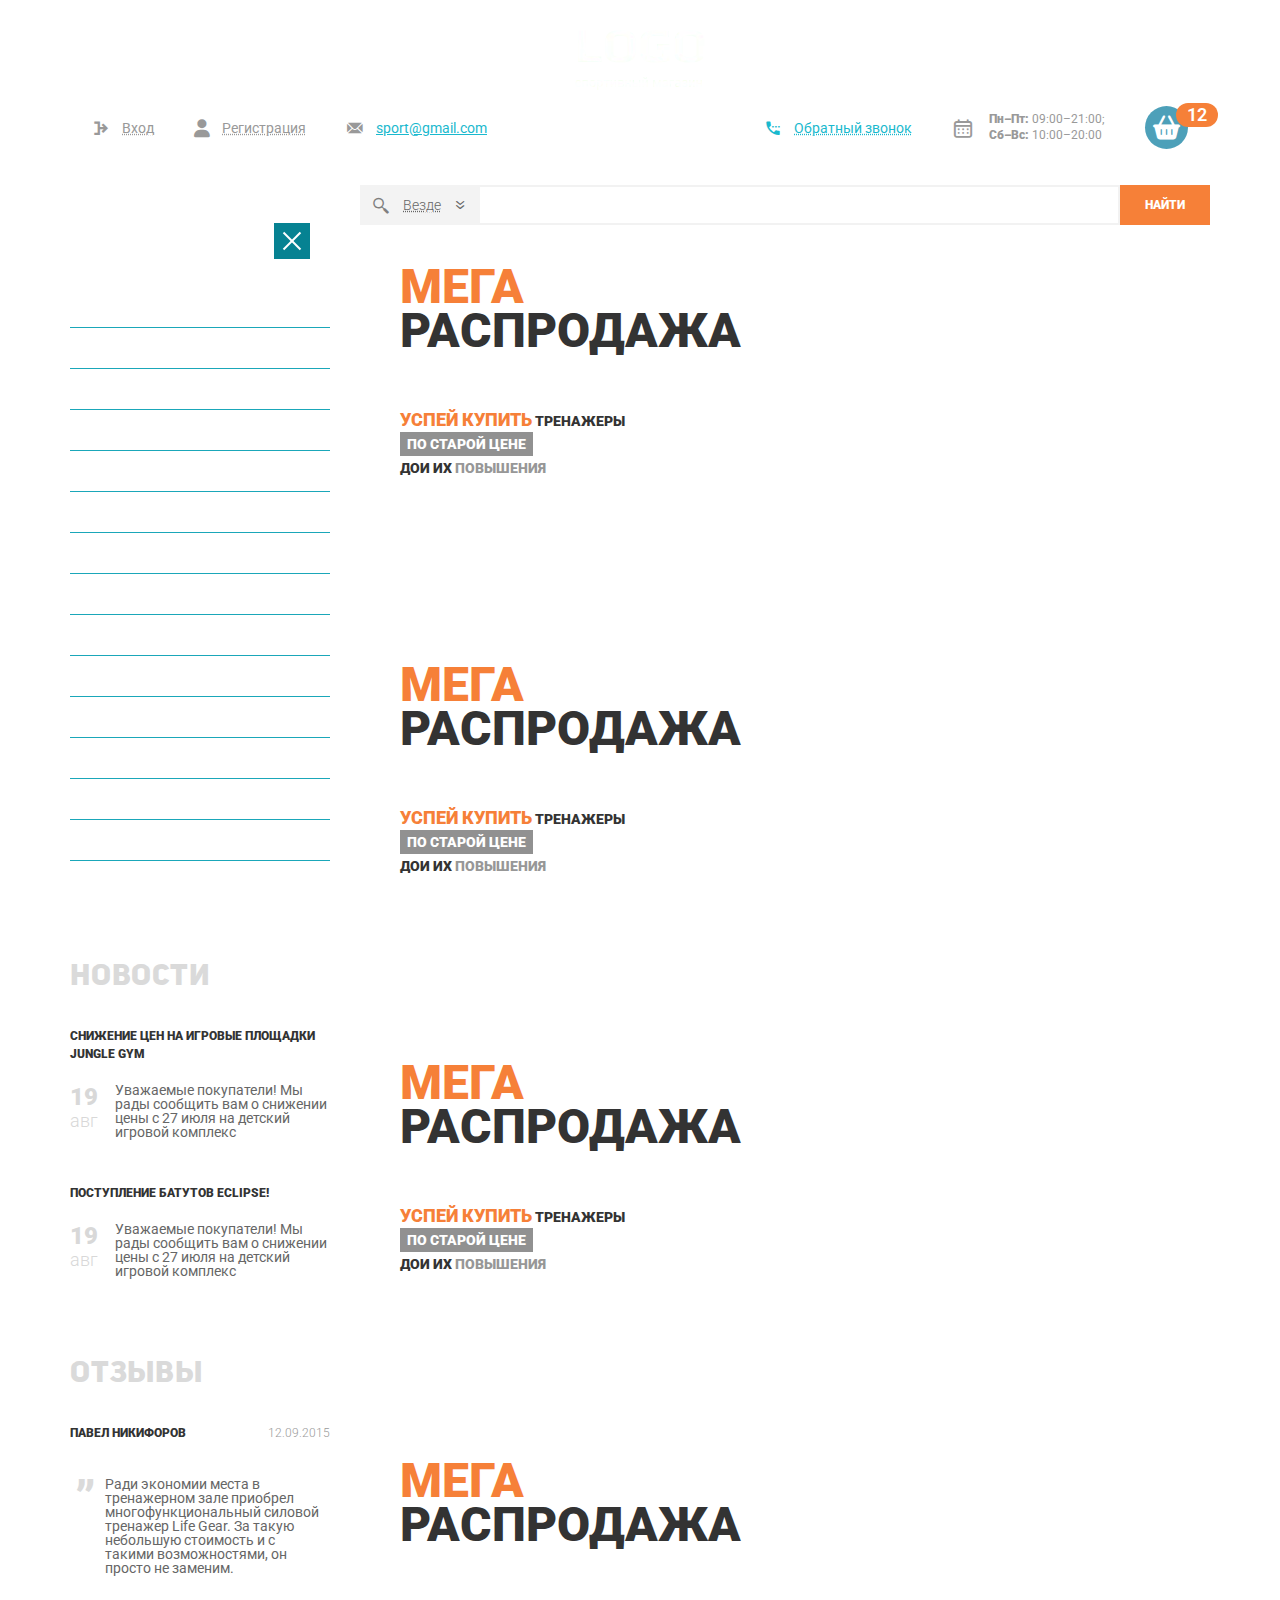
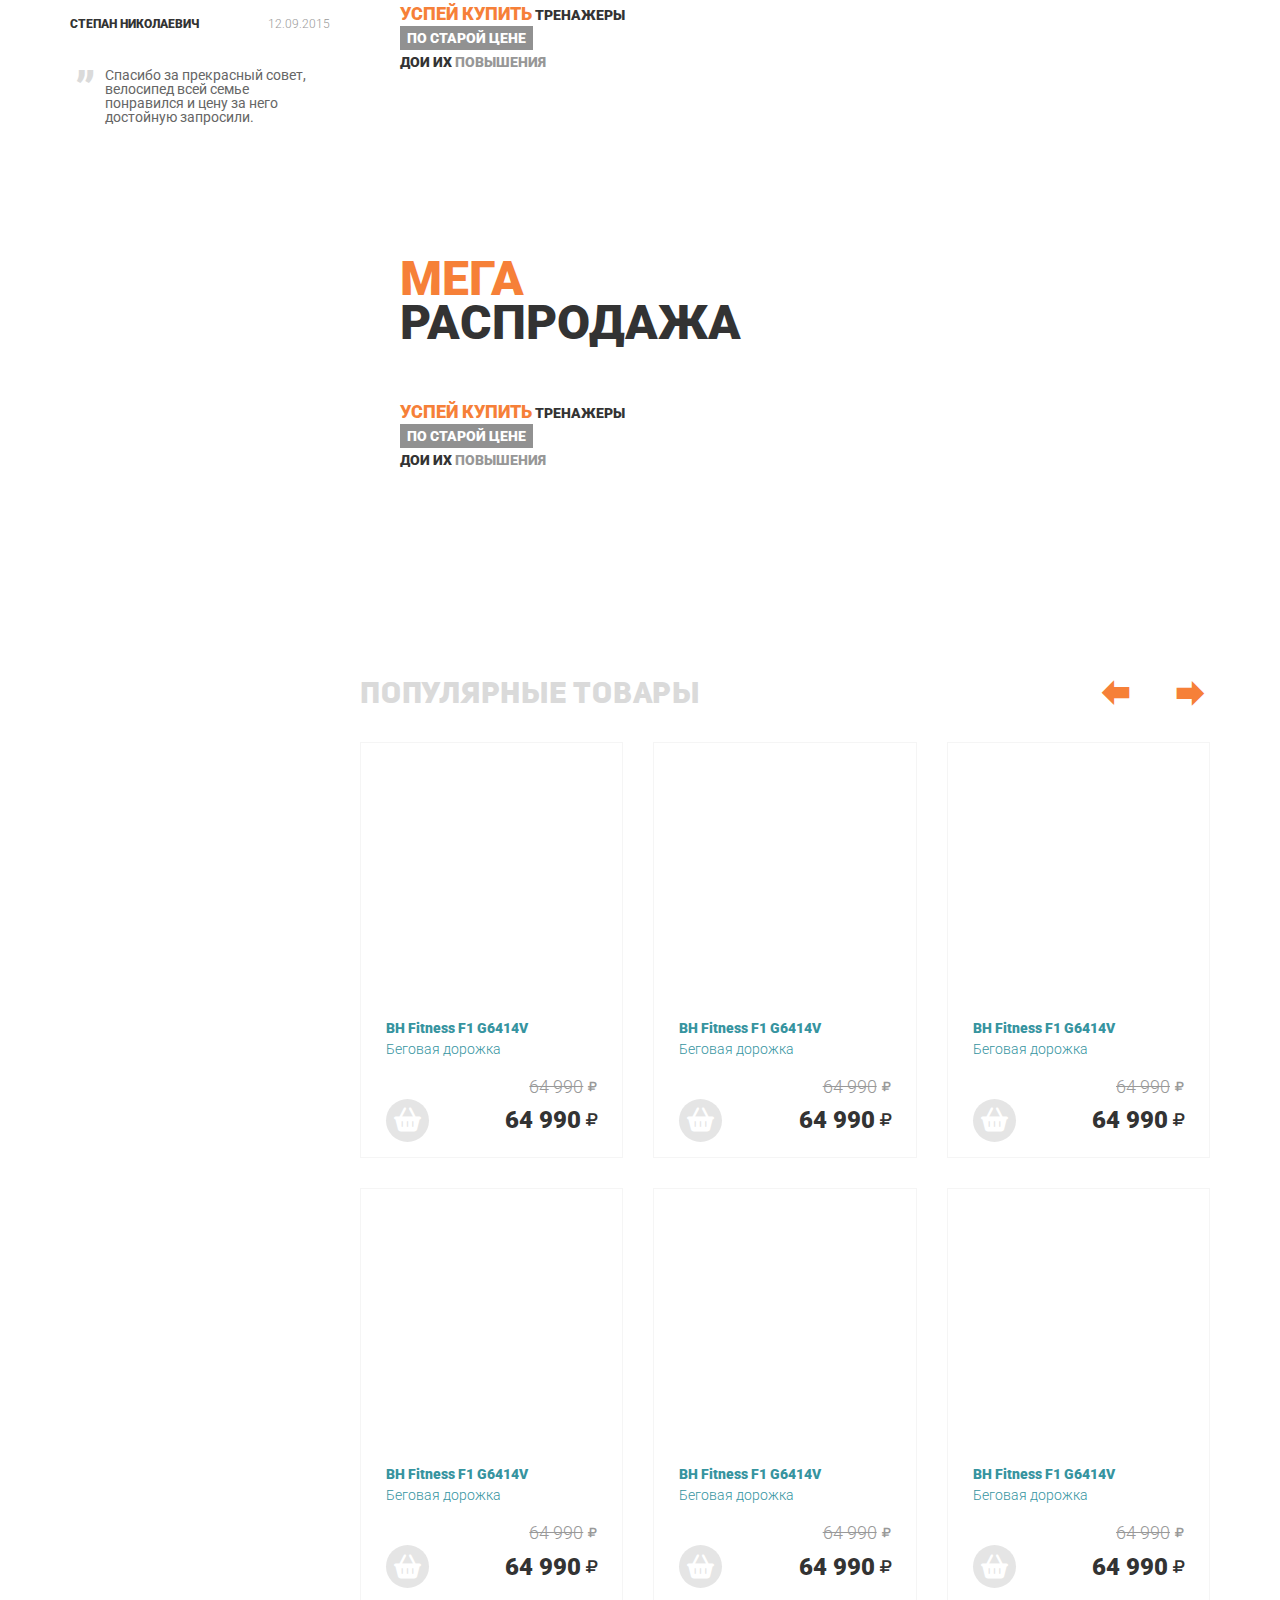
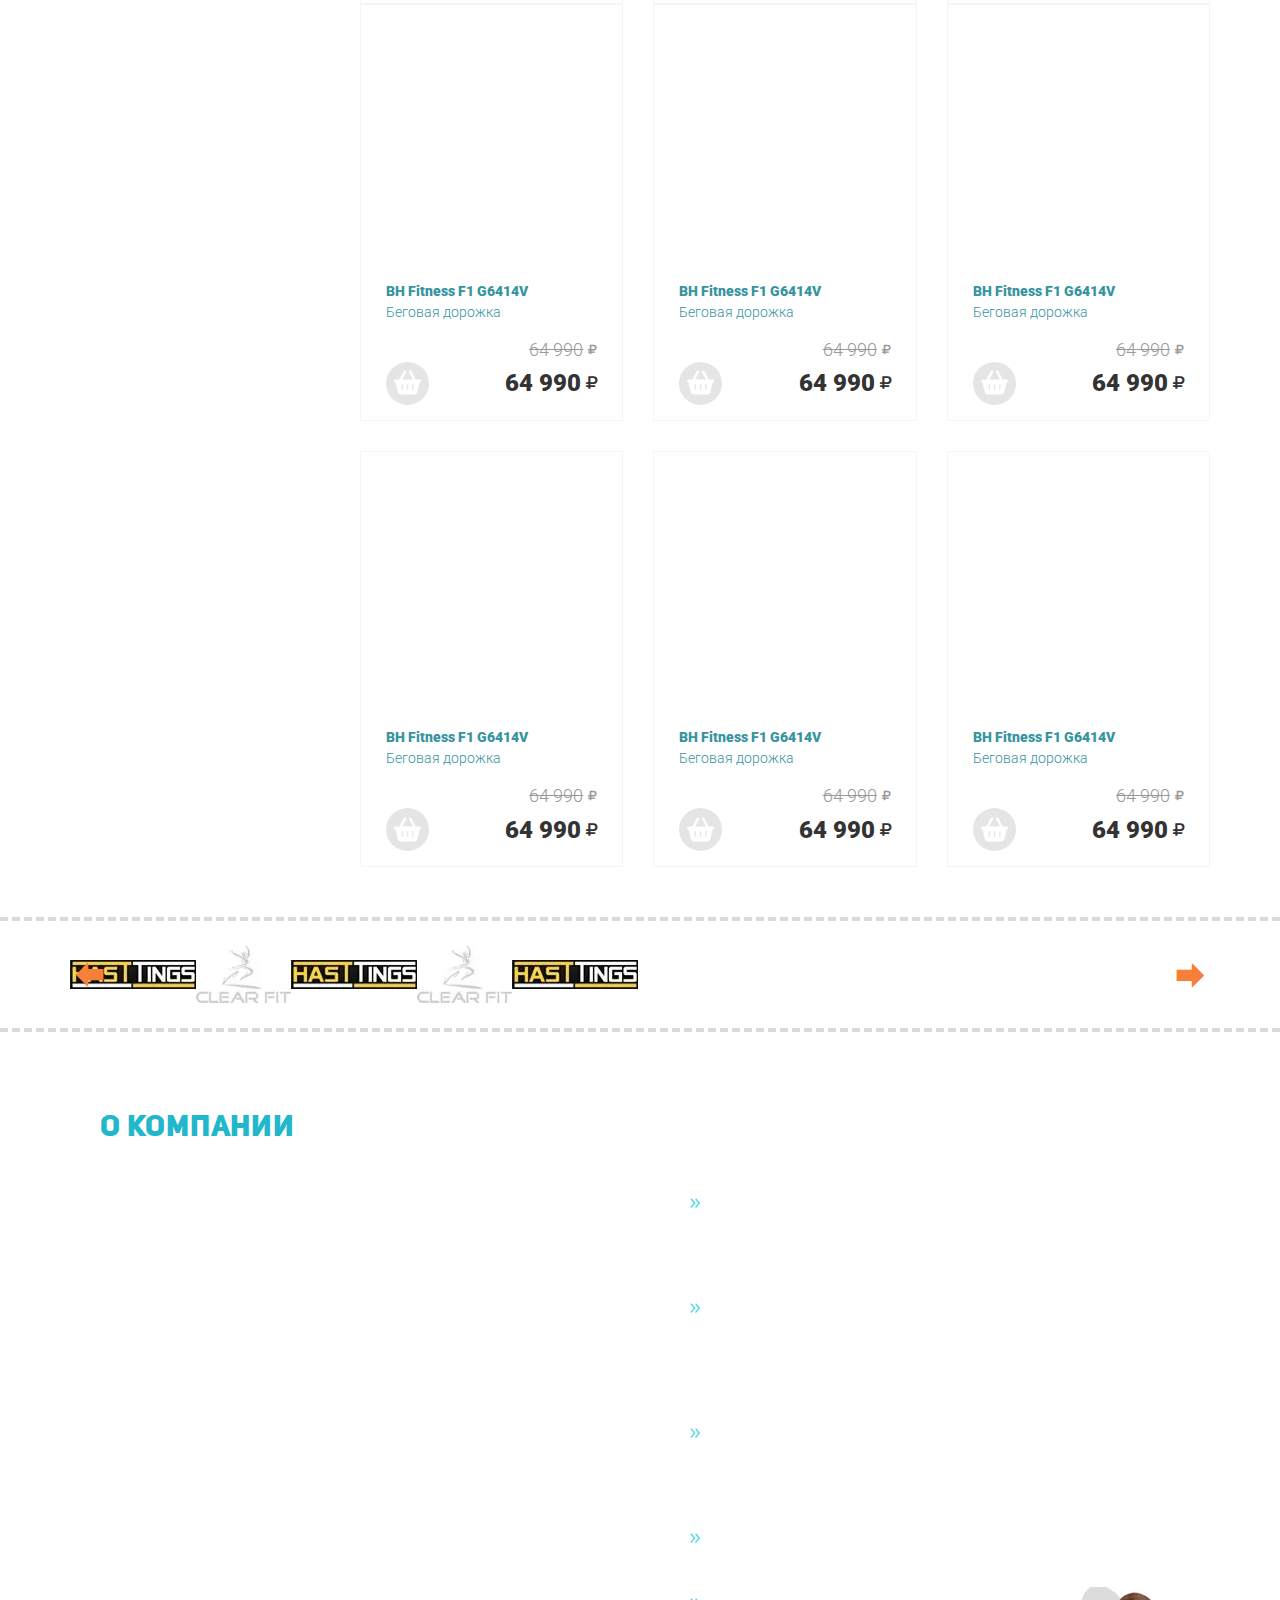
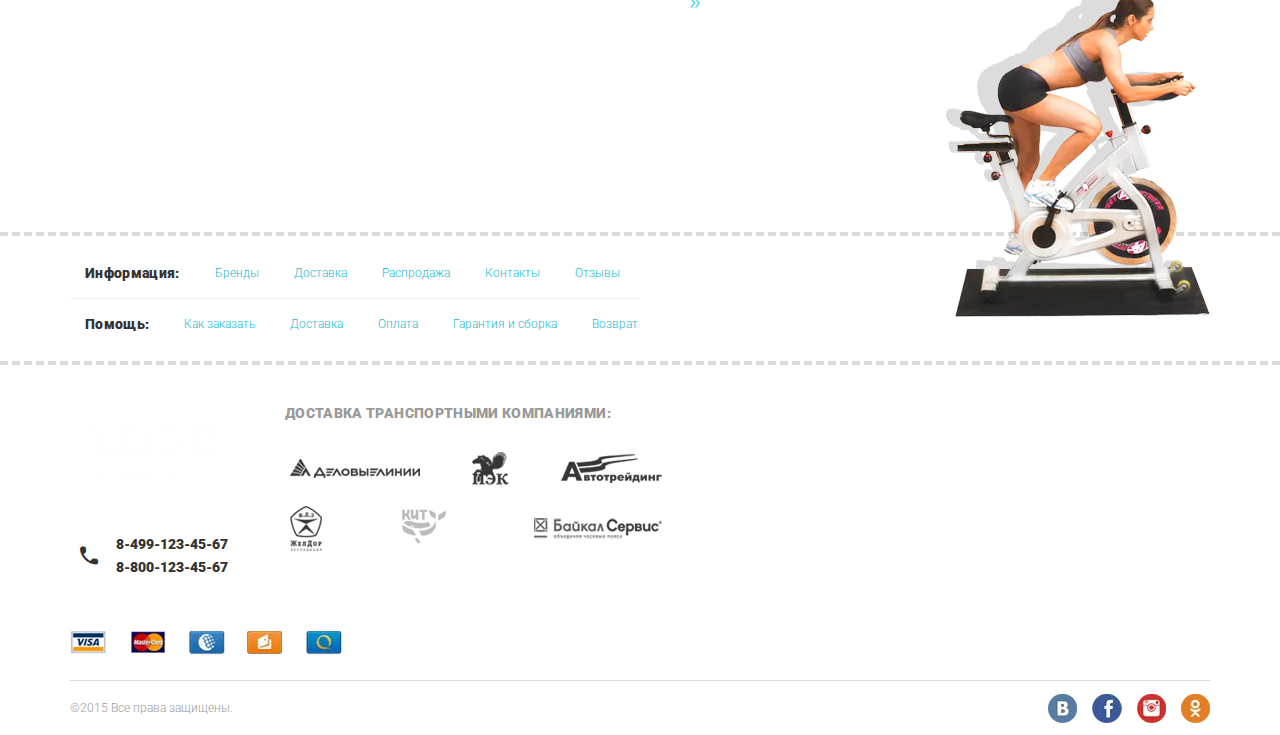
<file: index.html>
<!DOCTYPE html>
<html lang="en">
<head>
	<meta charset="utf-8">
	<meta name="viewport" content="width=device-width, initial-scale=1.0, maximum-scale=1.0, user-scalable=0">
	<title>Главная</title>
	<script type="text/javascript" src="https://vk.com/js/api/openapi.js?169&_v=20220530161539"></script>
	<link rel="stylesheet" type="text/css" href="css/style.min.css">
</head>

<body>
	<div class="wrapper">
		<header class="header">
	<div class="header__container">
		<div class="header__top top-header">
			<div class="top-header__row">
				<div class="top-header__column top-header__column_menu">
					<div class="top-header__menu menu">

						<nav class="menu__nav nav-menu">
							<ul class="nav-menu__list">
								<li class="nav-menu__item">
									<a href="" class="nav-menu__link">Бренды</a>
								</li>
								<li class="nav-menu__item">
									<a href="" class="nav-menu__link">Распродажа</a>
								</li>
								<li class="nav-menu__item">
									<a href="" class="nav-menu__link">Доставка и Сборка</a>
								</li>
								<li class="nav-menu__item">
									<a href="" class="nav-menu__link">Гарантия</a>
								</li>
								<li class="nav-menu__item">
									<a href="" class="nav-menu__link">Оплата</a>
								</li>
								<li class="nav-menu__item">
									<a href="" class="nav-menu__link">Контакты</a>
								</li>
							</ul>
						</nav>
					</div>
				</div>
				<div class="top-header__column top-header__column_logo">
					<a href="" class="top-header__logo">
						<picture><source srcset="img/logo.webp" type="image/webp"><img src="img/logo.png" alt="Логотип"></picture>
					</a>
				</div>
				<div class="top-header__column top-header__column_actions">
					<div class="top-header__actions actions-top-header">
						<div class="actions-top-header__item">
							<a href="tel:84991234567" class="actions-top-header__icon _icon-phone"></a>
							<div class="actions-top-header__block">
								<div class="actions-top-header__label">Москва</div>
								<a href="tel:84991234567" class="actions-top-header__phone">8-499-123-45-67</a>
							</div>
						</div>
						<div class="actions-top-header__item">
							<div class="actions-top-header__block">
								<div class="actions-top-header__label">Бесплатно для России</div>
								<a href="tel:84991234567" class="actions-top-header__phone">8-499-123-45-67</a>
							</div>
						</div>
					</div>
					<!-- Бургер можно переместить в любое место -->
					<button type="button" class="menu__burger burger-menu">
						<span></span>
					</button>
				</div>
			</div>
		</div>
		<div class="header__bottom bottom-header">
			<div class="bottom-header__row">
				<div data-da=".nav-menu, 575.98, first" class="bottom-header__column">
					<div class="bottom-header__item bottom-header__item_first">
						<a href="" class="bottom-header__link _icon-join"><span>Вход</span></a>
						<a href="" class="bottom-header__link _icon-user"><span>Регистрация</span></a>
						<a href="mailto:sport@gmail.com"
							class="bottom-header__link bottom-header__link_mail _icon-mail"><span>sport@gmail.com</span></a>
					</div>
				</div>
				<div class="bottom-header__column bottom-header__column_second">
					<div class="bottom-header__item">
						<a data-da=".bottom-header__item_first,575.98" href=""
							class="bottom-header__link bottom-header__link_callback _icon-callback"><span>Обратный
								звонок</span></a>
						<div data-da=".top-header__column_menu, 991.98" class="bottom-header__calend _icon-calendar">
							<div class="bottom-header__block">
								<div class="bottom-header__data"><span>Пн–Пт:</span> 09:00–21:00;</div>
								<div class="bottom-header__data"><span>Сб–Вс:</span> 10:00–20:00</div>
							</div>
						</div>
						<a data-da=".top-header__column_actions, 991.98, 1" href="#"
							class="bottom-header__cart _icon-basket"><span>12</span></a>
					</div>
				</div>
			</div>
		</div>
	</div>
</header>
		<main class="page">
			<section class="main">
				<div class="main__container">
					<aside data-da=".content-main, 991.98, 1" class="main__side side">
						<div class="side__catalog catalog-side">
	<div class="catalog-side__header">
		<div class="catalog-side__title">Каталог товаров</div>
		<button type="button" class="catalog-side__burger">
			<span></span>
		</button>
	</div>
	<div class="catalog-side__body">
		<ul data-one-spoller data-spollers="991.98, max" class="catalog-side__list">
			<li class="catalog-side__li catalog-side__li_parent">
				<a data-spoller href="" class="catalog-side__link catalog-side__link_parent _icon-arrows-right">Беговые
					дорожки </a>
				<div class="catalog-side__submenu submenu-side">
					<div class="submenu-side__content">
						<ul class="submenu-side__list">
							<li class="submenu-side__li"><a href="" class="submenu-side__link">Всепогодный</a></li>
							<li class="submenu-side__li"><a href="" class="submenu-side__link">Для помещений</a></li>
							<li class="submenu-side__li"><a href="" class="submenu-side__link">Профессиональный</a></li>
							<li class="submenu-side__li"><a href="" class="submenu-side__link">Любительский</a></li>
						</ul>
						<div class="submenu-side__body">
							<div class="submenu-side__card card-product ">
								<div class="card-product__labels">
									<div class="card-product__label">Товар дня</div>
								</div>
								<a href="" class="card-product__image card-product__image_little _ibg">
									<picture><source srcset="img/sidebar/01.webp" type="image/webp"><img src="img/sidebar/01.jpg" alt="image"></picture>
								</a>
								<div class="card-product__body ">
									<a href="" class="card-product__title">
										<p>Домашний теннисный стол</p>
										<p>Donic Indoor Roller 800 Green</p>
									</a>
									<div class="card-product__actions">
										<a href="" class="card-product__cart _icon-basket"></a>
										<div class="card-product__price _icon-rub"><span>64 990</span></div>
									</div>
								</div>
							</div>
						</div>
					</div>
				</div>
			</li>
			<li class="catalog-side__li catalog-side__li_parent">
				<a data-spoller href=""
					class="catalog-side__link catalog-side__link_parent _icon-arrows-right">Эллиптические
					тренажеры</a>
				<div class="catalog-side__submenu submenu-side">
					<div class="submenu-side__content">
						<ul class="submenu-side__list">
							<li class="submenu-side__li"><a href="" class="submenu-side__link">Всепогодный</a></li>
							<li class="submenu-side__li"><a href="" class="submenu-side__link">Для помещений</a></li>
							<li class="submenu-side__li"><a href="" class="submenu-side__link">Профессиональный</a></li>
							<li class="submenu-side__li"><a href="" class="submenu-side__link">Любительский</a></li>
						</ul>
						<div class="submenu-side__body">
							<div class="submenu-side__card card-product ">
								<div class="card-product__labels">
									<div class="card-product__label">Товар дня</div>
								</div>
								<a href="" class="card-product__image card-product__image_little _ibg">
									<picture><source srcset="img/sidebar/01.webp" type="image/webp"><img src="img/sidebar/01.jpg" alt="image"></picture>
								</a>
								<div class="card-product__body ">
									<a href="" class="card-product__title">
										<p>Домашний теннисный стол</p>
										<p>Donic Indoor Roller 800 Green</p>
									</a>
									<div class="card-product__actions">
										<a href="" class="card-product__cart _icon-basket"></a>
										<div class="card-product__price _icon-rub"><span>64 990</span></div>
									</div>
								</div>
							</div>
						</div>
					</div>
				</div>
			</li>
			<li class="catalog-side__li"><a href="" class="catalog-side__link">Велотренажеры</a></li>
			<li class="catalog-side__li"><a href="" class="catalog-side__link">Гребные тренажеры</a></li>
			<li class="catalog-side__li"><a href="" class="catalog-side__link">Вибромассажеры</a></li>
			<li class="catalog-side__li catalog-side__li_parent">
				<a data-spoller href="" class="catalog-side__link catalog-side__link_parent _icon-arrows-right">Теннисные
					столы
				</a>
				<div class="catalog-side__submenu submenu-side">
					<div class="submenu-side__content">
						<ul class="submenu-side__list">
							<li class="submenu-side__li"><a href="" class="submenu-side__link">Всепогодный</a></li>
							<li class="submenu-side__li"><a href="" class="submenu-side__link">Для помещений</a></li>
							<li class="submenu-side__li"><a href="" class="submenu-side__link">Профессиональный</a></li>
							<li class="submenu-side__li"><a href="" class="submenu-side__link">Любительский</a></li>
						</ul>
						<div class="submenu-side__body">
							<div class="submenu-side__card card-product ">
								<div class="card-product__labels">
									<div class="card-product__label">Товар дня</div>
								</div>
								<a href="" class="card-product__image card-product__image_little _ibg">
									<picture><source srcset="img/sidebar/01.webp" type="image/webp"><img src="img/sidebar/01.jpg" alt="image"></picture>
								</a>
								<div class="card-product__body ">
									<a href="" class="card-product__title">
										<p>Домашний теннисный стол</p>
										<p>Donic Indoor Roller 800 Green</p>
									</a>
									<div class="card-product__actions">
										<a href="" class="card-product__cart _icon-basket"></a>
										<div class="card-product__price _icon-rub"><span>64 990</span></div>
									</div>
								</div>
							</div>
						</div>
					</div>
				</div>
			</li>
			<li class="catalog-side__li"><a href="" class="catalog-side__link">Баскетбол</a></li>
			<li class="catalog-side__li catalog-side__li_parent">
				<a data-spoller href="" class="catalog-side__link catalog-side__link_parent _icon-arrows-right">Массажные
					кресла</a>
				<div class="catalog-side__submenu submenu-side">
					<div class="submenu-side__content">
						<ul class="submenu-side__list">
							<li class="submenu-side__li"><a href="" class="submenu-side__link">Всепогодный</a></li>
							<li class="submenu-side__li"><a href="" class="submenu-side__link">Для помещений</a></li>
							<li class="submenu-side__li"><a href="" class="submenu-side__link">Профессиональный</a></li>
							<li class="submenu-side__li"><a href="" class="submenu-side__link">Любительский</a></li>
						</ul>
						<div class="submenu-side__body">
							<div class="submenu-side__card card-product ">
								<div class="card-product__labels">
									<div class="card-product__label">Товар дня</div>
								</div>
								<a href="" class="card-product__image card-product__image_little _ibg">
									<picture><source srcset="img/sidebar/01.webp" type="image/webp"><img src="img/sidebar/01.jpg" alt="image"></picture>
								</a>
								<div class="card-product__body ">
									<a href="" class="card-product__title">
										<p>Домашний теннисный стол</p>
										<p>Donic Indoor Roller 800 Green</p>
									</a>
									<div class="card-product__actions">
										<a href="" class="card-product__cart _icon-basket"></a>
										<div class="card-product__price _icon-rub"><span>64 990</span></div>
									</div>
								</div>
							</div>
						</div>
					</div>
				</div>
			</li>
			<li class="catalog-side__li catalog-side__li_parent">
				<a data-spoller href="" class="catalog-side__link catalog-side__link_parent _icon-arrows-right">Массажные
					столы </a>
				<div class="catalog-side__submenu submenu-side">
					<div class="submenu-side__content">
						<ul class="submenu-side__list">
							<li class="submenu-side__li"><a href="" class="submenu-side__link">Всепогодный</a></li>
							<li class="submenu-side__li"><a href="" class="submenu-side__link">Для помещений</a></li>
							<li class="submenu-side__li"><a href="" class="submenu-side__link">Профессиональный</a></li>
							<li class="submenu-side__li"><a href="" class="submenu-side__link">Любительский</a></li>
						</ul>
						<div class="submenu-side__body">
							<div class="submenu-side__card card-product ">
								<div class="card-product__labels">
									<div class="card-product__label">Товар дня</div>
								</div>
								<a href="" class="card-product__image card-product__image_little _ibg">
									<picture><source srcset="img/sidebar/01.webp" type="image/webp"><img src="img/sidebar/01.jpg" alt="image"></picture>
								</a>
								<div class="card-product__body ">
									<a href="" class="card-product__title">
										<p>Домашний теннисный стол</p>
										<p>Donic Indoor Roller 800 Green</p>
									</a>
									<div class="card-product__actions">
										<a href="" class="card-product__cart _icon-basket"></a>
										<div class="card-product__price _icon-rub"><span>64 990</span></div>
									</div>
								</div>
							</div>
						</div>
					</div>
				</div>
			</li>
			<li class="catalog-side__li"><a href="" class="catalog-side__link">Силовые тренажеры</a></li>
			<li class="catalog-side__li"><a href="" class="catalog-side__link">Батуты</a></li>
			<li class="catalog-side__li"><a href="" class="catalog-side__link">Детские городки</a></li>
			<li class="catalog-side__li"><a href="" class="catalog-side__link">Дачная мебель</a></li>
			<li class="catalog-side__li"><a href="" class="catalog-side__link">Уличные спортивные комплексы</a></li>
			<li class="catalog-side__li"><a href="" class="catalog-side__link">Аксессуары</a></li>
		</ul>
	</div>
</div>
						<div data-da=".content-main, 991.98,last" class="side__other">
	<div class="side__news news-side">
		<h2 class="news-side__title title-h2"><a href="">Новости</a></h2>
		<div class="news-side__body">
			<a href="" class="news-side__subtitle">Снижение цен на игровые площадки Jungle Gym</a>
			<div class="news-side__content">
				<div class="news-side__date"><span>19</span>авг</div>
				<p class="news-side__text">
					Уважаемые покупатели!
					Мы рады сообщить вам о снижении
					цены с 27 июля на детский игровой
					комплекс
				</p>
			</div>
		</div>
		<div class="news-side__body">
			<a href="" class="news-side__subtitle">Поступление батутов Eclipse!</a>
			<div class="news-side__content">
				<div class="news-side__date"><span>19</span>авг</div>
				<p class="news-side__text">
					Уважаемые покупатели!
					Мы рады сообщить вам о снижении
					цены с 27 июля на детский игровой
					комплекс
				</p>
			</div>
		</div>

	</div>
	<div class="reviews-side__reviews reviews-side">
		<h2 class="reviews-side__title title-h2"><a href="">Отзывы</a></h2>
		<div class="reviews-side__body">
			<div class="reviews-side__line">
				<a href="" class="reviews-side__subtitle">Павел Никифоров</a>
				<div class="reviews-side__date">12.09.2015</div>
			</div>
			<p class="reviews-side__text">
				Ради экономии места в тренажерном
				зале приобрел многофункциональный
				силовой тренажер Life Gear. За такую
				небольшую стоимость и с такими
				возможностями, он просто не
				заменим.
			</p>
		</div>
		<div class="reviews-side__body">
			<div class="reviews-side__line">
				<a href="" class="reviews-side__subtitle">Степан Николаевич</a>
				<div class="reviews-side__date">12.09.2015</div>
			</div>
			<p class="reviews-side__text">
				Спасибо за прекрасный совет,
				велосипед всей семье понравился
				и цену за него достойную запросили.
			</p>
		</div>
	</div>
</div>
					</aside>
					<div class="main__content content-main">
						<div data-da=".main__container, 991.98,first" class="content-main__header main-header">
							<div class="main-header__search search-main-header">
								<form action="#" class="search-main-header__form">
									<div class="search-main-header__select select-search">
										<div class="select-search__body">
											<div class="select-search__loop _icon-search"></div>
											<div class="select-search__text _icon-arrows-right"><span>Везде</span></div>

											<div class="select-search__subsearch subsearch-select">
												<div class="subsearch-select__row">
													<div class="subsearch-select__item">
														<ul class="subsearch-select__list">
															<li class="subsearch-select__li">
																<input id="c-1" type="checkbox" class="subsearch-select__checkbox">
																<label for="c-1" class="subsearch-select__label"><span>Беговые
																		дорожки</span></label>
															</li>
															<li class="subsearch-select__li">
																<input id="c-2" type="checkbox" class="subsearch-select__checkbox">
																<label for="c-2" class="subsearch-select__label"><span>Эллиптические
																		тренажеры</span></label>
															</li>
															<li class="subsearch-select__li">
																<input id="c-3" type="checkbox" class="subsearch-select__checkbox">
																<label for="c-3"
																	class="subsearch-select__label"><span>Велотренажеры</span></label>
															</li>
															<li class="subsearch-select__li">
																<input id="c-4" type="checkbox" class="subsearch-select__checkbox">
																<label for="c-4" class="subsearch-select__label"><span>Гребные
																		тренажеры</span></label>
															</li>
															<li class="subsearch-select__li">
																<input id="c-5" type="checkbox" class="subsearch-select__checkbox">
																<label for="c-5"
																	class="subsearch-select__label"><span>Вибромассажеры</span></label>
															</li>
														</ul>
													</div>
													<div class="subsearch-select__item">
														<ul class="subsearch-select__list">
															<li class="subsearch-select__li">
																<input id="c-6" type="checkbox" class="subsearch-select__checkbox">
																<label for="c-6" class="subsearch-select__label">Теннисные
																	столы</span></label>
															</li>
															<li class="subsearch-select__li">
																<input id="c-7" type="checkbox" class="subsearch-select__checkbox">
																<label for="c-7" class="subsearch-select__label">Баскетбольные щиты и
																	стойки</span></label>
															</li>
															<li class="subsearch-select__li">
																<input id="c-8" type="checkbox" class="subsearch-select__checkbox">
																<label for="c-8" class="subsearch-select__label">Массажные
																	кресла</span></label>
															</li>
															<li class="subsearch-select__li">
																<input id="c-9" type="checkbox" class="subsearch-select__checkbox">
																<label for="c-9" class="subsearch-select__label">Массажные
																	столы</span></label>
															</li>
															<li class="subsearch-select__li">
																<input id="c-10" type="checkbox" class="subsearch-select__checkbox">
																<label for="c-10" class="subsearch-select__label">Силовые
																	тренажеры</span></label>
															</li>
														</ul>
													</div>
													<div class="subsearch-select__item">
														<ul class="subsearch-select__list">
															<li class="subsearch-select__li">
																<input id="c-11" type="checkbox" class="subsearch-select__checkbox">
																<label for="c-11"
																	class="subsearch-select__label"><span>Батуты</span></label>
															</li>
															<li class="subsearch-select__li">
																<input id="c-12" type="checkbox" class="subsearch-select__checkbox">
																<label for="c-12" class="subsearch-select__label"><span>Детские
																		городки</span></label>
															</li>
															<li class="subsearch-select__li">
																<input id="c-13" type="checkbox" class="subsearch-select__checkbox">
																<label for="c-13" class="subsearch-select__label"><span>Дачная
																		мебель</span></label>
															</li>
															<li class="subsearch-select__li">
																<input id="c-14" type="checkbox" class="subsearch-select__checkbox">
																<label for="c-14" class="subsearch-select__label"><span>Уличные
																		спортивные
																		комплексы</span></label>
															</li>
															<li class="subsearch-select__li">
																<input id="c-15" type="checkbox" class="subsearch-select__checkbox">
																<label for="c-15"
																	class="subsearch-select__label"><span>Аксессуары</span></label>
															</li>
														</ul>
													</div>
												</div>
											</div>

										</div>
									</div>
									<input autocomplete="off" type="text" class="search-main-header__input">
									<button type="submit" class="search-main-header__button btn">Найти</button>
								</form>
							</div>
						</div>
						<div class="content-main__slider slider-main">
							<div class="slider-main__body swiper">
								<div class="slider-main__wrapper swiper-wrapper">
									<div class="slider-main__slide swiper-slide">
										<div class="slider-main__image _ibg">
											<picture><source srcset="img/slider/01.webp" type="image/webp"><img src="img/slider/01.jpg" alt="image"></picture>
										</div>
										<div class="slider-main__item">

											<div data-swiper-parallax-x="-30%" class="slider-main__title"><span>Мега</span>
												распродажа
											</div>
											<div class="slider-main__content">
												<div data-swiper-parallax-x="-150%" class="slider-main__text slider-main__text_top">
													<span>Успей купить</span>
													тренажеры
												</div>
												<div data-swiper-parallax-x="-350%"
													class="slider-main__text slider-main__text_center">По старой цене</div>
												<div data-swiper-parallax-x="-200%"
													class="slider-main__text slider-main__text_bottom">Дои их
													<span>повышения</span>
												</div>
											</div>
											<div data-swiper-parallax-x="-30%" class="slider-main__actions">
												<div class="slider-main__price _icon-rub">От 45 000
												</div>
												<a href="" class="slider-main__button _icon-arrows-right">Подробнее</a>
											</div>
										</div>
									</div>
									<div class="slider-main__slide swiper-slide">
										<div class="slider-main__image _ibg">
											<picture><source srcset="img/slider/01.webp" type="image/webp"><img src="img/slider/01.jpg" alt="image"></picture>
										</div>
										<div class="slider-main__item">

											<div data-swiper-parallax-x="-30%" class="slider-main__title"><span>Мега</span>
												распродажа
											</div>
											<div class="slider-main__content">
												<div data-swiper-parallax-x="-150%" class="slider-main__text slider-main__text_top">
													<span>Успей купить</span>
													тренажеры
												</div>
												<div data-swiper-parallax-x="-350%"
													class="slider-main__text slider-main__text_center">По старой цене</div>
												<div data-swiper-parallax-x="-200%"
													class="slider-main__text slider-main__text_bottom">Дои их
													<span>повышения</span>
												</div>
											</div>
											<div data-swiper-parallax-x="-30%" class="slider-main__actions">
												<div class="slider-main__price _icon-rub">От 45 000
												</div>
												<a href="" class="slider-main__button _icon-arrows-right">Подробнее</a>
											</div>
										</div>
									</div>
									<div class="slider-main__slide swiper-slide">
										<div class="slider-main__image _ibg">
											<picture><source srcset="img/slider/01.webp" type="image/webp"><img src="img/slider/01.jpg" alt="image"></picture>
										</div>
										<div class="slider-main__item">

											<div data-swiper-parallax-x="-30%" class="slider-main__title"><span>Мега</span>
												распродажа
											</div>
											<div class="slider-main__content">
												<div data-swiper-parallax-x="-150%" class="slider-main__text slider-main__text_top">
													<span>Успей купить</span>
													тренажеры
												</div>
												<div data-swiper-parallax-x="-350%"
													class="slider-main__text slider-main__text_center">По старой цене</div>
												<div data-swiper-parallax-x="-200%"
													class="slider-main__text slider-main__text_bottom">Дои их
													<span>повышения</span>
												</div>
											</div>
											<div data-swiper-parallax-x="-30%" class="slider-main__actions">
												<div class="slider-main__price _icon-rub">От 45 000
												</div>
												<a href="" class="slider-main__button _icon-arrows-right">Подробнее</a>
											</div>
										</div>
									</div>
									<div class="slider-main__slide swiper-slide">
										<div class="slider-main__image _ibg">
											<picture><source srcset="img/slider/01.webp" type="image/webp"><img src="img/slider/01.jpg" alt="image"></picture>
										</div>
										<div class="slider-main__item">

											<div data-swiper-parallax-x="-30%" class="slider-main__title"><span>Мега</span>
												распродажа
											</div>
											<div class="slider-main__content">
												<div data-swiper-parallax-x="-150%" class="slider-main__text slider-main__text_top">
													<span>Успей купить</span>
													тренажеры
												</div>
												<div data-swiper-parallax-x="-350%"
													class="slider-main__text slider-main__text_center">По старой цене</div>
												<div data-swiper-parallax-x="-200%"
													class="slider-main__text slider-main__text_bottom">Дои их
													<span>повышения</span>
												</div>
											</div>
											<div data-swiper-parallax-x="-30%" class="slider-main__actions">
												<div class="slider-main__price _icon-rub">От 45 000
												</div>
												<a href="" class="slider-main__button _icon-arrows-right">Подробнее</a>
											</div>
										</div>
									</div>
									<div class="slider-main__slide swiper-slide">
										<div class="slider-main__image _ibg">
											<picture><source srcset="img/slider/01.webp" type="image/webp"><img src="img/slider/01.jpg" alt="image"></picture>
										</div>
										<div class="slider-main__item">

											<div data-swiper-parallax-x="-30%" class="slider-main__title"><span>Мега</span>
												распродажа
											</div>
											<div class="slider-main__content">
												<div data-swiper-parallax-x="-150%" class="slider-main__text slider-main__text_top">
													<span>Успей купить</span>
													тренажеры
												</div>
												<div data-swiper-parallax-x="-350%"
													class="slider-main__text slider-main__text_center">По старой цене</div>
												<div data-swiper-parallax-x="-200%"
													class="slider-main__text slider-main__text_bottom">Дои их
													<span>повышения</span>
												</div>
											</div>
											<div data-swiper-parallax-x="-30%" class="slider-main__actions">
												<div class="slider-main__price _icon-rub">От 45 000
												</div>
												<a href="" class="slider-main__button _icon-arrows-right">Подробнее</a>
											</div>
										</div>
									</div>
								</div>
								<div class="slider-main__dots"></div>
							</div>
						</div>
						<div class="content-main__products products-slider">
							<div class="products-slider__header">
								<h2 class="products-slider__title title-h2">Популярные товары</h2>
								<div class="products-slider__controls">
									<div class="products-slider__prev arrow arrow_prev _icon-arrow"></div>
									<div class="products-slider__pagination"></div>
									<div class="products-slider__next arrow arrow_next _icon-arrow"></div>
								</div>
							</div>
							<div class="products-slider__body swiper">
								<div class="products-slider__wrapper swiper-wrapper">
									<div class="products-slider__slide swiper-slide">
										<div class="products-slider__items items-products">
											<div class="card-product card-product_hover">
	<a href="" class="card-product__image _ibg">
		<picture><source srcset="img/products-slider/01.webp" type="image/webp"><img src="img/products-slider/01.jpg" alt="image"></picture>
	</a>
	<div class="card-product__body">
		<div class="card-product__left">
			<a href="" class="card-product__title">
				<span>BH Fitness F1 G6414V</span> Беговая дорожка
			</a>
			<div class="card-product__hover hover-card-product">
				<div class="hover-card-product__content">
					<a href="" class="hover-card-product__title">
						<span>BH Fitness F1 G6414V</span> Беговая дорожка
					</a>
					<div class="hover-card-product__table">
						<div class="hover-card-product__text">Тип беговой дорожки: <span>Электрическая</span></div>
						<div class="hover-card-product__text">Скорость движения (км/ч): <span>22</span></div>
						<div class="hover-card-product__text">Складывание: <span>Есть</span></div>
					</div>
					<button data-compare-number=""
						class="hover-card-product__compare _icon-compare"><span>Сравнить</span></button>
					<a href="" class="hover-card-product__cart _icon-basket"></a>
				</div>
				<div class="hover-card-product__stock">В наличии</div>
			</div>
		</div>

		<div class="card-product__right">
			<div class="card-product__old-price _icon-rub"><span>64 990</span></div>
			<div class="card-product__actions">
				<a href="" class="card-product__cart _icon-basket"></a>
				<div class="card-product__price _icon-rub"><span>64 990</span></div>
			</div>
		</div>
	</div>


</div>
											<div class="card-product card-product_hover">
	<a href="" class="card-product__image _ibg">
		<picture><source srcset="img/products-slider/01.webp" type="image/webp"><img src="img/products-slider/01.jpg" alt="image"></picture>
	</a>
	<div class="card-product__body">
		<div class="card-product__left">
			<a href="" class="card-product__title">
				<span>BH Fitness F1 G6414V</span> Беговая дорожка
			</a>
			<div class="card-product__hover hover-card-product">
				<div class="hover-card-product__content">
					<a href="" class="hover-card-product__title">
						<span>BH Fitness F1 G6414V</span> Беговая дорожка
					</a>
					<div class="hover-card-product__table">
						<div class="hover-card-product__text">Тип беговой дорожки: <span>Электрическая</span></div>
						<div class="hover-card-product__text">Скорость движения (км/ч): <span>22</span></div>
						<div class="hover-card-product__text">Складывание: <span>Есть</span></div>
					</div>
					<button data-compare-number=""
						class="hover-card-product__compare _icon-compare"><span>Сравнить</span></button>
					<a href="" class="hover-card-product__cart _icon-basket"></a>
				</div>
				<div class="hover-card-product__stock">В наличии</div>
			</div>
		</div>

		<div class="card-product__right">
			<div class="card-product__old-price _icon-rub"><span>64 990</span></div>
			<div class="card-product__actions">
				<a href="" class="card-product__cart _icon-basket"></a>
				<div class="card-product__price _icon-rub"><span>64 990</span></div>
			</div>
		</div>
	</div>


</div>
											<div class="card-product card-product_hover">
	<a href="" class="card-product__image _ibg">
		<picture><source srcset="img/products-slider/01.webp" type="image/webp"><img src="img/products-slider/01.jpg" alt="image"></picture>
	</a>
	<div class="card-product__body">
		<div class="card-product__left">
			<a href="" class="card-product__title">
				<span>BH Fitness F1 G6414V</span> Беговая дорожка
			</a>
			<div class="card-product__hover hover-card-product">
				<div class="hover-card-product__content">
					<a href="" class="hover-card-product__title">
						<span>BH Fitness F1 G6414V</span> Беговая дорожка
					</a>
					<div class="hover-card-product__table">
						<div class="hover-card-product__text">Тип беговой дорожки: <span>Электрическая</span></div>
						<div class="hover-card-product__text">Скорость движения (км/ч): <span>22</span></div>
						<div class="hover-card-product__text">Складывание: <span>Есть</span></div>
					</div>
					<button data-compare-number=""
						class="hover-card-product__compare _icon-compare"><span>Сравнить</span></button>
					<a href="" class="hover-card-product__cart _icon-basket"></a>
				</div>
				<div class="hover-card-product__stock">В наличии</div>
			</div>
		</div>

		<div class="card-product__right">
			<div class="card-product__old-price _icon-rub"><span>64 990</span></div>
			<div class="card-product__actions">
				<a href="" class="card-product__cart _icon-basket"></a>
				<div class="card-product__price _icon-rub"><span>64 990</span></div>
			</div>
		</div>
	</div>


</div>
											<div class="card-product card-product_hover">
	<a href="" class="card-product__image _ibg">
		<picture><source srcset="img/products-slider/01.webp" type="image/webp"><img src="img/products-slider/01.jpg" alt="image"></picture>
	</a>
	<div class="card-product__body">
		<div class="card-product__left">
			<a href="" class="card-product__title">
				<span>BH Fitness F1 G6414V</span> Беговая дорожка
			</a>
			<div class="card-product__hover hover-card-product">
				<div class="hover-card-product__content">
					<a href="" class="hover-card-product__title">
						<span>BH Fitness F1 G6414V</span> Беговая дорожка
					</a>
					<div class="hover-card-product__table">
						<div class="hover-card-product__text">Тип беговой дорожки: <span>Электрическая</span></div>
						<div class="hover-card-product__text">Скорость движения (км/ч): <span>22</span></div>
						<div class="hover-card-product__text">Складывание: <span>Есть</span></div>
					</div>
					<button data-compare-number=""
						class="hover-card-product__compare _icon-compare"><span>Сравнить</span></button>
					<a href="" class="hover-card-product__cart _icon-basket"></a>
				</div>
				<div class="hover-card-product__stock">В наличии</div>
			</div>
		</div>

		<div class="card-product__right">
			<div class="card-product__old-price _icon-rub"><span>64 990</span></div>
			<div class="card-product__actions">
				<a href="" class="card-product__cart _icon-basket"></a>
				<div class="card-product__price _icon-rub"><span>64 990</span></div>
			</div>
		</div>
	</div>


</div>
											<div class="card-product card-product_hover">
	<a href="" class="card-product__image _ibg">
		<picture><source srcset="img/products-slider/01.webp" type="image/webp"><img src="img/products-slider/01.jpg" alt="image"></picture>
	</a>
	<div class="card-product__body">
		<div class="card-product__left">
			<a href="" class="card-product__title">
				<span>BH Fitness F1 G6414V</span> Беговая дорожка
			</a>
			<div class="card-product__hover hover-card-product">
				<div class="hover-card-product__content">
					<a href="" class="hover-card-product__title">
						<span>BH Fitness F1 G6414V</span> Беговая дорожка
					</a>
					<div class="hover-card-product__table">
						<div class="hover-card-product__text">Тип беговой дорожки: <span>Электрическая</span></div>
						<div class="hover-card-product__text">Скорость движения (км/ч): <span>22</span></div>
						<div class="hover-card-product__text">Складывание: <span>Есть</span></div>
					</div>
					<button data-compare-number=""
						class="hover-card-product__compare _icon-compare"><span>Сравнить</span></button>
					<a href="" class="hover-card-product__cart _icon-basket"></a>
				</div>
				<div class="hover-card-product__stock">В наличии</div>
			</div>
		</div>

		<div class="card-product__right">
			<div class="card-product__old-price _icon-rub"><span>64 990</span></div>
			<div class="card-product__actions">
				<a href="" class="card-product__cart _icon-basket"></a>
				<div class="card-product__price _icon-rub"><span>64 990</span></div>
			</div>
		</div>
	</div>


</div>
											<div class="card-product card-product_hover">
	<a href="" class="card-product__image _ibg">
		<picture><source srcset="img/products-slider/01.webp" type="image/webp"><img src="img/products-slider/01.jpg" alt="image"></picture>
	</a>
	<div class="card-product__body">
		<div class="card-product__left">
			<a href="" class="card-product__title">
				<span>BH Fitness F1 G6414V</span> Беговая дорожка
			</a>
			<div class="card-product__hover hover-card-product">
				<div class="hover-card-product__content">
					<a href="" class="hover-card-product__title">
						<span>BH Fitness F1 G6414V</span> Беговая дорожка
					</a>
					<div class="hover-card-product__table">
						<div class="hover-card-product__text">Тип беговой дорожки: <span>Электрическая</span></div>
						<div class="hover-card-product__text">Скорость движения (км/ч): <span>22</span></div>
						<div class="hover-card-product__text">Складывание: <span>Есть</span></div>
					</div>
					<button data-compare-number=""
						class="hover-card-product__compare _icon-compare"><span>Сравнить</span></button>
					<a href="" class="hover-card-product__cart _icon-basket"></a>
				</div>
				<div class="hover-card-product__stock">В наличии</div>
			</div>
		</div>

		<div class="card-product__right">
			<div class="card-product__old-price _icon-rub"><span>64 990</span></div>
			<div class="card-product__actions">
				<a href="" class="card-product__cart _icon-basket"></a>
				<div class="card-product__price _icon-rub"><span>64 990</span></div>
			</div>
		</div>
	</div>


</div>
										</div>
									</div>
									<div class="products-slider__slide swiper-slide">
										<div class="products-slider__items items-products">
											<div class="card-product card-product_hover">
	<a href="" class="card-product__image _ibg">
		<picture><source srcset="img/products-slider/01.webp" type="image/webp"><img src="img/products-slider/01.jpg" alt="image"></picture>
	</a>
	<div class="card-product__body">
		<div class="card-product__left">
			<a href="" class="card-product__title">
				<span>BH Fitness F1 G6414V</span> Беговая дорожка
			</a>
			<div class="card-product__hover hover-card-product">
				<div class="hover-card-product__content">
					<a href="" class="hover-card-product__title">
						<span>BH Fitness F1 G6414V</span> Беговая дорожка
					</a>
					<div class="hover-card-product__table">
						<div class="hover-card-product__text">Тип беговой дорожки: <span>Электрическая</span></div>
						<div class="hover-card-product__text">Скорость движения (км/ч): <span>22</span></div>
						<div class="hover-card-product__text">Складывание: <span>Есть</span></div>
					</div>
					<button data-compare-number=""
						class="hover-card-product__compare _icon-compare"><span>Сравнить</span></button>
					<a href="" class="hover-card-product__cart _icon-basket"></a>
				</div>
				<div class="hover-card-product__stock">В наличии</div>
			</div>
		</div>

		<div class="card-product__right">
			<div class="card-product__old-price _icon-rub"><span>64 990</span></div>
			<div class="card-product__actions">
				<a href="" class="card-product__cart _icon-basket"></a>
				<div class="card-product__price _icon-rub"><span>64 990</span></div>
			</div>
		</div>
	</div>


</div>
											<div class="card-product card-product_hover">
	<a href="" class="card-product__image _ibg">
		<picture><source srcset="img/products-slider/01.webp" type="image/webp"><img src="img/products-slider/01.jpg" alt="image"></picture>
	</a>
	<div class="card-product__body">
		<div class="card-product__left">
			<a href="" class="card-product__title">
				<span>BH Fitness F1 G6414V</span> Беговая дорожка
			</a>
			<div class="card-product__hover hover-card-product">
				<div class="hover-card-product__content">
					<a href="" class="hover-card-product__title">
						<span>BH Fitness F1 G6414V</span> Беговая дорожка
					</a>
					<div class="hover-card-product__table">
						<div class="hover-card-product__text">Тип беговой дорожки: <span>Электрическая</span></div>
						<div class="hover-card-product__text">Скорость движения (км/ч): <span>22</span></div>
						<div class="hover-card-product__text">Складывание: <span>Есть</span></div>
					</div>
					<button data-compare-number=""
						class="hover-card-product__compare _icon-compare"><span>Сравнить</span></button>
					<a href="" class="hover-card-product__cart _icon-basket"></a>
				</div>
				<div class="hover-card-product__stock">В наличии</div>
			</div>
		</div>

		<div class="card-product__right">
			<div class="card-product__old-price _icon-rub"><span>64 990</span></div>
			<div class="card-product__actions">
				<a href="" class="card-product__cart _icon-basket"></a>
				<div class="card-product__price _icon-rub"><span>64 990</span></div>
			</div>
		</div>
	</div>


</div>
											<div class="card-product card-product_hover">
	<a href="" class="card-product__image _ibg">
		<picture><source srcset="img/products-slider/01.webp" type="image/webp"><img src="img/products-slider/01.jpg" alt="image"></picture>
	</a>
	<div class="card-product__body">
		<div class="card-product__left">
			<a href="" class="card-product__title">
				<span>BH Fitness F1 G6414V</span> Беговая дорожка
			</a>
			<div class="card-product__hover hover-card-product">
				<div class="hover-card-product__content">
					<a href="" class="hover-card-product__title">
						<span>BH Fitness F1 G6414V</span> Беговая дорожка
					</a>
					<div class="hover-card-product__table">
						<div class="hover-card-product__text">Тип беговой дорожки: <span>Электрическая</span></div>
						<div class="hover-card-product__text">Скорость движения (км/ч): <span>22</span></div>
						<div class="hover-card-product__text">Складывание: <span>Есть</span></div>
					</div>
					<button data-compare-number=""
						class="hover-card-product__compare _icon-compare"><span>Сравнить</span></button>
					<a href="" class="hover-card-product__cart _icon-basket"></a>
				</div>
				<div class="hover-card-product__stock">В наличии</div>
			</div>
		</div>

		<div class="card-product__right">
			<div class="card-product__old-price _icon-rub"><span>64 990</span></div>
			<div class="card-product__actions">
				<a href="" class="card-product__cart _icon-basket"></a>
				<div class="card-product__price _icon-rub"><span>64 990</span></div>
			</div>
		</div>
	</div>


</div>
											<div class="card-product card-product_hover">
	<a href="" class="card-product__image _ibg">
		<picture><source srcset="img/products-slider/01.webp" type="image/webp"><img src="img/products-slider/01.jpg" alt="image"></picture>
	</a>
	<div class="card-product__body">
		<div class="card-product__left">
			<a href="" class="card-product__title">
				<span>BH Fitness F1 G6414V</span> Беговая дорожка
			</a>
			<div class="card-product__hover hover-card-product">
				<div class="hover-card-product__content">
					<a href="" class="hover-card-product__title">
						<span>BH Fitness F1 G6414V</span> Беговая дорожка
					</a>
					<div class="hover-card-product__table">
						<div class="hover-card-product__text">Тип беговой дорожки: <span>Электрическая</span></div>
						<div class="hover-card-product__text">Скорость движения (км/ч): <span>22</span></div>
						<div class="hover-card-product__text">Складывание: <span>Есть</span></div>
					</div>
					<button data-compare-number=""
						class="hover-card-product__compare _icon-compare"><span>Сравнить</span></button>
					<a href="" class="hover-card-product__cart _icon-basket"></a>
				</div>
				<div class="hover-card-product__stock">В наличии</div>
			</div>
		</div>

		<div class="card-product__right">
			<div class="card-product__old-price _icon-rub"><span>64 990</span></div>
			<div class="card-product__actions">
				<a href="" class="card-product__cart _icon-basket"></a>
				<div class="card-product__price _icon-rub"><span>64 990</span></div>
			</div>
		</div>
	</div>


</div>
											<div class="card-product card-product_hover">
	<a href="" class="card-product__image _ibg">
		<picture><source srcset="img/products-slider/01.webp" type="image/webp"><img src="img/products-slider/01.jpg" alt="image"></picture>
	</a>
	<div class="card-product__body">
		<div class="card-product__left">
			<a href="" class="card-product__title">
				<span>BH Fitness F1 G6414V</span> Беговая дорожка
			</a>
			<div class="card-product__hover hover-card-product">
				<div class="hover-card-product__content">
					<a href="" class="hover-card-product__title">
						<span>BH Fitness F1 G6414V</span> Беговая дорожка
					</a>
					<div class="hover-card-product__table">
						<div class="hover-card-product__text">Тип беговой дорожки: <span>Электрическая</span></div>
						<div class="hover-card-product__text">Скорость движения (км/ч): <span>22</span></div>
						<div class="hover-card-product__text">Складывание: <span>Есть</span></div>
					</div>
					<button data-compare-number=""
						class="hover-card-product__compare _icon-compare"><span>Сравнить</span></button>
					<a href="" class="hover-card-product__cart _icon-basket"></a>
				</div>
				<div class="hover-card-product__stock">В наличии</div>
			</div>
		</div>

		<div class="card-product__right">
			<div class="card-product__old-price _icon-rub"><span>64 990</span></div>
			<div class="card-product__actions">
				<a href="" class="card-product__cart _icon-basket"></a>
				<div class="card-product__price _icon-rub"><span>64 990</span></div>
			</div>
		</div>
	</div>


</div>
											<div class="card-product card-product_hover">
	<a href="" class="card-product__image _ibg">
		<picture><source srcset="img/products-slider/01.webp" type="image/webp"><img src="img/products-slider/01.jpg" alt="image"></picture>
	</a>
	<div class="card-product__body">
		<div class="card-product__left">
			<a href="" class="card-product__title">
				<span>BH Fitness F1 G6414V</span> Беговая дорожка
			</a>
			<div class="card-product__hover hover-card-product">
				<div class="hover-card-product__content">
					<a href="" class="hover-card-product__title">
						<span>BH Fitness F1 G6414V</span> Беговая дорожка
					</a>
					<div class="hover-card-product__table">
						<div class="hover-card-product__text">Тип беговой дорожки: <span>Электрическая</span></div>
						<div class="hover-card-product__text">Скорость движения (км/ч): <span>22</span></div>
						<div class="hover-card-product__text">Складывание: <span>Есть</span></div>
					</div>
					<button data-compare-number=""
						class="hover-card-product__compare _icon-compare"><span>Сравнить</span></button>
					<a href="" class="hover-card-product__cart _icon-basket"></a>
				</div>
				<div class="hover-card-product__stock">В наличии</div>
			</div>
		</div>

		<div class="card-product__right">
			<div class="card-product__old-price _icon-rub"><span>64 990</span></div>
			<div class="card-product__actions">
				<a href="" class="card-product__cart _icon-basket"></a>
				<div class="card-product__price _icon-rub"><span>64 990</span></div>
			</div>
		</div>
	</div>


</div>
										</div>
									</div>
								</div>
							</div>
						</div>
					</div>
				</div>
			</section>
			<section class="brands">
				<div class="brands__line">
					<div class="brands__container">
						<div class="brands__slider slider-brands">
							<div class="slider-brands__body swiper">
								<div class="slider-brands__wrapper swiper-wrapper">
									<div class="slider-brands__slide swiper-slide">
										<picture><source srcset="img/brands-slider/01.webp" type="image/webp"><img src="img/brands-slider/01.jpg" alt="brand"></picture>
									</div>
									<div class="slider-brands__slide swiper-slide">
										<picture><source srcset="img/brands-slider/02.webp" type="image/webp"><img src="img/brands-slider/02.jpg" alt="brand"></picture>
									</div>
									<div class="slider-brands__slide swiper-slide">
										<picture><source srcset="img/brands-slider/01.webp" type="image/webp"><img src="img/brands-slider/01.jpg" alt="brand"></picture>
									</div>
									<div class="slider-brands__slide swiper-slide">
										<picture><source srcset="img/brands-slider/02.webp" type="image/webp"><img src="img/brands-slider/02.jpg" alt="brand"></picture>
									</div>
									<div class="slider-brands__slide swiper-slide">
										<picture><source srcset="img/brands-slider/01.webp" type="image/webp"><img src="img/brands-slider/01.jpg" alt="brand"></picture>
									</div>
								</div>
								<div class="slider-brands__controls">
									<div class="slider-brands__prev _icon-arrow"></div>
									<div class="slider-brands__next _icon-arrow"></div>
								</div>
							</div>
						</div>
					</div>
				</div>
			</section>
			<section class="about">
				<div class="about__container">
					<div class="about__block">
						<div class="about__bg _ibg">
							<picture><source srcset="img/about/bg-about.webp" type="image/webp"><img src="img/about/bg-about.jpg" alt="bg"></picture>
						</div>
						<div class="about__content">
							<h2 class="about__title title-h2">О компании</h2>
							<div class="about__row">
								<div class="about__item">
									<ul class="about__list">
										<li class="about__text">
											Компания «CLEAR FIT» была организована для создания и реализации
											качественного и надежного спортивного оборудования для домашнего и легкого
											коммерческого использования. Дефицит качественных тренажеров в среднем
											ценовом сегменте повлек за собой не мотивированный рост цен на надежное
											оборудование, создав дополнительный сегмент "полукоммерческих" тренажеров,
											что приблизило их стоимость к профессиональному оборудованию. А заполнение
											среднего ценового сегмента сложилось из роста количества брендов и
											производителей недорогих тренажеров с невысокими техническими
											характеристиками, за счет увеличения количества дополнительных опций.
											Главными критериями для выпуска продукции с маркой «CLEAR FIT» являются:
											высокое качество, разумная цена и комфорт тренировок. Осуществить эту
											непростую задачу позволил тандем европейских разработок и размещение
											основного производства на Тайване. Узкая специализация на кардио-тренажеры
											для дома позволяет поддерживать высокий контроль качества на всех ступенях
											производства.
										</li>
										<li class="about__text">
											Разумный показатель «цена/качество» среди предлагаемых разными компаниями
											спортивных тренажеров в последние годы – довольно редкое явление. Мы
											достаточно кропотливо потрудились над тренажерами CLEAR FIT, чтобы
											продемонстрировать новый подход к выпуску доступной, красивой и надежной
											продукции. Современные технологии обеспечивают комфорт и легкость управления
											тренажерами CLEAR FIT.Многочисленные отзывы от наших покупателей поступили
											и продолжают поступать feedbacks от конечных потребителей. И теперь мы с
											гордостью можем заявить, что учли многие Ваши пожелания предложения в
											обновленных версиях тренажеров CLEAR FIT. Мы рады представить Вам новое
											поколение наших тренажеров. Теперь оборудование стало не только «умнее»,
											удобнее, комфортнее, но и сохранило прежние показатели цены, оставаясь
											доступным спортивным оборудованием для тех, кто ценит качество.
										</li>
									</ul>
								</div>
								<div class="about__item">
									<div class="about__subtitle">Концепция CLEAR FIT строится на следующих тезисах:</div>
									<ul class="about__list">
										<li class="about__li _icon-arrows-right">
											Спортивное оборудование для дома не отличается по эффективности и
											безопасности от профессионального оборудования - от пользователя не
											требуется специальная подготовка и первичные навыки, наличие
											индивидуального профессионального тренера, соответственно требует более
											тщательного контроля.
										</li>
										<li class="about__li _icon-arrows-right">
											Тренажеры CLEAR FIT просты в управлении, легко адаптируются под
											индивидуальные особенности пользователя, эффективны и безопасны,
											рассчитаны на самостоятельные тренировки.
											Основное требование к тренажерам под маркой «CLEAR FIT» высокое
											качество по разумной стоимости - сохранить это равновесие основная задача
											профессионалов из всех областей производства CLEAR FIT.
										</li>
										<li class="about__li _icon-arrows-right">
											Мир не стоит на месте - каждое поколение оборудования соответствует
											современным технологиям. Продукция CLEAR FIT производится с учетом
											новейших разработок по современной технологии, совершенствуя и улучшая
											популярные серии оборудования и создавая принципиально новые актуальные
											модели.
										</li>
										<li class="about__li _icon-arrows-right">
											Прежде всего оборудование CLEAR FIT ориентировано на конечного
											пользователя - компания открыта для диалога, мы рады всем вашим отзывам
											и замечаниям, это основной фактор создания комфортной и удобной
											продукции.
										</li>
										<li class="about__li _icon-arrows-right">
											Качественный продукт не мыслим без качественного<br>
											сервисного обслуживания - официальный сервисный<br>
											центр CLEAR FIT обеспечивает техническую поддержку<br>
											в течение всего времени эксплуатации тренажера,<br>
											качественные услуги сервисного обслуживания<br>
											как в течение гарантийного срока, так и в<br>
											постгарантийный период.
										</li>
									</ul>
								</div>
							</div>
						</div>
						<div class="about__image">
							<picture><source srcset="img/about/bike.webp" type="image/webp"><img src="img/about/bike.png" alt="bike"></picture>
						</div>
					</div>
				</div>
			</section>
		</main>
		<footer class="footer">
	<div class="footer__info info-footer">
		<div class="info-footer__line">
			<div class="info-footer__container">
				<div class="info-footer__body">
					<div class="info-footer__item">
						<div class="info-footer__title">Информация:</div>
						<ul class="info-footer__list">
							<li class="info-footer__li"><a href="" class="info-footer__link">Бренды</a></li>
							<li class="info-footer__li"><a href="" class="info-footer__link">Доставка</a></li>
							<li class="info-footer__li"><a href="" class="info-footer__link">Распродажа</a></li>
							<li class="info-footer__li"><a href="" class="info-footer__link">Контакты</a></li>
							<li class="info-footer__li"><a href="" class="info-footer__link">Отзывы</a></li>
						</ul>
					</div>
					<div class="info-footer__item">
						<div class="info-footer__title">Помощь:</div>
						<ul class="info-footer__list">
							<li class="info-footer__li"><a href="" class="info-footer__link">Как заказать</a></li>
							<li class="info-footer__li"><a href="" class="info-footer__link">Доставка</a></li>
							<li class="info-footer__li"><a href="" class="info-footer__link">Оплата</a></li>
							<li class="info-footer__li"><a href="" class="info-footer__link">Гарантия и сборка</a></li>
							<li class="info-footer__li"><a href="" class="info-footer__link">Возврат</a></li>
						</ul>
					</div>
				</div>
			</div>
		</div>
	</div>
	<div class="footer__container">
		<div class="footer__top top-footer">
			<div class="top-footer__actions">
				<div class="top-footer__body">
					<div class="top-footer__block">
						<a href="" class="top-footer__logo">
							<picture><source srcset="img/logo.webp" type="image/webp"><img src="img/logo.png" alt="logo"></picture>
						</a>
						<div class="top-footer__phones-wrap ">
							<div class="top-footer__phone-icon _icon-phone"></div>
							<div class="top-footer__phones">
								<a href="tel:88001234567" class="top-footer__phone">8-499-123-45-67</a>
								<a href="tel:88001234567" class="top-footer__phone">8-800-123-45-67</a>
							</div>
						</div>
					</div>
					<div class="top-footer__delivery">
						<div class="top-footer__title">Доставка транспортными компаниями:</div>
						<div class="top-footer__brands">
							<div class="top-footer__brand"><picture><source srcset="img/footer/06.webp" type="image/webp"><img src="img/footer/06.png" alt="brand"></picture></div>
							<div class="top-footer__brand"><picture><source srcset="img/footer/05.webp" type="image/webp"><img src="img/footer/05.png" alt="brand"></picture></div>
							<div class="top-footer__brand"><picture><source srcset="img/footer/04.webp" type="image/webp"><img src="img/footer/04.png" alt="brand"></picture></div>
							<div class="top-footer__brand"><picture><source srcset="img/footer/03.webp" type="image/webp"><img src="img/footer/03.png" alt="brand"></picture></div>
							<div class="top-footer__brand"><picture><source srcset="img/footer/02.webp" type="image/webp"><img src="img/footer/02.png" alt="brand"></picture></div>
							<div class="top-footer__brand"><picture><source srcset="img/footer/01.webp" type="image/webp"><img src="img/footer/01.png" alt="brand"></picture></div>
						</div>
					</div>
				</div>
				<div class="top-footer__payments">
					<picture><source srcset="img/footer/payment.webp" type="image/webp"><img src="img/footer/payment.png" alt="payment"></picture>
				</div>
			</div>
			<div class="top-footer__vk vk-footer">
				<div class="vk-footer__item" id="vk-footer__item_0">
					<div class="vk-footer__body" id="vk-footer__body_0"></div>
				</div>
				<div class="vk-footer__item" id="vk-footer__item_1">
					<div class="vk-footer__body" id="vk-footer__body_1"></div>
				</div>
			</div>
		</div>
		<div class="footer__bottom bottom-footer">
			<div class="bottom-footer__copy">©2015 Все права защищены.</div>
			<ul class="bottom-footer__socials">
				<li class="bottom-footer__social">
					<a href="" class="bottom-footer__link"><picture><source srcset="img/footer/vk.webp" type="image/webp"><img src="img/footer/vk.png" alt="vk"></picture></a>
				</li>
				<li class="bottom-footer__social">
					<a href="" class="bottom-footer__link"><picture><source srcset="img/footer/fb.webp" type="image/webp"><img src="img/footer/fb.png" alt="fb"></picture></a>
				</li>
				<li class="bottom-footer__social">
					<a href="" class="bottom-footer__link"><picture><source srcset="img/footer/in.webp" type="image/webp"><img src="img/footer/in.png" alt="in"></picture></a>
				</li>
				<li class="bottom-footer__social">
					<a href="" class="bottom-footer__link"><picture><source srcset="img/footer/ok.webp" type="image/webp"><img src="img/footer/ok.png" alt="ok"></picture></a>
				</li>
			</ul>
		</div>
	</div>
</footer>
	</div>

	<script src="js/app.min.js"></script>
</body>

</html>
</file>
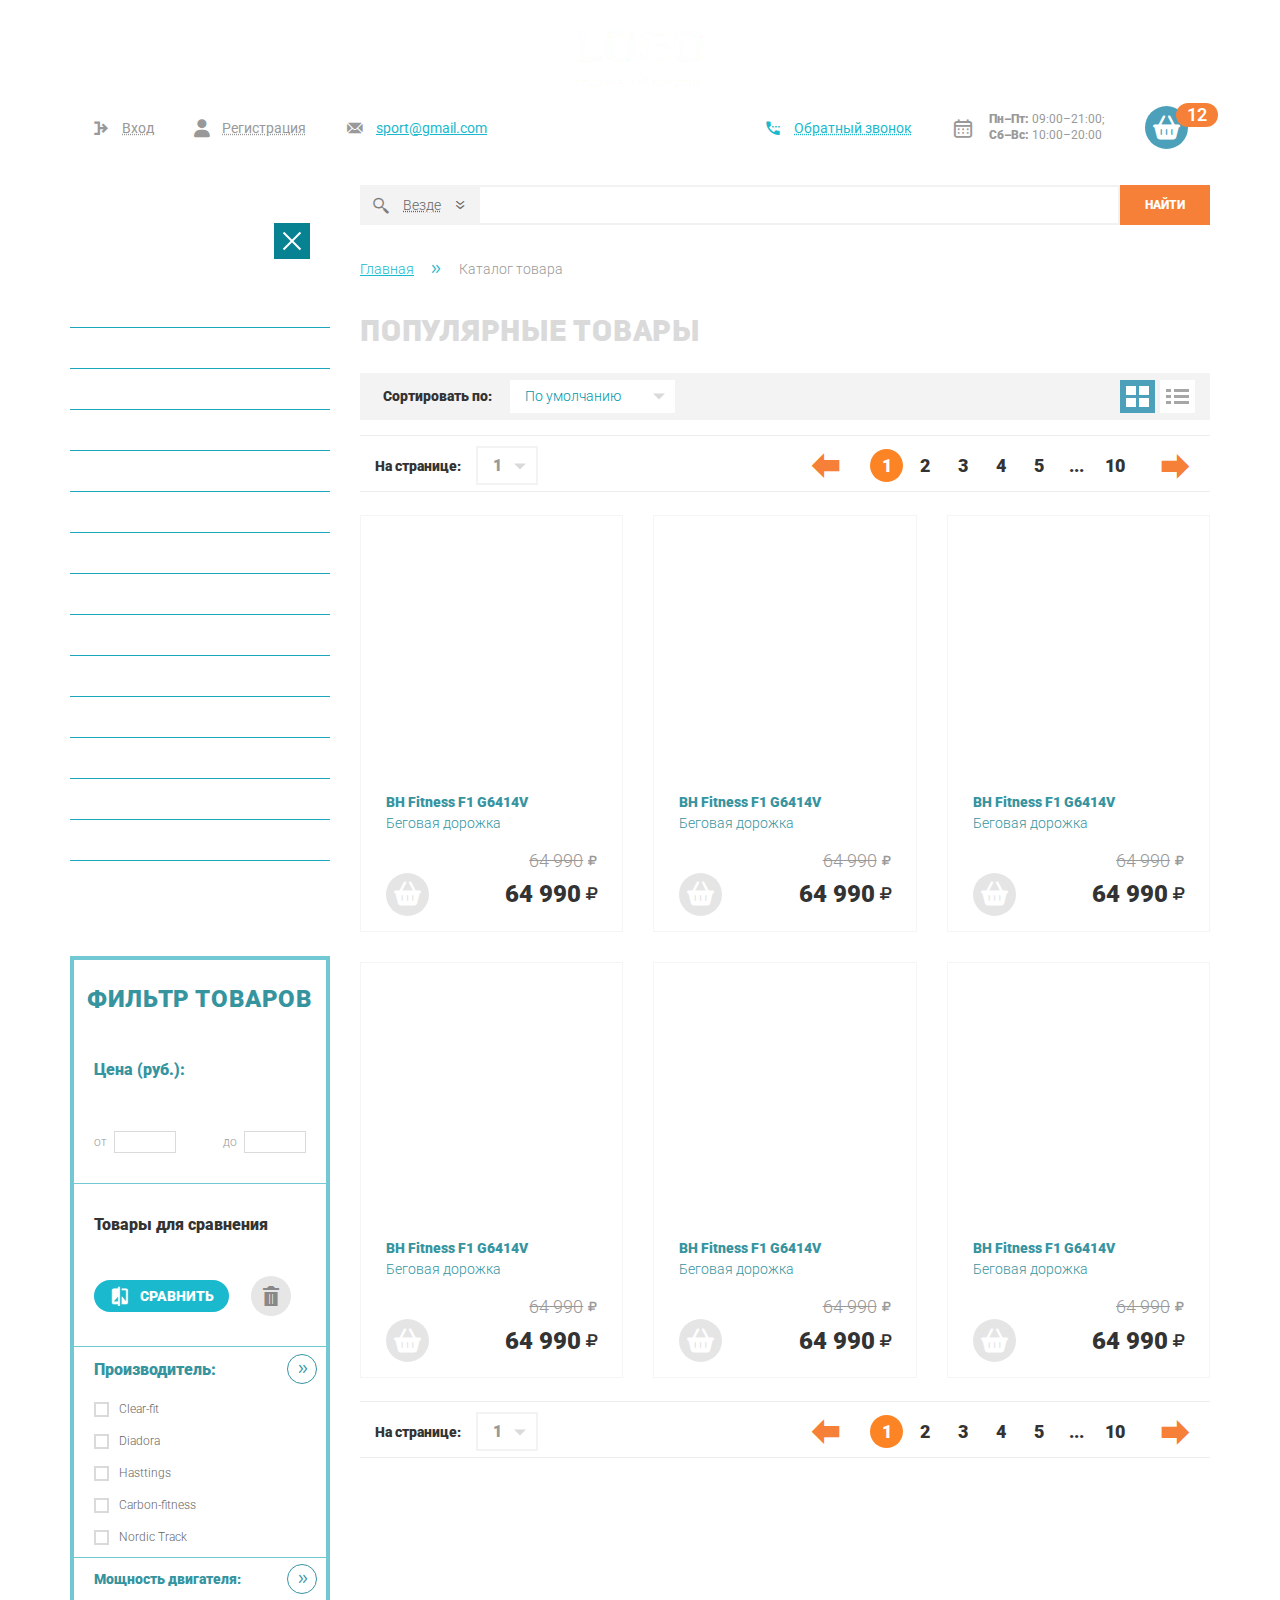
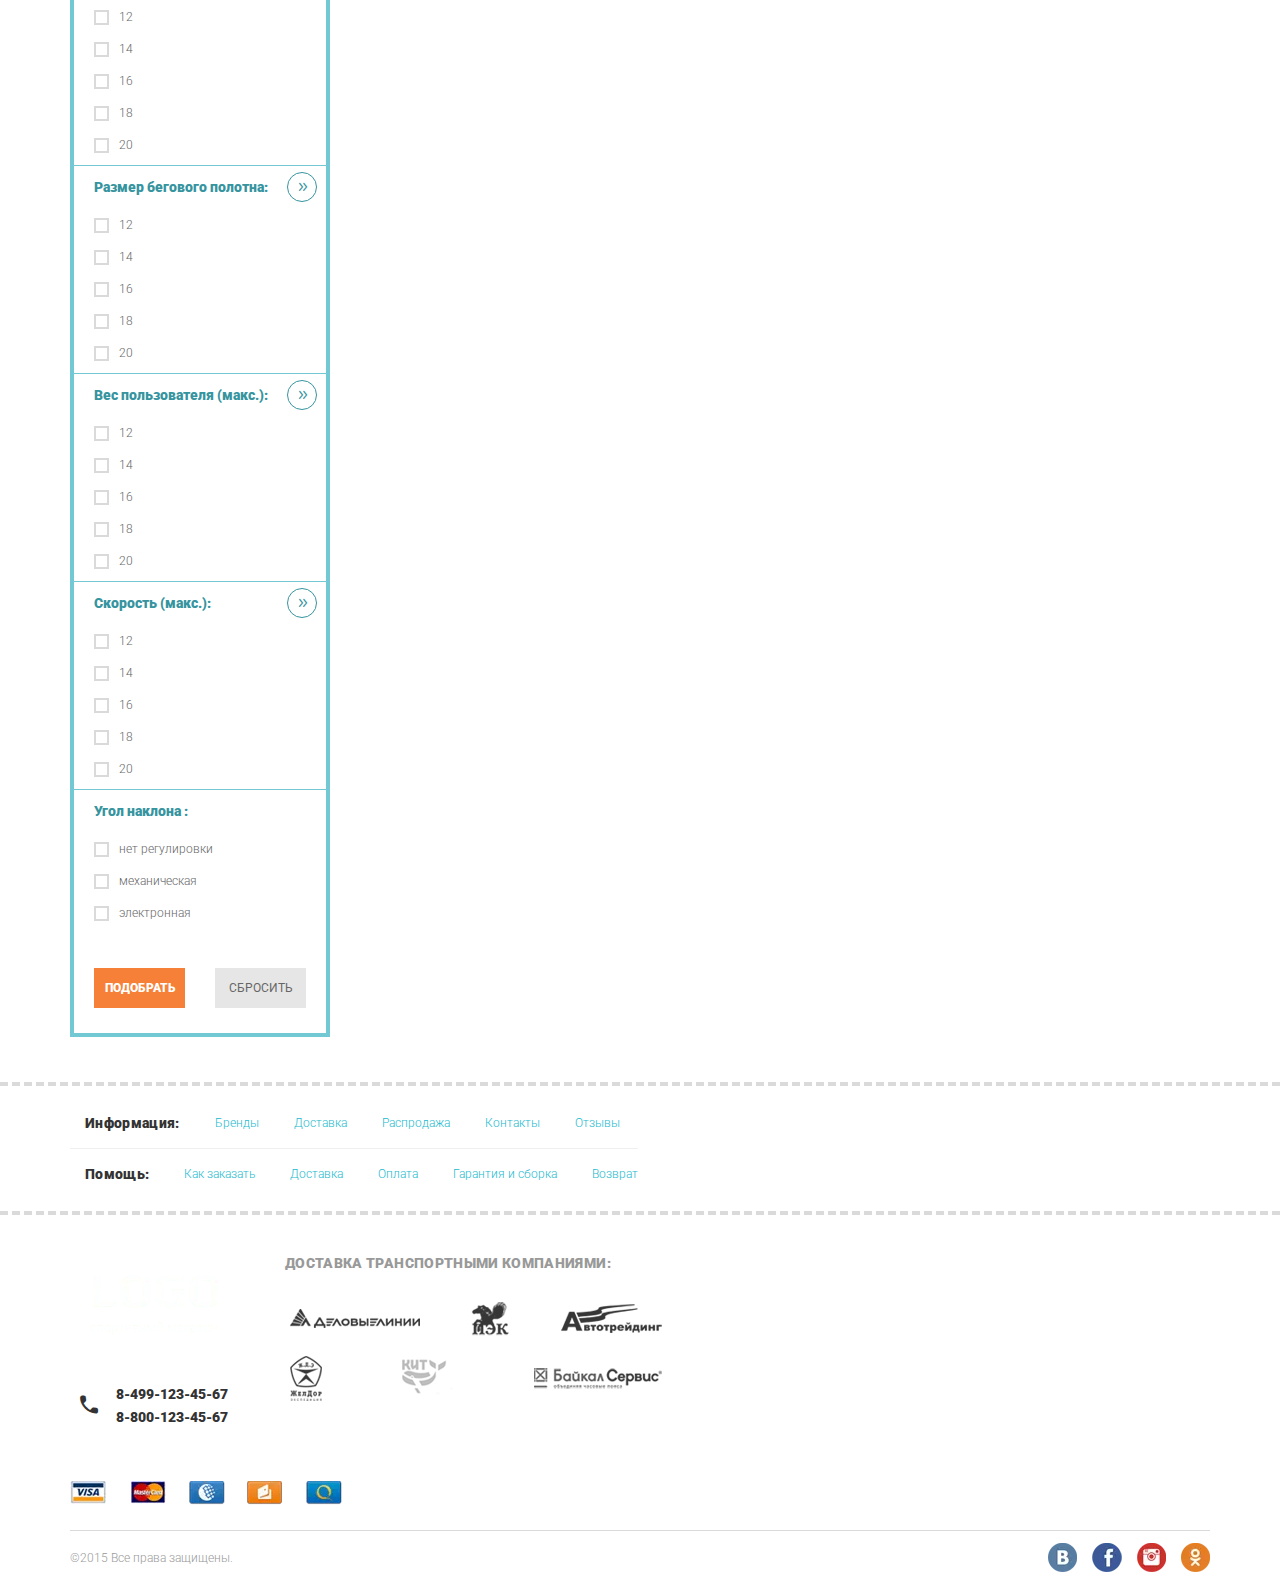
<file: catalog.html>
<!DOCTYPE html>
<html lang="en">
<head>
	<meta charset="utf-8">
	<meta name="viewport" content="width=device-width, initial-scale=1.0, maximum-scale=1.0, user-scalable=0">
	<title>Главная</title>
	<script type="text/javascript" src="https://vk.com/js/api/openapi.js?169&_v=20220530161539"></script>
	<link rel="stylesheet" type="text/css" href="css/style.min.css">
</head>

<body>
	<div class="wrapper">
		<header class="header">
	<div class="header__container">
		<div class="header__top top-header">
			<div class="top-header__row">
				<div class="top-header__column top-header__column_menu">
					<div class="top-header__menu menu">

						<nav class="menu__nav nav-menu">
							<ul class="nav-menu__list">
								<li class="nav-menu__item">
									<a href="" class="nav-menu__link">Бренды</a>
								</li>
								<li class="nav-menu__item">
									<a href="" class="nav-menu__link">Распродажа</a>
								</li>
								<li class="nav-menu__item">
									<a href="" class="nav-menu__link">Доставка и Сборка</a>
								</li>
								<li class="nav-menu__item">
									<a href="" class="nav-menu__link">Гарантия</a>
								</li>
								<li class="nav-menu__item">
									<a href="" class="nav-menu__link">Оплата</a>
								</li>
								<li class="nav-menu__item">
									<a href="" class="nav-menu__link">Контакты</a>
								</li>
							</ul>
						</nav>
					</div>
				</div>
				<div class="top-header__column top-header__column_logo">
					<a href="" class="top-header__logo">
						<picture><source srcset="img/logo.webp" type="image/webp"><img src="img/logo.png" alt="Логотип"></picture>
					</a>
				</div>
				<div class="top-header__column top-header__column_actions">
					<div class="top-header__actions actions-top-header">
						<div class="actions-top-header__item">
							<a href="tel:84991234567" class="actions-top-header__icon _icon-phone"></a>
							<div class="actions-top-header__block">
								<div class="actions-top-header__label">Москва</div>
								<a href="tel:84991234567" class="actions-top-header__phone">8-499-123-45-67</a>
							</div>
						</div>
						<div class="actions-top-header__item">
							<div class="actions-top-header__block">
								<div class="actions-top-header__label">Бесплатно для России</div>
								<a href="tel:84991234567" class="actions-top-header__phone">8-499-123-45-67</a>
							</div>
						</div>
					</div>
					<!-- Бургер можно переместить в любое место -->
					<button type="button" class="menu__burger burger-menu">
						<span></span>
					</button>
				</div>
			</div>
		</div>
		<div class="header__bottom bottom-header">
			<div class="bottom-header__row">
				<div data-da=".nav-menu, 575.98, first" class="bottom-header__column">
					<div class="bottom-header__item bottom-header__item_first">
						<a href="" class="bottom-header__link _icon-join"><span>Вход</span></a>
						<a href="" class="bottom-header__link _icon-user"><span>Регистрация</span></a>
						<a href="mailto:sport@gmail.com"
							class="bottom-header__link bottom-header__link_mail _icon-mail"><span>sport@gmail.com</span></a>
					</div>
				</div>
				<div class="bottom-header__column bottom-header__column_second">
					<div class="bottom-header__item">
						<a data-da=".bottom-header__item_first,575.98" href=""
							class="bottom-header__link bottom-header__link_callback _icon-callback"><span>Обратный
								звонок</span></a>
						<div data-da=".top-header__column_menu, 991.98" class="bottom-header__calend _icon-calendar">
							<div class="bottom-header__block">
								<div class="bottom-header__data"><span>Пн–Пт:</span> 09:00–21:00;</div>
								<div class="bottom-header__data"><span>Сб–Вс:</span> 10:00–20:00</div>
							</div>
						</div>
						<a data-da=".top-header__column_actions, 991.98, 1" href="#"
							class="bottom-header__cart _icon-basket"><span>12</span></a>
					</div>
				</div>
			</div>
		</div>
	</div>
</header>
		<main class="page">
			<section class="main">
				<div class="main__container">
					<aside class="main__side side">
						<div class="side__catalog catalog-side">
	<div class="catalog-side__header">
		<div class="catalog-side__title">Каталог товаров</div>
		<button type="button" class="catalog-side__burger">
			<span></span>
		</button>
	</div>
	<div class="catalog-side__body">
		<ul data-one-spoller data-spollers="991.98, max" class="catalog-side__list">
			<li class="catalog-side__li catalog-side__li_parent">
				<a data-spoller href="" class="catalog-side__link catalog-side__link_parent _icon-arrows-right">Беговые
					дорожки </a>
				<div class="catalog-side__submenu submenu-side">
					<div class="submenu-side__content">
						<ul class="submenu-side__list">
							<li class="submenu-side__li"><a href="" class="submenu-side__link">Всепогодный</a></li>
							<li class="submenu-side__li"><a href="" class="submenu-side__link">Для помещений</a></li>
							<li class="submenu-side__li"><a href="" class="submenu-side__link">Профессиональный</a></li>
							<li class="submenu-side__li"><a href="" class="submenu-side__link">Любительский</a></li>
						</ul>
						<div class="submenu-side__body">
							<div class="submenu-side__card card-product ">
								<div class="card-product__labels">
									<div class="card-product__label">Товар дня</div>
								</div>
								<a href="" class="card-product__image card-product__image_little _ibg">
									<picture><source srcset="img/sidebar/01.webp" type="image/webp"><img src="img/sidebar/01.jpg" alt="image"></picture>
								</a>
								<div class="card-product__body ">
									<a href="" class="card-product__title">
										<p>Домашний теннисный стол</p>
										<p>Donic Indoor Roller 800 Green</p>
									</a>
									<div class="card-product__actions">
										<a href="" class="card-product__cart _icon-basket"></a>
										<div class="card-product__price _icon-rub"><span>64 990</span></div>
									</div>
								</div>
							</div>
						</div>
					</div>
				</div>
			</li>
			<li class="catalog-side__li catalog-side__li_parent">
				<a data-spoller href=""
					class="catalog-side__link catalog-side__link_parent _icon-arrows-right">Эллиптические
					тренажеры</a>
				<div class="catalog-side__submenu submenu-side">
					<div class="submenu-side__content">
						<ul class="submenu-side__list">
							<li class="submenu-side__li"><a href="" class="submenu-side__link">Всепогодный</a></li>
							<li class="submenu-side__li"><a href="" class="submenu-side__link">Для помещений</a></li>
							<li class="submenu-side__li"><a href="" class="submenu-side__link">Профессиональный</a></li>
							<li class="submenu-side__li"><a href="" class="submenu-side__link">Любительский</a></li>
						</ul>
						<div class="submenu-side__body">
							<div class="submenu-side__card card-product ">
								<div class="card-product__labels">
									<div class="card-product__label">Товар дня</div>
								</div>
								<a href="" class="card-product__image card-product__image_little _ibg">
									<picture><source srcset="img/sidebar/01.webp" type="image/webp"><img src="img/sidebar/01.jpg" alt="image"></picture>
								</a>
								<div class="card-product__body ">
									<a href="" class="card-product__title">
										<p>Домашний теннисный стол</p>
										<p>Donic Indoor Roller 800 Green</p>
									</a>
									<div class="card-product__actions">
										<a href="" class="card-product__cart _icon-basket"></a>
										<div class="card-product__price _icon-rub"><span>64 990</span></div>
									</div>
								</div>
							</div>
						</div>
					</div>
				</div>
			</li>
			<li class="catalog-side__li"><a href="" class="catalog-side__link">Велотренажеры</a></li>
			<li class="catalog-side__li"><a href="" class="catalog-side__link">Гребные тренажеры</a></li>
			<li class="catalog-side__li"><a href="" class="catalog-side__link">Вибромассажеры</a></li>
			<li class="catalog-side__li catalog-side__li_parent">
				<a data-spoller href="" class="catalog-side__link catalog-side__link_parent _icon-arrows-right">Теннисные
					столы
				</a>
				<div class="catalog-side__submenu submenu-side">
					<div class="submenu-side__content">
						<ul class="submenu-side__list">
							<li class="submenu-side__li"><a href="" class="submenu-side__link">Всепогодный</a></li>
							<li class="submenu-side__li"><a href="" class="submenu-side__link">Для помещений</a></li>
							<li class="submenu-side__li"><a href="" class="submenu-side__link">Профессиональный</a></li>
							<li class="submenu-side__li"><a href="" class="submenu-side__link">Любительский</a></li>
						</ul>
						<div class="submenu-side__body">
							<div class="submenu-side__card card-product ">
								<div class="card-product__labels">
									<div class="card-product__label">Товар дня</div>
								</div>
								<a href="" class="card-product__image card-product__image_little _ibg">
									<picture><source srcset="img/sidebar/01.webp" type="image/webp"><img src="img/sidebar/01.jpg" alt="image"></picture>
								</a>
								<div class="card-product__body ">
									<a href="" class="card-product__title">
										<p>Домашний теннисный стол</p>
										<p>Donic Indoor Roller 800 Green</p>
									</a>
									<div class="card-product__actions">
										<a href="" class="card-product__cart _icon-basket"></a>
										<div class="card-product__price _icon-rub"><span>64 990</span></div>
									</div>
								</div>
							</div>
						</div>
					</div>
				</div>
			</li>
			<li class="catalog-side__li"><a href="" class="catalog-side__link">Баскетбол</a></li>
			<li class="catalog-side__li catalog-side__li_parent">
				<a data-spoller href="" class="catalog-side__link catalog-side__link_parent _icon-arrows-right">Массажные
					кресла</a>
				<div class="catalog-side__submenu submenu-side">
					<div class="submenu-side__content">
						<ul class="submenu-side__list">
							<li class="submenu-side__li"><a href="" class="submenu-side__link">Всепогодный</a></li>
							<li class="submenu-side__li"><a href="" class="submenu-side__link">Для помещений</a></li>
							<li class="submenu-side__li"><a href="" class="submenu-side__link">Профессиональный</a></li>
							<li class="submenu-side__li"><a href="" class="submenu-side__link">Любительский</a></li>
						</ul>
						<div class="submenu-side__body">
							<div class="submenu-side__card card-product ">
								<div class="card-product__labels">
									<div class="card-product__label">Товар дня</div>
								</div>
								<a href="" class="card-product__image card-product__image_little _ibg">
									<picture><source srcset="img/sidebar/01.webp" type="image/webp"><img src="img/sidebar/01.jpg" alt="image"></picture>
								</a>
								<div class="card-product__body ">
									<a href="" class="card-product__title">
										<p>Домашний теннисный стол</p>
										<p>Donic Indoor Roller 800 Green</p>
									</a>
									<div class="card-product__actions">
										<a href="" class="card-product__cart _icon-basket"></a>
										<div class="card-product__price _icon-rub"><span>64 990</span></div>
									</div>
								</div>
							</div>
						</div>
					</div>
				</div>
			</li>
			<li class="catalog-side__li catalog-side__li_parent">
				<a data-spoller href="" class="catalog-side__link catalog-side__link_parent _icon-arrows-right">Массажные
					столы </a>
				<div class="catalog-side__submenu submenu-side">
					<div class="submenu-side__content">
						<ul class="submenu-side__list">
							<li class="submenu-side__li"><a href="" class="submenu-side__link">Всепогодный</a></li>
							<li class="submenu-side__li"><a href="" class="submenu-side__link">Для помещений</a></li>
							<li class="submenu-side__li"><a href="" class="submenu-side__link">Профессиональный</a></li>
							<li class="submenu-side__li"><a href="" class="submenu-side__link">Любительский</a></li>
						</ul>
						<div class="submenu-side__body">
							<div class="submenu-side__card card-product ">
								<div class="card-product__labels">
									<div class="card-product__label">Товар дня</div>
								</div>
								<a href="" class="card-product__image card-product__image_little _ibg">
									<picture><source srcset="img/sidebar/01.webp" type="image/webp"><img src="img/sidebar/01.jpg" alt="image"></picture>
								</a>
								<div class="card-product__body ">
									<a href="" class="card-product__title">
										<p>Домашний теннисный стол</p>
										<p>Donic Indoor Roller 800 Green</p>
									</a>
									<div class="card-product__actions">
										<a href="" class="card-product__cart _icon-basket"></a>
										<div class="card-product__price _icon-rub"><span>64 990</span></div>
									</div>
								</div>
							</div>
						</div>
					</div>
				</div>
			</li>
			<li class="catalog-side__li"><a href="" class="catalog-side__link">Силовые тренажеры</a></li>
			<li class="catalog-side__li"><a href="" class="catalog-side__link">Батуты</a></li>
			<li class="catalog-side__li"><a href="" class="catalog-side__link">Детские городки</a></li>
			<li class="catalog-side__li"><a href="" class="catalog-side__link">Дачная мебель</a></li>
			<li class="catalog-side__li"><a href="" class="catalog-side__link">Уличные спортивные комплексы</a></li>
			<li class="catalog-side__li"><a href="" class="catalog-side__link">Аксессуары</a></li>
		</ul>
	</div>
</div>
						<div class="side__filter filter-side">
	<div class="filter-side__title">Фильтр товаров</div>
	<form action="#" data-spollers class="filter-side__body">
		<div class="filter-side__items">
			<div class="filter-side__price price-filter">
				<div class="price-filter__content">
					<div class="price-filter__title ">Цена (руб.):</div>
					<div data-range class="price-filter__range range-slider">
						<div data-range-item class="range-slider__range"></div>
						<div class="range-slider__inputs">
							<div class="range-slider__input-wrap">
								<label class="range-slider__label" for="range-from">от</label>
								<input data-range-from="0" value="" id="range-from" class="range-slider__input" type="number">
							</div>
							<div class="range-slider__input-wrap">
								<label class="range-slider__label" for="range-to">до</label>
								<input data-range-to="200000" value="" id="range-to" class="range-slider__input" type="number">
							</div>
						</div>
					</div>
				</div>
			</div>
			<div class="filter-side__compare compare-filter">
				<div class="compare-filter__content">
					<div class="compare-filter__title">Товары для сравнения</div>
					<ul class="compare-filter__list">

					</ul>
					<div class="compare-filter__actions">
						<a href="" class="compare-filter__button _icon-compare">Сравнить</a>
						<a href="" class="compare-filter__clear _icon-trash"></a>
					</div>
				</div>
			</div>

			<div class="filter-side__item item-filter">
				<div class="item-filter__content">
					<div data-spoller class="item-filter__title item-filter__title_big  _icon-arrows-right">
						Производитель:</div>
					<div class="item-filter__body">
						<div class="item-filter__checkbox checkbox">
							<input id="c_1" type="checkbox" class="checkbox__input">
							<label for="c_1" class="checkbox__label"><span class="checkbox__text">Сlear-fit</span></label>
						</div>
						<div class="item-filter__checkbox checkbox">
							<input id="c_2" type="checkbox" class="checkbox__input">
							<label for="c_2" class="checkbox__label"><span class="checkbox__text">Diadora</span></label>
						</div>
						<div class="item-filter__checkbox checkbox">
							<input id="c_3" type="checkbox" class="checkbox__input">
							<label for="c_3" class="checkbox__label"><span class="checkbox__text">Hasttings</span></label>
						</div>
						<div class="item-filter__checkbox checkbox">
							<input id="c_4" type="checkbox" class="checkbox__input">
							<label for="c_4" class="checkbox__label"><span class="checkbox__text">Carbon-fitness</span></label>
						</div>
						<div class="item-filter__checkbox checkbox">
							<input id="c_5" type="checkbox" class="checkbox__input">
							<label for="c_5" class="checkbox__label"><span class="checkbox__text">Nordic Track</span></label>
						</div>
					</div>
				</div>
			</div>
			<div class="filter-side__item item-filter">
				<div class="item-filter__content">
					<div data-spoller class="item-filter__title  _icon-arrows-right">Мощность двигателя:</div>
					<div class="item-filter__body">
						<div class="item-filter__checkbox checkbox">
							<input id="c_6" type="checkbox" class="checkbox__input">
							<label for="c_6" class="checkbox__label"><span class="checkbox__text">12</span></label>
						</div>
						<div class="item-filter__checkbox checkbox">
							<input id="c_7" type="checkbox" class="checkbox__input">
							<label for="c_7" class="checkbox__label"><span class="checkbox__text">14</span></label>
						</div>
						<div class="item-filter__checkbox checkbox">
							<input id="c_8" type="checkbox" class="checkbox__input">
							<label for="c_8" class="checkbox__label"><span class="checkbox__text">16</span></label>
						</div>
						<div class="item-filter__checkbox checkbox">
							<input id="c_9" type="checkbox" class="checkbox__input">
							<label for="c_9" class="checkbox__label"><span class="checkbox__text">18</span></label>
						</div>
						<div class="item-filter__checkbox checkbox">
							<input id="c_10" type="checkbox" class="checkbox__input">
							<label for="c_10" class="checkbox__label"><span class="checkbox__text">20</span></label>
						</div>
					</div>
				</div>
			</div>
			<div class="filter-side__item item-filter">
				<div class="item-filter__content">
					<div data-spoller class="item-filter__title  _icon-arrows-right">Размер бегового полотна:
					</div>
					<div class="item-filter__body">
						<div class="item-filter__checkbox checkbox">
							<input id="c_11" type="checkbox" class="checkbox__input">
							<label for="c_11" class="checkbox__label"><span class="checkbox__text">12</span></label>
						</div>
						<div class="item-filter__checkbox checkbox">
							<input id="c_12" type="checkbox" class="checkbox__input">
							<label for="c_12" class="checkbox__label"><span class="checkbox__text">14</span></label>
						</div>
						<div class="item-filter__checkbox checkbox">
							<input id="c_13" type="checkbox" class="checkbox__input">
							<label for="c_13" class="checkbox__label"><span class="checkbox__text">16</span></label>
						</div>
						<div class="item-filter__checkbox checkbox">
							<input id="c_14" type="checkbox" class="checkbox__input">
							<label for="c_14" class="checkbox__label"><span class="checkbox__text">18</span></label>
						</div>
						<div class="item-filter__checkbox checkbox">
							<input id="c_15" type="checkbox" class="checkbox__input">
							<label for="c_15" class="checkbox__label"><span class="checkbox__text">20</span></label>
						</div>
					</div>
				</div>
			</div>
			<div class="filter-side__item item-filter">
				<div class="item-filter__content">
					<div data-spoller class="item-filter__title  _icon-arrows-right">Вес пользователя (макс.):
					</div>
					<div class="item-filter__body">
						<div class="item-filter__checkbox checkbox">
							<input id="c_16" type="checkbox" class="checkbox__input">
							<label for="c_16" class="checkbox__label"><span class="checkbox__text">12</span></label>
						</div>
						<div class="item-filter__checkbox checkbox">
							<input id="c_17" type="checkbox" class="checkbox__input">
							<label for="c_17" class="checkbox__label"><span class="checkbox__text">14</span></label>
						</div>
						<div class="item-filter__checkbox checkbox">
							<input id="c_18" type="checkbox" class="checkbox__input">
							<label for="c_18" class="checkbox__label"><span class="checkbox__text">16</span></label>
						</div>
						<div class="item-filter__checkbox checkbox">
							<input id="c_19" type="checkbox" class="checkbox__input">
							<label for="c_19" class="checkbox__label"><span class="checkbox__text">18</span></label>
						</div>
						<div class="item-filter__checkbox checkbox">
							<input id="c_20" type="checkbox" class="checkbox__input">
							<label for="c_20" class="checkbox__label"><span class="checkbox__text">20</span></label>
						</div>
					</div>
				</div>
			</div>
			<div class="filter-side__item item-filter">
				<div class="item-filter__content">
					<div data-spoller class="item-filter__title  _icon-arrows-right">Скорость (макс.):</div>
					<div class="item-filter__body">
						<div class="item-filter__checkbox checkbox">
							<input id="c_21" type="checkbox" class="checkbox__input">
							<label for="c_21" class="checkbox__label"><span class="checkbox__text">12</span></label>
						</div>
						<div class="item-filter__checkbox checkbox">
							<input id="c_22" type="checkbox" class="checkbox__input">
							<label for="c_22" class="checkbox__label"><span class="checkbox__text">14</span></label>
						</div>
						<div class="item-filter__checkbox checkbox">
							<input id="c_23" type="checkbox" class="checkbox__input">
							<label for="c_23" class="checkbox__label"><span class="checkbox__text">16</span></label>
						</div>
						<div class="item-filter__checkbox checkbox">
							<input id="c_24" type="checkbox" class="checkbox__input">
							<label for="c_24" class="checkbox__label"><span class="checkbox__text">18</span></label>
						</div>
						<div class="item-filter__checkbox checkbox">
							<input id="c_25" type="checkbox" class="checkbox__input">
							<label for="c_25" class="checkbox__label"><span class="checkbox__text">20</span></label>
						</div>
					</div>
				</div>
			</div>
			<div class="filter-side__item item-filter">
				<div class="item-filter__content">
					<div class="item-filter__title item-filter__title_static">Угол наклона :</div>
					<div class="item-filter__body">
						<div class="item-filter__checkbox checkbox">
							<input id="c_26" type="checkbox" class="checkbox__input">
							<label for="c_26" class="checkbox__label"><span class="checkbox__text">нет
									регулировки</span></label>
						</div>
						<div class="item-filter__checkbox checkbox">
							<input id="c_27" type="checkbox" class="checkbox__input">
							<label for="c_27" class="checkbox__label"><span class="checkbox__text">механическая</span></label>
						</div>
						<div class="item-filter__checkbox checkbox">
							<input id="c_28" type="checkbox" class="checkbox__input">
							<label for="c_28" class="checkbox__label"><span class="checkbox__text">электронная</span></label>
						</div>
					</div>
				</div>
			</div>
		</div>
		<div class="filter-side__actions">
			<button type="submit" class="filter-side__submit btn">Подобрать</button>
			<button type="reset" class="filter-side__reset btn">Сбросить</button>
		</div>
	</form>
</div>
					</aside>
					<div class="main__content content-main">
						<div data-da=".main__container, 991.98,first" class="content-main__header main-header">
	<div class="main-header__search search-main-header">
		<form action="#" class="search-main-header__form">
			<div class="search-main-header__select select-search">
				<div class="select-search__body">
					<div class="select-search__loop _icon-search"></div>
					<div class="select-search__text _icon-arrows-right"><span>Везде</span></div>

					<div class="select-search__subsearch subsearch-select">
						<div class="subsearch-select__row">
							<div class="subsearch-select__item">
								<ul class="subsearch-select__list">
									<li class="subsearch-select__li">
										<input id="c-1" type="checkbox" class="subsearch-select__checkbox">
										<label for="c-1" class="subsearch-select__label"><span>Беговые дорожки</span></label>
									</li>
									<li class="subsearch-select__li">
										<input id="c-2" type="checkbox" class="subsearch-select__checkbox">
										<label for="c-2" class="subsearch-select__label"><span>Эллиптические
												тренажеры</span></label>
									</li>
									<li class="subsearch-select__li">
										<input id="c-3" type="checkbox" class="subsearch-select__checkbox">
										<label for="c-3" class="subsearch-select__label"><span>Велотренажеры</span></label>
									</li>
									<li class="subsearch-select__li">
										<input id="c-4" type="checkbox" class="subsearch-select__checkbox">
										<label for="c-4" class="subsearch-select__label"><span>Гребные тренажеры</span></label>
									</li>
									<li class="subsearch-select__li">
										<input id="c-5" type="checkbox" class="subsearch-select__checkbox">
										<label for="c-5" class="subsearch-select__label"><span>Вибромассажеры</span></label>
									</li>
								</ul>
							</div>
							<div class="subsearch-select__item">
								<ul class="subsearch-select__list">
									<li class="subsearch-select__li">
										<input id="c-6" type="checkbox" class="subsearch-select__checkbox">
										<label for="c-6" class="subsearch-select__label">Теннисные столы</span></label>
									</li>
									<li class="subsearch-select__li">
										<input id="c-7" type="checkbox" class="subsearch-select__checkbox">
										<label for="c-7" class="subsearch-select__label">Баскетбольные щиты и
											стойки</span></label>
									</li>
									<li class="subsearch-select__li">
										<input id="c-8" type="checkbox" class="subsearch-select__checkbox">
										<label for="c-8" class="subsearch-select__label">Массажные кресла</span></label>
									</li>
									<li class="subsearch-select__li">
										<input id="c-9" type="checkbox" class="subsearch-select__checkbox">
										<label for="c-9" class="subsearch-select__label">Массажные столы</span></label>
									</li>
									<li class="subsearch-select__li">
										<input id="c-10" type="checkbox" class="subsearch-select__checkbox">
										<label for="c-10" class="subsearch-select__label">Силовые тренажеры</span></label>
									</li>
								</ul>
							</div>
							<div class="subsearch-select__item">
								<ul class="subsearch-select__list">
									<li class="subsearch-select__li">
										<input id="c-11" type="checkbox" class="subsearch-select__checkbox">
										<label for="c-11" class="subsearch-select__label"><span>Батуты</span></label>
									</li>
									<li class="subsearch-select__li">
										<input id="c-12" type="checkbox" class="subsearch-select__checkbox">
										<label for="c-12" class="subsearch-select__label"><span>Детские городки</span></label>
									</li>
									<li class="subsearch-select__li">
										<input id="c-13" type="checkbox" class="subsearch-select__checkbox">
										<label for="c-13" class="subsearch-select__label"><span>Дачная мебель</span></label>
									</li>
									<li class="subsearch-select__li">
										<input id="c-14" type="checkbox" class="subsearch-select__checkbox">
										<label for="c-14" class="subsearch-select__label"><span>Уличные спортивные
												комплексы</span></label>
									</li>
									<li class="subsearch-select__li">
										<input id="c-15" type="checkbox" class="subsearch-select__checkbox">
										<label for="c-15" class="subsearch-select__label"><span>Аксессуары</span></label>
									</li>
								</ul>
							</div>
						</div>
					</div>

				</div>
			</div>
			<input autocomplete="off" type="text" class="search-main-header__input">
			<button type="submit" class="search-main-header__button btn">Найти</button>
		</form>
	</div>
	<div class="main-header__breadcrumbs breadcrumbs-main-header">
		<div class="breadcrumbs-main-header__line">
			<a href="" class="breadcrumbs-main-header__link _icon-arrows-right"><span>Главная</span></a>
			<div class="breadcrumbs-main-header__page">Каталог товара</div>
		</div>
	</div>
</div>
						<section class="populars">
							<h1 class="populars__title title-h2">Популярные товары</h1>
							<div class="populars__filter filter-populars">
								<div class="filter-populars__sort">
									<div class="filter-populars__text">Сортировать по:</div>
									<div class="filter-populars__select select">
										<button class="select__button">По умолчанию</button>
										<input class="select__input" type="text" value="" name="select-input">
										<ul hidden class="select__list">
											<li class="select__item" data-value="1">По умолчанию</li>
											<li class="select__item" data-value="2">По названию</li>
											<li class="select__item" data-value="3">По цене</li>
										</ul>
									</div>
								</div>
								<div class="filter-populars__view">
									<a href="" class="filter-populars__button filter-populars__button_grid _active">
										<span></span>
										<span></span>
										<span></span>
										<span></span>
									</a>
									<a href="" class="filter-populars__button filter-populars__button_list">
										<span></span>
										<span></span>
										<span></span>
									</a>
								</div>
							</div>
							<div class="populars__body">
								<div class="populars__pagging pagging-populars">
									<div class="pagging-populars__sort">
										<div class="pagging-populars__text">На странице:</div>
										<div class="pagging-populars__select select">
											<button class="select__button">1</button>
											<input class="select__input" type="text" value="" name="select-input">
											<ul hidden class="select__list">
												<li class="select__item" data-value="1">1</li>
												<li class="select__item" data-value="2">2</li>
												<li class="select__item" data-value="3">66</li>
												<li class="select__item" data-value="4">100</li>
												<li class="select__item" data-value="5">2221</li>
											</ul>
										</div>
									</div>
									<div class="pagging-populars__pagination pagination-pagging">
										<div class="pagination-pagging__prev arrow arrow_prev _icon-arrow"></div>
										<div class="pagination-pagging__list">
											<a href="" class="pagination-pagging__link _active">1</a>
											<a href="" class="pagination-pagging__link">2</a>
											<a href="" class="pagination-pagging__link">3</a>
											<a href="" class="pagination-pagging__link">4</a>
											<a href="" class="pagination-pagging__link">5</a>
											<a href="" class="pagination-pagging__link">...</a>
											<a href="" class="pagination-pagging__link">10</a>
										</div>
										<div class="pagination-pagging__next arrow arrow_next _icon-arrow"></div>
									</div>
								</div>
								<div class="populars__items items-products">
									<div class="card-product card-product_hover">
	<a href="" class="card-product__image _ibg">
		<picture><source srcset="img/products-slider/01.webp" type="image/webp"><img src="img/products-slider/01.jpg" alt="image"></picture>
	</a>
	<div class="card-product__body">
		<div class="card-product__left">
			<a href="" class="card-product__title">
				<span>BH Fitness F1 G6414V</span> Беговая дорожка
			</a>
			<div class="card-product__hover hover-card-product">
				<div class="hover-card-product__content">
					<a href="" class="hover-card-product__title">
						<span>BH Fitness F1 G6414V</span> Беговая дорожка
					</a>
					<div class="hover-card-product__table">
						<div class="hover-card-product__text">Тип беговой дорожки: <span>Электрическая</span></div>
						<div class="hover-card-product__text">Скорость движения (км/ч): <span>22</span></div>
						<div class="hover-card-product__text">Складывание: <span>Есть</span></div>
					</div>
					<button data-compare-number=""
						class="hover-card-product__compare _icon-compare"><span>Сравнить</span></button>
					<a href="" class="hover-card-product__cart _icon-basket"></a>
				</div>
				<div class="hover-card-product__stock">В наличии</div>
			</div>
		</div>

		<div class="card-product__right">
			<div class="card-product__old-price _icon-rub"><span>64 990</span></div>
			<div class="card-product__actions">
				<a href="" class="card-product__cart _icon-basket"></a>
				<div class="card-product__price _icon-rub"><span>64 990</span></div>
			</div>
		</div>
	</div>


</div>
									<div class="card-product card-product_hover">
	<a href="" class="card-product__image _ibg">
		<picture><source srcset="img/products-slider/01.webp" type="image/webp"><img src="img/products-slider/01.jpg" alt="image"></picture>
	</a>
	<div class="card-product__body">
		<div class="card-product__left">
			<a href="" class="card-product__title">
				<span>BH Fitness F1 G6414V</span> Беговая дорожка
			</a>
			<div class="card-product__hover hover-card-product">
				<div class="hover-card-product__content">
					<a href="" class="hover-card-product__title">
						<span>BH Fitness F1 G6414V</span> Беговая дорожка
					</a>
					<div class="hover-card-product__table">
						<div class="hover-card-product__text">Тип беговой дорожки: <span>Электрическая</span></div>
						<div class="hover-card-product__text">Скорость движения (км/ч): <span>22</span></div>
						<div class="hover-card-product__text">Складывание: <span>Есть</span></div>
					</div>
					<button data-compare-number=""
						class="hover-card-product__compare _icon-compare"><span>Сравнить</span></button>
					<a href="" class="hover-card-product__cart _icon-basket"></a>
				</div>
				<div class="hover-card-product__stock">В наличии</div>
			</div>
		</div>

		<div class="card-product__right">
			<div class="card-product__old-price _icon-rub"><span>64 990</span></div>
			<div class="card-product__actions">
				<a href="" class="card-product__cart _icon-basket"></a>
				<div class="card-product__price _icon-rub"><span>64 990</span></div>
			</div>
		</div>
	</div>


</div>
									<div class="card-product card-product_hover">
	<a href="" class="card-product__image _ibg">
		<picture><source srcset="img/products-slider/01.webp" type="image/webp"><img src="img/products-slider/01.jpg" alt="image"></picture>
	</a>
	<div class="card-product__body">
		<div class="card-product__left">
			<a href="" class="card-product__title">
				<span>BH Fitness F1 G6414V</span> Беговая дорожка
			</a>
			<div class="card-product__hover hover-card-product">
				<div class="hover-card-product__content">
					<a href="" class="hover-card-product__title">
						<span>BH Fitness F1 G6414V</span> Беговая дорожка
					</a>
					<div class="hover-card-product__table">
						<div class="hover-card-product__text">Тип беговой дорожки: <span>Электрическая</span></div>
						<div class="hover-card-product__text">Скорость движения (км/ч): <span>22</span></div>
						<div class="hover-card-product__text">Складывание: <span>Есть</span></div>
					</div>
					<button data-compare-number=""
						class="hover-card-product__compare _icon-compare"><span>Сравнить</span></button>
					<a href="" class="hover-card-product__cart _icon-basket"></a>
				</div>
				<div class="hover-card-product__stock">В наличии</div>
			</div>
		</div>

		<div class="card-product__right">
			<div class="card-product__old-price _icon-rub"><span>64 990</span></div>
			<div class="card-product__actions">
				<a href="" class="card-product__cart _icon-basket"></a>
				<div class="card-product__price _icon-rub"><span>64 990</span></div>
			</div>
		</div>
	</div>


</div>
									<div class="card-product card-product_hover">
	<a href="" class="card-product__image _ibg">
		<picture><source srcset="img/products-slider/01.webp" type="image/webp"><img src="img/products-slider/01.jpg" alt="image"></picture>
	</a>
	<div class="card-product__body">
		<div class="card-product__left">
			<a href="" class="card-product__title">
				<span>BH Fitness F1 G6414V</span> Беговая дорожка
			</a>
			<div class="card-product__hover hover-card-product">
				<div class="hover-card-product__content">
					<a href="" class="hover-card-product__title">
						<span>BH Fitness F1 G6414V</span> Беговая дорожка
					</a>
					<div class="hover-card-product__table">
						<div class="hover-card-product__text">Тип беговой дорожки: <span>Электрическая</span></div>
						<div class="hover-card-product__text">Скорость движения (км/ч): <span>22</span></div>
						<div class="hover-card-product__text">Складывание: <span>Есть</span></div>
					</div>
					<button data-compare-number=""
						class="hover-card-product__compare _icon-compare"><span>Сравнить</span></button>
					<a href="" class="hover-card-product__cart _icon-basket"></a>
				</div>
				<div class="hover-card-product__stock">В наличии</div>
			</div>
		</div>

		<div class="card-product__right">
			<div class="card-product__old-price _icon-rub"><span>64 990</span></div>
			<div class="card-product__actions">
				<a href="" class="card-product__cart _icon-basket"></a>
				<div class="card-product__price _icon-rub"><span>64 990</span></div>
			</div>
		</div>
	</div>


</div>
									<div class="card-product card-product_hover">
	<a href="" class="card-product__image _ibg">
		<picture><source srcset="img/products-slider/01.webp" type="image/webp"><img src="img/products-slider/01.jpg" alt="image"></picture>
	</a>
	<div class="card-product__body">
		<div class="card-product__left">
			<a href="" class="card-product__title">
				<span>BH Fitness F1 G6414V</span> Беговая дорожка
			</a>
			<div class="card-product__hover hover-card-product">
				<div class="hover-card-product__content">
					<a href="" class="hover-card-product__title">
						<span>BH Fitness F1 G6414V</span> Беговая дорожка
					</a>
					<div class="hover-card-product__table">
						<div class="hover-card-product__text">Тип беговой дорожки: <span>Электрическая</span></div>
						<div class="hover-card-product__text">Скорость движения (км/ч): <span>22</span></div>
						<div class="hover-card-product__text">Складывание: <span>Есть</span></div>
					</div>
					<button data-compare-number=""
						class="hover-card-product__compare _icon-compare"><span>Сравнить</span></button>
					<a href="" class="hover-card-product__cart _icon-basket"></a>
				</div>
				<div class="hover-card-product__stock">В наличии</div>
			</div>
		</div>

		<div class="card-product__right">
			<div class="card-product__old-price _icon-rub"><span>64 990</span></div>
			<div class="card-product__actions">
				<a href="" class="card-product__cart _icon-basket"></a>
				<div class="card-product__price _icon-rub"><span>64 990</span></div>
			</div>
		</div>
	</div>


</div>
									<div class="card-product card-product_hover">
	<a href="" class="card-product__image _ibg">
		<picture><source srcset="img/products-slider/01.webp" type="image/webp"><img src="img/products-slider/01.jpg" alt="image"></picture>
	</a>
	<div class="card-product__body">
		<div class="card-product__left">
			<a href="" class="card-product__title">
				<span>BH Fitness F1 G6414V</span> Беговая дорожка
			</a>
			<div class="card-product__hover hover-card-product">
				<div class="hover-card-product__content">
					<a href="" class="hover-card-product__title">
						<span>BH Fitness F1 G6414V</span> Беговая дорожка
					</a>
					<div class="hover-card-product__table">
						<div class="hover-card-product__text">Тип беговой дорожки: <span>Электрическая</span></div>
						<div class="hover-card-product__text">Скорость движения (км/ч): <span>22</span></div>
						<div class="hover-card-product__text">Складывание: <span>Есть</span></div>
					</div>
					<button data-compare-number=""
						class="hover-card-product__compare _icon-compare"><span>Сравнить</span></button>
					<a href="" class="hover-card-product__cart _icon-basket"></a>
				</div>
				<div class="hover-card-product__stock">В наличии</div>
			</div>
		</div>

		<div class="card-product__right">
			<div class="card-product__old-price _icon-rub"><span>64 990</span></div>
			<div class="card-product__actions">
				<a href="" class="card-product__cart _icon-basket"></a>
				<div class="card-product__price _icon-rub"><span>64 990</span></div>
			</div>
		</div>
	</div>


</div>
								</div>
								<div class="populars__pagging pagging-populars">
									<div class="pagging-populars__sort">
										<div class="pagging-populars__text">На странице:</div>
										<div class="pagging-populars__select select">
											<button class="select__button">1</button>
											<input class="select__input" type="text" value="" name="select-input">
											<ul hidden class="select__list">
												<li class="select__item" data-value="1">1</li>
												<li class="select__item" data-value="2">2</li>
												<li class="select__item" data-value="3">66</li>
												<li class="select__item" data-value="4">100</li>
												<li class="select__item" data-value="5">2221</li>
											</ul>
										</div>
									</div>
									<div class="pagging-populars__pagination pagination-pagging">
										<div class="pagination-pagging__prev arrow arrow_prev _icon-arrow"></div>
										<div class="pagination-pagging__list">
											<a href="" class="pagination-pagging__link _active">1</a>
											<a href="" class="pagination-pagging__link">2</a>
											<a href="" class="pagination-pagging__link">3</a>
											<a href="" class="pagination-pagging__link">4</a>
											<a href="" class="pagination-pagging__link">5</a>
											<a href="" class="pagination-pagging__link">...</a>
											<a href="" class="pagination-pagging__link">10</a>
										</div>
										<div class="pagination-pagging__next arrow arrow_next _icon-arrow"></div>
									</div>
								</div>
							</div>
						</section>
					</div>
				</div>
			</section>

		</main>
		<footer class="footer">
	<div class="footer__info info-footer">
		<div class="info-footer__line">
			<div class="info-footer__container">
				<div class="info-footer__body">
					<div class="info-footer__item">
						<div class="info-footer__title">Информация:</div>
						<ul class="info-footer__list">
							<li class="info-footer__li"><a href="" class="info-footer__link">Бренды</a></li>
							<li class="info-footer__li"><a href="" class="info-footer__link">Доставка</a></li>
							<li class="info-footer__li"><a href="" class="info-footer__link">Распродажа</a></li>
							<li class="info-footer__li"><a href="" class="info-footer__link">Контакты</a></li>
							<li class="info-footer__li"><a href="" class="info-footer__link">Отзывы</a></li>
						</ul>
					</div>
					<div class="info-footer__item">
						<div class="info-footer__title">Помощь:</div>
						<ul class="info-footer__list">
							<li class="info-footer__li"><a href="" class="info-footer__link">Как заказать</a></li>
							<li class="info-footer__li"><a href="" class="info-footer__link">Доставка</a></li>
							<li class="info-footer__li"><a href="" class="info-footer__link">Оплата</a></li>
							<li class="info-footer__li"><a href="" class="info-footer__link">Гарантия и сборка</a></li>
							<li class="info-footer__li"><a href="" class="info-footer__link">Возврат</a></li>
						</ul>
					</div>
				</div>
			</div>
		</div>
	</div>
	<div class="footer__container">
		<div class="footer__top top-footer">
			<div class="top-footer__actions">
				<div class="top-footer__body">
					<div class="top-footer__block">
						<a href="" class="top-footer__logo">
							<picture><source srcset="img/logo.webp" type="image/webp"><img src="img/logo.png" alt="logo"></picture>
						</a>
						<div class="top-footer__phones-wrap ">
							<div class="top-footer__phone-icon _icon-phone"></div>
							<div class="top-footer__phones">
								<a href="tel:88001234567" class="top-footer__phone">8-499-123-45-67</a>
								<a href="tel:88001234567" class="top-footer__phone">8-800-123-45-67</a>
							</div>
						</div>
					</div>
					<div class="top-footer__delivery">
						<div class="top-footer__title">Доставка транспортными компаниями:</div>
						<div class="top-footer__brands">
							<div class="top-footer__brand"><picture><source srcset="img/footer/06.webp" type="image/webp"><img src="img/footer/06.png" alt="brand"></picture></div>
							<div class="top-footer__brand"><picture><source srcset="img/footer/05.webp" type="image/webp"><img src="img/footer/05.png" alt="brand"></picture></div>
							<div class="top-footer__brand"><picture><source srcset="img/footer/04.webp" type="image/webp"><img src="img/footer/04.png" alt="brand"></picture></div>
							<div class="top-footer__brand"><picture><source srcset="img/footer/03.webp" type="image/webp"><img src="img/footer/03.png" alt="brand"></picture></div>
							<div class="top-footer__brand"><picture><source srcset="img/footer/02.webp" type="image/webp"><img src="img/footer/02.png" alt="brand"></picture></div>
							<div class="top-footer__brand"><picture><source srcset="img/footer/01.webp" type="image/webp"><img src="img/footer/01.png" alt="brand"></picture></div>
						</div>
					</div>
				</div>
				<div class="top-footer__payments">
					<picture><source srcset="img/footer/payment.webp" type="image/webp"><img src="img/footer/payment.png" alt="payment"></picture>
				</div>
			</div>
			<div class="top-footer__vk vk-footer">
				<div class="vk-footer__item" id="vk-footer__item_0">
					<div class="vk-footer__body" id="vk-footer__body_0"></div>
				</div>
				<div class="vk-footer__item" id="vk-footer__item_1">
					<div class="vk-footer__body" id="vk-footer__body_1"></div>
				</div>
			</div>
		</div>
		<div class="footer__bottom bottom-footer">
			<div class="bottom-footer__copy">©2015 Все права защищены.</div>
			<ul class="bottom-footer__socials">
				<li class="bottom-footer__social">
					<a href="" class="bottom-footer__link"><picture><source srcset="img/footer/vk.webp" type="image/webp"><img src="img/footer/vk.png" alt="vk"></picture></a>
				</li>
				<li class="bottom-footer__social">
					<a href="" class="bottom-footer__link"><picture><source srcset="img/footer/fb.webp" type="image/webp"><img src="img/footer/fb.png" alt="fb"></picture></a>
				</li>
				<li class="bottom-footer__social">
					<a href="" class="bottom-footer__link"><picture><source srcset="img/footer/in.webp" type="image/webp"><img src="img/footer/in.png" alt="in"></picture></a>
				</li>
				<li class="bottom-footer__social">
					<a href="" class="bottom-footer__link"><picture><source srcset="img/footer/ok.webp" type="image/webp"><img src="img/footer/ok.png" alt="ok"></picture></a>
				</li>
			</ul>
		</div>
	</div>
</footer>
	</div>

	<script src="js/app.min.js"></script>
</body>

</html>
</file>
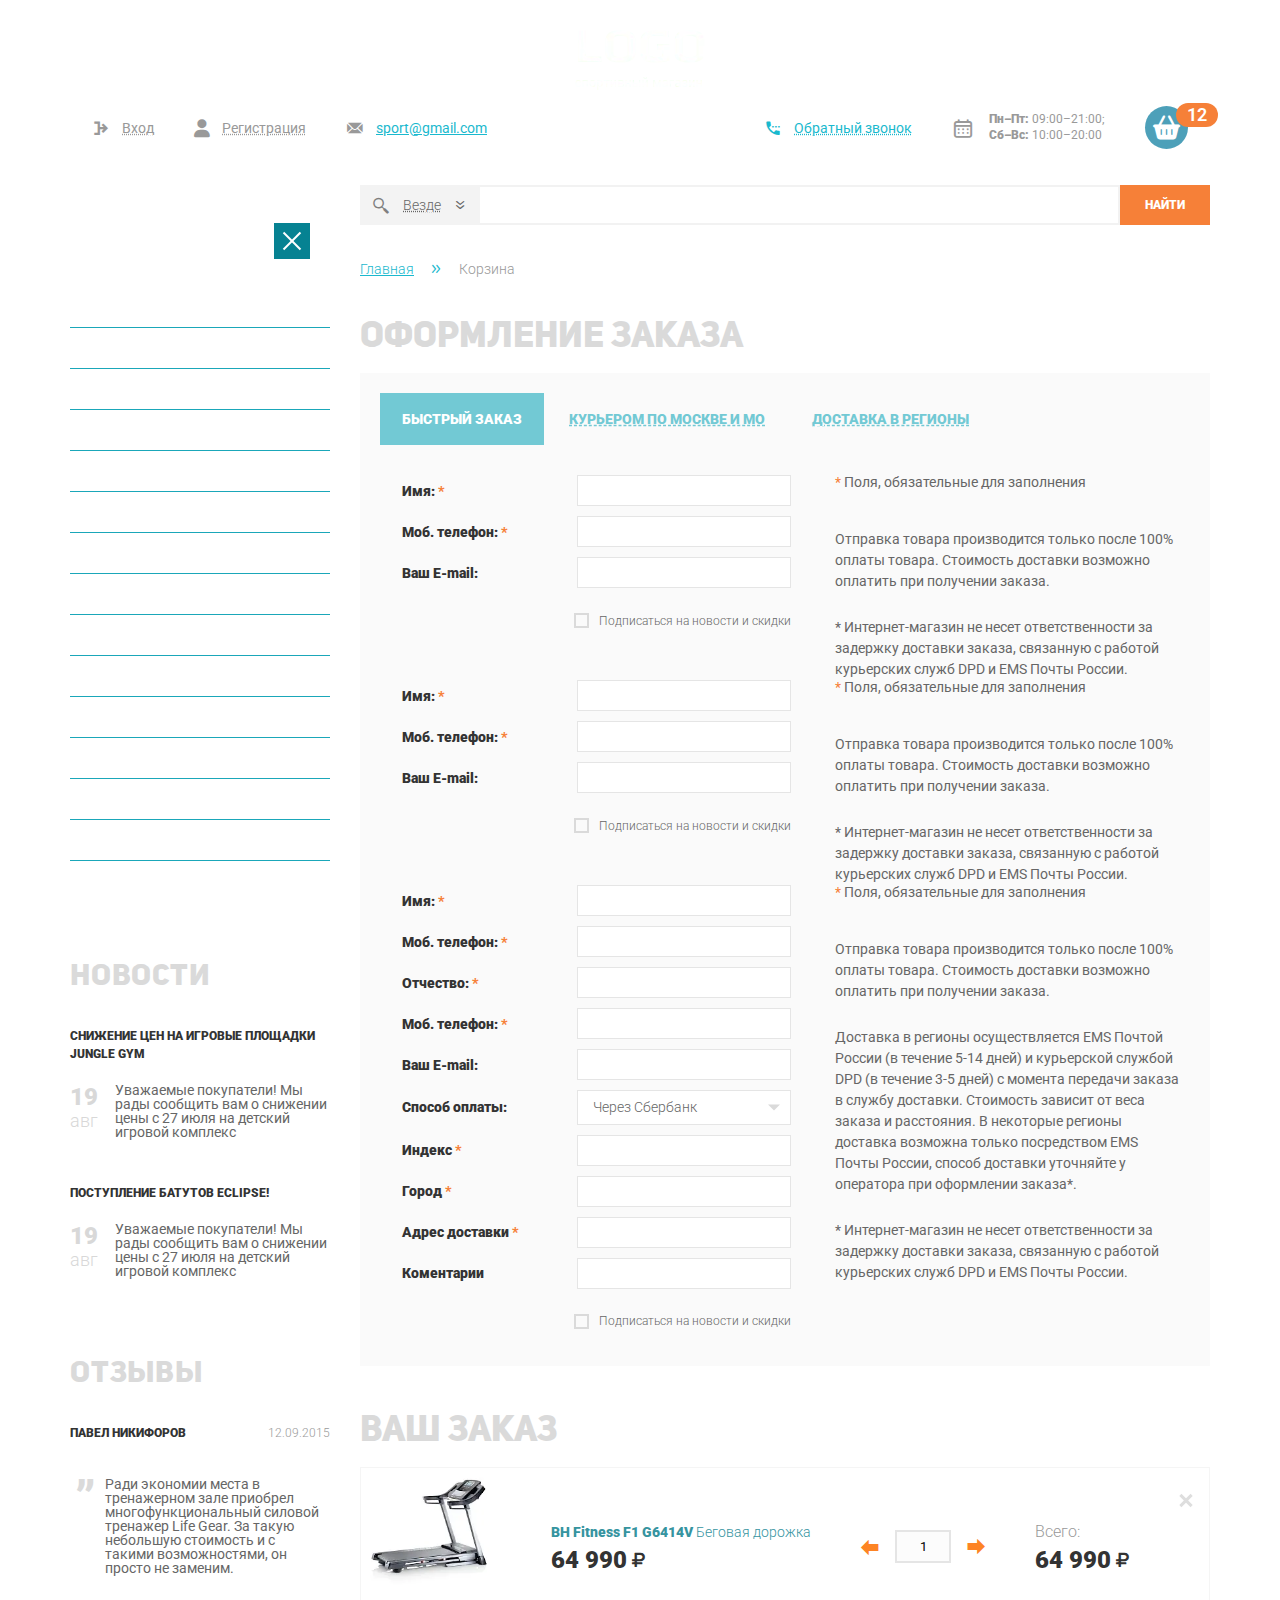
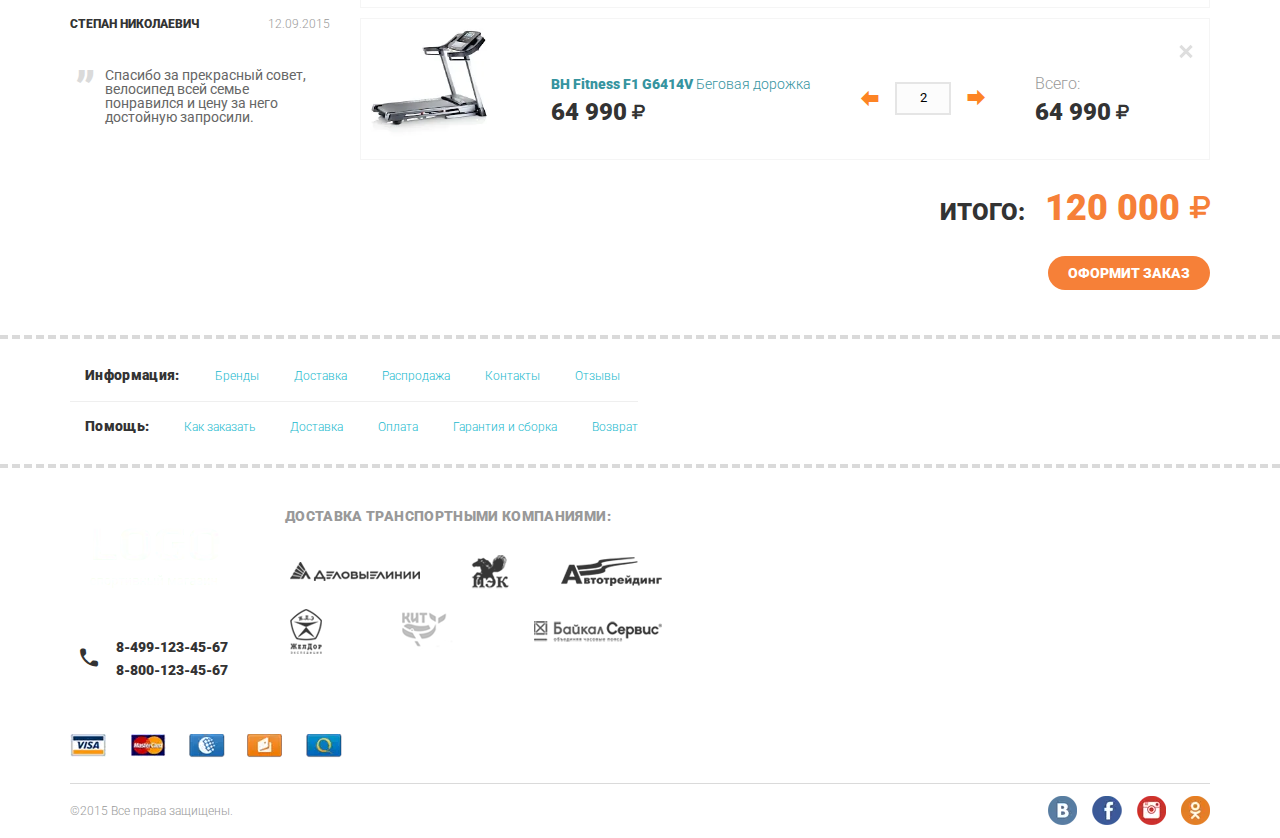
<file: order.html>
<!DOCTYPE html>
<html lang="en">
<head>
	<meta charset="utf-8">
	<meta name="viewport" content="width=device-width, initial-scale=1.0, maximum-scale=1.0, user-scalable=0">
	<title>Главная</title>
	<script type="text/javascript" src="https://vk.com/js/api/openapi.js?169&_v=20220530161539"></script>
	<link rel="stylesheet" type="text/css" href="css/style.min.css">
</head>

<body>
	<div class="wrapper">
		<header class="header">
	<div class="header__container">
		<div class="header__top top-header">
			<div class="top-header__row">
				<div class="top-header__column top-header__column_menu">
					<div class="top-header__menu menu">

						<nav class="menu__nav nav-menu">
							<ul class="nav-menu__list">
								<li class="nav-menu__item">
									<a href="" class="nav-menu__link">Бренды</a>
								</li>
								<li class="nav-menu__item">
									<a href="" class="nav-menu__link">Распродажа</a>
								</li>
								<li class="nav-menu__item">
									<a href="" class="nav-menu__link">Доставка и Сборка</a>
								</li>
								<li class="nav-menu__item">
									<a href="" class="nav-menu__link">Гарантия</a>
								</li>
								<li class="nav-menu__item">
									<a href="" class="nav-menu__link">Оплата</a>
								</li>
								<li class="nav-menu__item">
									<a href="" class="nav-menu__link">Контакты</a>
								</li>
							</ul>
						</nav>
					</div>
				</div>
				<div class="top-header__column top-header__column_logo">
					<a href="" class="top-header__logo">
						<picture><source srcset="img/logo.webp" type="image/webp"><img src="img/logo.png" alt="Логотип"></picture>
					</a>
				</div>
				<div class="top-header__column top-header__column_actions">
					<div class="top-header__actions actions-top-header">
						<div class="actions-top-header__item">
							<a href="tel:84991234567" class="actions-top-header__icon _icon-phone"></a>
							<div class="actions-top-header__block">
								<div class="actions-top-header__label">Москва</div>
								<a href="tel:84991234567" class="actions-top-header__phone">8-499-123-45-67</a>
							</div>
						</div>
						<div class="actions-top-header__item">
							<div class="actions-top-header__block">
								<div class="actions-top-header__label">Бесплатно для России</div>
								<a href="tel:84991234567" class="actions-top-header__phone">8-499-123-45-67</a>
							</div>
						</div>
					</div>
					<!-- Бургер можно переместить в любое место -->
					<button type="button" class="menu__burger burger-menu">
						<span></span>
					</button>
				</div>
			</div>
		</div>
		<div class="header__bottom bottom-header">
			<div class="bottom-header__row">
				<div data-da=".nav-menu, 575.98, first" class="bottom-header__column">
					<div class="bottom-header__item bottom-header__item_first">
						<a href="" class="bottom-header__link _icon-join"><span>Вход</span></a>
						<a href="" class="bottom-header__link _icon-user"><span>Регистрация</span></a>
						<a href="mailto:sport@gmail.com"
							class="bottom-header__link bottom-header__link_mail _icon-mail"><span>sport@gmail.com</span></a>
					</div>
				</div>
				<div class="bottom-header__column bottom-header__column_second">
					<div class="bottom-header__item">
						<a data-da=".bottom-header__item_first,575.98" href=""
							class="bottom-header__link bottom-header__link_callback _icon-callback"><span>Обратный
								звонок</span></a>
						<div data-da=".top-header__column_menu, 991.98" class="bottom-header__calend _icon-calendar">
							<div class="bottom-header__block">
								<div class="bottom-header__data"><span>Пн–Пт:</span> 09:00–21:00;</div>
								<div class="bottom-header__data"><span>Сб–Вс:</span> 10:00–20:00</div>
							</div>
						</div>
						<a data-da=".top-header__column_actions, 991.98, 1" href="#"
							class="bottom-header__cart _icon-basket"><span>12</span></a>
					</div>
				</div>
			</div>
		</div>
	</div>
</header>
		<main class="page">
			<section class="main">
				<div class="main__container">
					<aside data-da=".content-main, 991.98, 1" class="main__side side">
						<div class="side__catalog catalog-side">
	<div class="catalog-side__header">
		<div class="catalog-side__title">Каталог товаров</div>
		<button type="button" class="catalog-side__burger">
			<span></span>
		</button>
	</div>
	<div class="catalog-side__body">
		<ul data-one-spoller data-spollers="991.98, max" class="catalog-side__list">
			<li class="catalog-side__li catalog-side__li_parent">
				<a data-spoller href="" class="catalog-side__link catalog-side__link_parent _icon-arrows-right">Беговые
					дорожки </a>
				<div class="catalog-side__submenu submenu-side">
					<div class="submenu-side__content">
						<ul class="submenu-side__list">
							<li class="submenu-side__li"><a href="" class="submenu-side__link">Всепогодный</a></li>
							<li class="submenu-side__li"><a href="" class="submenu-side__link">Для помещений</a></li>
							<li class="submenu-side__li"><a href="" class="submenu-side__link">Профессиональный</a></li>
							<li class="submenu-side__li"><a href="" class="submenu-side__link">Любительский</a></li>
						</ul>
						<div class="submenu-side__body">
							<div class="submenu-side__card card-product ">
								<div class="card-product__labels">
									<div class="card-product__label">Товар дня</div>
								</div>
								<a href="" class="card-product__image card-product__image_little _ibg">
									<picture><source srcset="img/sidebar/01.webp" type="image/webp"><img src="img/sidebar/01.jpg" alt="image"></picture>
								</a>
								<div class="card-product__body ">
									<a href="" class="card-product__title">
										<p>Домашний теннисный стол</p>
										<p>Donic Indoor Roller 800 Green</p>
									</a>
									<div class="card-product__actions">
										<a href="" class="card-product__cart _icon-basket"></a>
										<div class="card-product__price _icon-rub"><span>64 990</span></div>
									</div>
								</div>
							</div>
						</div>
					</div>
				</div>
			</li>
			<li class="catalog-side__li catalog-side__li_parent">
				<a data-spoller href=""
					class="catalog-side__link catalog-side__link_parent _icon-arrows-right">Эллиптические
					тренажеры</a>
				<div class="catalog-side__submenu submenu-side">
					<div class="submenu-side__content">
						<ul class="submenu-side__list">
							<li class="submenu-side__li"><a href="" class="submenu-side__link">Всепогодный</a></li>
							<li class="submenu-side__li"><a href="" class="submenu-side__link">Для помещений</a></li>
							<li class="submenu-side__li"><a href="" class="submenu-side__link">Профессиональный</a></li>
							<li class="submenu-side__li"><a href="" class="submenu-side__link">Любительский</a></li>
						</ul>
						<div class="submenu-side__body">
							<div class="submenu-side__card card-product ">
								<div class="card-product__labels">
									<div class="card-product__label">Товар дня</div>
								</div>
								<a href="" class="card-product__image card-product__image_little _ibg">
									<picture><source srcset="img/sidebar/01.webp" type="image/webp"><img src="img/sidebar/01.jpg" alt="image"></picture>
								</a>
								<div class="card-product__body ">
									<a href="" class="card-product__title">
										<p>Домашний теннисный стол</p>
										<p>Donic Indoor Roller 800 Green</p>
									</a>
									<div class="card-product__actions">
										<a href="" class="card-product__cart _icon-basket"></a>
										<div class="card-product__price _icon-rub"><span>64 990</span></div>
									</div>
								</div>
							</div>
						</div>
					</div>
				</div>
			</li>
			<li class="catalog-side__li"><a href="" class="catalog-side__link">Велотренажеры</a></li>
			<li class="catalog-side__li"><a href="" class="catalog-side__link">Гребные тренажеры</a></li>
			<li class="catalog-side__li"><a href="" class="catalog-side__link">Вибромассажеры</a></li>
			<li class="catalog-side__li catalog-side__li_parent">
				<a data-spoller href="" class="catalog-side__link catalog-side__link_parent _icon-arrows-right">Теннисные
					столы
				</a>
				<div class="catalog-side__submenu submenu-side">
					<div class="submenu-side__content">
						<ul class="submenu-side__list">
							<li class="submenu-side__li"><a href="" class="submenu-side__link">Всепогодный</a></li>
							<li class="submenu-side__li"><a href="" class="submenu-side__link">Для помещений</a></li>
							<li class="submenu-side__li"><a href="" class="submenu-side__link">Профессиональный</a></li>
							<li class="submenu-side__li"><a href="" class="submenu-side__link">Любительский</a></li>
						</ul>
						<div class="submenu-side__body">
							<div class="submenu-side__card card-product ">
								<div class="card-product__labels">
									<div class="card-product__label">Товар дня</div>
								</div>
								<a href="" class="card-product__image card-product__image_little _ibg">
									<picture><source srcset="img/sidebar/01.webp" type="image/webp"><img src="img/sidebar/01.jpg" alt="image"></picture>
								</a>
								<div class="card-product__body ">
									<a href="" class="card-product__title">
										<p>Домашний теннисный стол</p>
										<p>Donic Indoor Roller 800 Green</p>
									</a>
									<div class="card-product__actions">
										<a href="" class="card-product__cart _icon-basket"></a>
										<div class="card-product__price _icon-rub"><span>64 990</span></div>
									</div>
								</div>
							</div>
						</div>
					</div>
				</div>
			</li>
			<li class="catalog-side__li"><a href="" class="catalog-side__link">Баскетбол</a></li>
			<li class="catalog-side__li catalog-side__li_parent">
				<a data-spoller href="" class="catalog-side__link catalog-side__link_parent _icon-arrows-right">Массажные
					кресла</a>
				<div class="catalog-side__submenu submenu-side">
					<div class="submenu-side__content">
						<ul class="submenu-side__list">
							<li class="submenu-side__li"><a href="" class="submenu-side__link">Всепогодный</a></li>
							<li class="submenu-side__li"><a href="" class="submenu-side__link">Для помещений</a></li>
							<li class="submenu-side__li"><a href="" class="submenu-side__link">Профессиональный</a></li>
							<li class="submenu-side__li"><a href="" class="submenu-side__link">Любительский</a></li>
						</ul>
						<div class="submenu-side__body">
							<div class="submenu-side__card card-product ">
								<div class="card-product__labels">
									<div class="card-product__label">Товар дня</div>
								</div>
								<a href="" class="card-product__image card-product__image_little _ibg">
									<picture><source srcset="img/sidebar/01.webp" type="image/webp"><img src="img/sidebar/01.jpg" alt="image"></picture>
								</a>
								<div class="card-product__body ">
									<a href="" class="card-product__title">
										<p>Домашний теннисный стол</p>
										<p>Donic Indoor Roller 800 Green</p>
									</a>
									<div class="card-product__actions">
										<a href="" class="card-product__cart _icon-basket"></a>
										<div class="card-product__price _icon-rub"><span>64 990</span></div>
									</div>
								</div>
							</div>
						</div>
					</div>
				</div>
			</li>
			<li class="catalog-side__li catalog-side__li_parent">
				<a data-spoller href="" class="catalog-side__link catalog-side__link_parent _icon-arrows-right">Массажные
					столы </a>
				<div class="catalog-side__submenu submenu-side">
					<div class="submenu-side__content">
						<ul class="submenu-side__list">
							<li class="submenu-side__li"><a href="" class="submenu-side__link">Всепогодный</a></li>
							<li class="submenu-side__li"><a href="" class="submenu-side__link">Для помещений</a></li>
							<li class="submenu-side__li"><a href="" class="submenu-side__link">Профессиональный</a></li>
							<li class="submenu-side__li"><a href="" class="submenu-side__link">Любительский</a></li>
						</ul>
						<div class="submenu-side__body">
							<div class="submenu-side__card card-product ">
								<div class="card-product__labels">
									<div class="card-product__label">Товар дня</div>
								</div>
								<a href="" class="card-product__image card-product__image_little _ibg">
									<picture><source srcset="img/sidebar/01.webp" type="image/webp"><img src="img/sidebar/01.jpg" alt="image"></picture>
								</a>
								<div class="card-product__body ">
									<a href="" class="card-product__title">
										<p>Домашний теннисный стол</p>
										<p>Donic Indoor Roller 800 Green</p>
									</a>
									<div class="card-product__actions">
										<a href="" class="card-product__cart _icon-basket"></a>
										<div class="card-product__price _icon-rub"><span>64 990</span></div>
									</div>
								</div>
							</div>
						</div>
					</div>
				</div>
			</li>
			<li class="catalog-side__li"><a href="" class="catalog-side__link">Силовые тренажеры</a></li>
			<li class="catalog-side__li"><a href="" class="catalog-side__link">Батуты</a></li>
			<li class="catalog-side__li"><a href="" class="catalog-side__link">Детские городки</a></li>
			<li class="catalog-side__li"><a href="" class="catalog-side__link">Дачная мебель</a></li>
			<li class="catalog-side__li"><a href="" class="catalog-side__link">Уличные спортивные комплексы</a></li>
			<li class="catalog-side__li"><a href="" class="catalog-side__link">Аксессуары</a></li>
		</ul>
	</div>
</div>
						<div data-da=".content-main, 991.98,last" class="side__other">
	<div class="side__news news-side">
		<h2 class="news-side__title title-h2"><a href="">Новости</a></h2>
		<div class="news-side__body">
			<a href="" class="news-side__subtitle">Снижение цен на игровые площадки Jungle Gym</a>
			<div class="news-side__content">
				<div class="news-side__date"><span>19</span>авг</div>
				<p class="news-side__text">
					Уважаемые покупатели!
					Мы рады сообщить вам о снижении
					цены с 27 июля на детский игровой
					комплекс
				</p>
			</div>
		</div>
		<div class="news-side__body">
			<a href="" class="news-side__subtitle">Поступление батутов Eclipse!</a>
			<div class="news-side__content">
				<div class="news-side__date"><span>19</span>авг</div>
				<p class="news-side__text">
					Уважаемые покупатели!
					Мы рады сообщить вам о снижении
					цены с 27 июля на детский игровой
					комплекс
				</p>
			</div>
		</div>

	</div>
	<div class="reviews-side__reviews reviews-side">
		<h2 class="reviews-side__title title-h2"><a href="">Отзывы</a></h2>
		<div class="reviews-side__body">
			<div class="reviews-side__line">
				<a href="" class="reviews-side__subtitle">Павел Никифоров</a>
				<div class="reviews-side__date">12.09.2015</div>
			</div>
			<p class="reviews-side__text">
				Ради экономии места в тренажерном
				зале приобрел многофункциональный
				силовой тренажер Life Gear. За такую
				небольшую стоимость и с такими
				возможностями, он просто не
				заменим.
			</p>
		</div>
		<div class="reviews-side__body">
			<div class="reviews-side__line">
				<a href="" class="reviews-side__subtitle">Степан Николаевич</a>
				<div class="reviews-side__date">12.09.2015</div>
			</div>
			<p class="reviews-side__text">
				Спасибо за прекрасный совет,
				велосипед всей семье понравился
				и цену за него достойную запросили.
			</p>
		</div>
	</div>
</div>
					</aside>
					<div class="main__content content-main">
						<div data-da=".main__container, 991.98,first" class="content-main__header main-header">
	<div class="main-header__search search-main-header">
		<form action="#" class="search-main-header__form">
			<div class="search-main-header__select select-search">
				<div class="select-search__body">
					<div class="select-search__loop _icon-search"></div>
					<div class="select-search__text _icon-arrows-right"><span>Везде</span></div>

					<div class="select-search__subsearch subsearch-select">
						<div class="subsearch-select__row">
							<div class="subsearch-select__item">
								<ul class="subsearch-select__list">
									<li class="subsearch-select__li">
										<input id="c-1" type="checkbox" class="subsearch-select__checkbox">
										<label for="c-1" class="subsearch-select__label"><span>Беговые дорожки</span></label>
									</li>
									<li class="subsearch-select__li">
										<input id="c-2" type="checkbox" class="subsearch-select__checkbox">
										<label for="c-2" class="subsearch-select__label"><span>Эллиптические
												тренажеры</span></label>
									</li>
									<li class="subsearch-select__li">
										<input id="c-3" type="checkbox" class="subsearch-select__checkbox">
										<label for="c-3" class="subsearch-select__label"><span>Велотренажеры</span></label>
									</li>
									<li class="subsearch-select__li">
										<input id="c-4" type="checkbox" class="subsearch-select__checkbox">
										<label for="c-4" class="subsearch-select__label"><span>Гребные тренажеры</span></label>
									</li>
									<li class="subsearch-select__li">
										<input id="c-5" type="checkbox" class="subsearch-select__checkbox">
										<label for="c-5" class="subsearch-select__label"><span>Вибромассажеры</span></label>
									</li>
								</ul>
							</div>
							<div class="subsearch-select__item">
								<ul class="subsearch-select__list">
									<li class="subsearch-select__li">
										<input id="c-6" type="checkbox" class="subsearch-select__checkbox">
										<label for="c-6" class="subsearch-select__label">Теннисные столы</span></label>
									</li>
									<li class="subsearch-select__li">
										<input id="c-7" type="checkbox" class="subsearch-select__checkbox">
										<label for="c-7" class="subsearch-select__label">Баскетбольные щиты и
											стойки</span></label>
									</li>
									<li class="subsearch-select__li">
										<input id="c-8" type="checkbox" class="subsearch-select__checkbox">
										<label for="c-8" class="subsearch-select__label">Массажные кресла</span></label>
									</li>
									<li class="subsearch-select__li">
										<input id="c-9" type="checkbox" class="subsearch-select__checkbox">
										<label for="c-9" class="subsearch-select__label">Массажные столы</span></label>
									</li>
									<li class="subsearch-select__li">
										<input id="c-10" type="checkbox" class="subsearch-select__checkbox">
										<label for="c-10" class="subsearch-select__label">Силовые тренажеры</span></label>
									</li>
								</ul>
							</div>
							<div class="subsearch-select__item">
								<ul class="subsearch-select__list">
									<li class="subsearch-select__li">
										<input id="c-11" type="checkbox" class="subsearch-select__checkbox">
										<label for="c-11" class="subsearch-select__label"><span>Батуты</span></label>
									</li>
									<li class="subsearch-select__li">
										<input id="c-12" type="checkbox" class="subsearch-select__checkbox">
										<label for="c-12" class="subsearch-select__label"><span>Детские городки</span></label>
									</li>
									<li class="subsearch-select__li">
										<input id="c-13" type="checkbox" class="subsearch-select__checkbox">
										<label for="c-13" class="subsearch-select__label"><span>Дачная мебель</span></label>
									</li>
									<li class="subsearch-select__li">
										<input id="c-14" type="checkbox" class="subsearch-select__checkbox">
										<label for="c-14" class="subsearch-select__label"><span>Уличные спортивные
												комплексы</span></label>
									</li>
									<li class="subsearch-select__li">
										<input id="c-15" type="checkbox" class="subsearch-select__checkbox">
										<label for="c-15" class="subsearch-select__label"><span>Аксессуары</span></label>
									</li>
								</ul>
							</div>
						</div>
					</div>

				</div>
			</div>
			<input autocomplete="off" type="text" class="search-main-header__input">
			<button type="submit" class="search-main-header__button btn">Найти</button>
		</form>
	</div>
	<div class="main-header__breadcrumbs breadcrumbs-main-header">
		<div class="breadcrumbs-main-header__line">
			<a href="" class="breadcrumbs-main-header__link _icon-arrows-right"><span>Главная</span></a>
			<div class="breadcrumbs-main-header__page">Корзина</div>
		</div>
	</div>
</div>
						<section class="ordering">
							<h1 class="ordering__title">Оформление заказа</h1>
							<div class="ordering__forms forms-ordering">
								<div data-tabs class="forms-ordering__tabs tabs">
									<nav data-tabs-titles class="tabs__nav">
										<button type="button" class="tabs__title _tab-active">Быстрый заказ</button>
										<button type="button" class="tabs__title ">Курьером по москве и мо</button>
										<button type="button" class="tabs__title ">Доставка в регионы</button>
									</nav>
									<div data-tabs-content class="tabs__content">
										<div class="tabs__item item-tabs">
											<div class="item-tabs__body">
												<form data-form-valid action="" class="item-tabs__form">
													<div class="item-tabs__table">
														<label for="i-1" class="item-tabs__label">Имя: <span>*</span></label>
														<input data-required id="i-1" autocomplete="off" placeholder="" type="text"
															class="item-tabs__input">
														<label for="i-2" class="item-tabs__label">Моб. телефон: <span>*</span></label>
														<input data-required="tel" id="i-2" autocomplete="off" placeholder=""
															type="text" class="item-tabs__input">
														<label for="i-3" class="item-tabs__label">Ваш E-mail:</label>
														<input data-required="email" id="i-3" autocomplete="off" placeholder=""
															type="text" class="item-tabs__input">
													</div>
													<div class="item-tabs__checkbox checkbox">
														<input data-required id="c_101" type="checkbox" class="checkbox__input">
														<label for="c_101" class="checkbox__label"><span
																class="checkbox__text">Подписаться на новости и скидки</span></label>
													</div>
												</form>
												<div class="item-tabs__info">
													<div class="item-tabs__text item-tabs__text_top"><span>*</span> Поля,
														обязательные для заполнения</div>
													<div class="item-tabs__text">
														<p>
															Отправка товара производится только после 100% оплаты
															товара. Стоимость доставки возможно оплатить при
															получении заказа.
														</p>
														<p>
															* Интернет-магазин не несет ответственности за задержку
															доставки заказа, связанную с работой курьерских служб DPD
															и EMS Почты России.
														</p>
													</div>
												</div>
											</div>
										</div>
										<div class="tabs__item item-tabs">
											<div class="item-tabs__body">
												<form data-form-valid action="" class="item-tabs__form">
													<div class="item-tabs__table">
														<label for="i-101" class="item-tabs__label">Имя: <span>*</span></label>
														<input data-required id="i-1" autocomplete="off" placeholder="" type="text"
															class="item-tabs__input">
														<label for="i-102" class="item-tabs__label">Моб. телефон:
															<span>*</span></label>
														<input data-required="tel" id="i-2" autocomplete="off" placeholder=""
															type="text" class="item-tabs__input">
														<label for="i-103" class="item-tabs__label">Ваш E-mail:</label>
														<input data-required="email" id="i-3" autocomplete="off" placeholder=""
															type="text" class="item-tabs__input">
													</div>
													<div class="item-tabs__checkbox checkbox">
														<input data-required id="c_1011" type="checkbox" class="checkbox__input">
														<label for="c_1011" class="checkbox__label"><span
																class="checkbox__text">Подписаться на новости и скидки</span></label>
													</div>
												</form>
												<div class="item-tabs__info">
													<div class="item-tabs__text item-tabs__text_top"><span>*</span> Поля,
														обязательные для заполнения</div>
													<div class="item-tabs__text">
														<p>
															Отправка товара производится только после 100% оплаты
															товара. Стоимость доставки возможно оплатить при
															получении заказа.
														</p>
														<p>
															* Интернет-магазин не несет ответственности за задержку
															доставки заказа, связанную с работой курьерских служб DPD
															и EMS Почты России.
														</p>
													</div>
												</div>
											</div>
										</div>
										<div class="tabs__item item-tabs">
											<div class="item-tabs__body">
												<form action="" class="item-tabs__form">
													<div class="item-tabs__table">
														<label for="i-4" class="item-tabs__label">Имя: <span>*</span></label>
														<input id="i-4" autocomplete="off" placeholder="" type="text"
															class="item-tabs__input">
														<label for="i-5" class="item-tabs__label">Моб. телефон: <span>*</span></label>
														<input id="i-5" autocomplete="off" placeholder="" type="text"
															class="item-tabs__input">
														<label for="i-6" class="item-tabs__label">Отчество: <span>*</span></label>
														<input id="i-6" autocomplete="off" placeholder="" type="text"
															class="item-tabs__input">
														<label for="i-7" class="item-tabs__label">Моб. телефон: <span>*</span></label>
														<input id="i-7" autocomplete="off" placeholder="" type="text"
															class="item-tabs__input">
														<label for="i-8" class="item-tabs__label">Ваш E-mail:</label>
														<input id="i-8" autocomplete="off" placeholder="" type="text"
															class="item-tabs__input">


														<label for="i-13" class="item-tabs__label">Способ оплаты:</label>
														<div class="item-tabs__select select">
															<button id="i-13" class="select__button">Через Сбербанк</button>
															<input class="select__input" type="text" value="" name="select-input">
															<ul hidden class="select__list">
																<li class="select__item" data-value="1">Через Сбербанк</li>
																<li class="select__item" data-value="2">Через Народный Банк</li>
																<li class="select__item" data-value="3">Через Qiwi</li>
															</ul>
														</div>

														<label for="i-9" class="item-tabs__label">Индекс <span>*</span></label>
														<input id="i-9" autocomplete="off" placeholder="" type="text"
															class="item-tabs__input">
														<label for="i-10" class="item-tabs__label">Город <span>*</span></label>
														<input id="i-10" autocomplete="off" placeholder="" type="text"
															class="item-tabs__input">
														<label for="i-11" class="item-tabs__label">Адрес доставки
															<span>*</span></label>
														<input id="i-11" autocomplete="off" placeholder="" type="text"
															class="item-tabs__input">
														<label for="i-12" class="item-tabs__label">Коментарии</label>
														<input id="i-12" autocomplete="off" placeholder="" type="textarea"
															class="item-tabs__input">
													</div>
													<div class="item-tabs__checkbox checkbox">
														<input id="c_102" type="checkbox" class="checkbox__input">
														<label for="c_102" class="checkbox__label"><span
																class="checkbox__text">Подписаться на новости и скидки</span></label>
													</div>
												</form>
												<div class="item-tabs__info">
													<div class="item-tabs__text item-tabs__text_top"><span>*</span> Поля,
														обязательные для заполнения</div>
													<div class="item-tabs__text">
														<p>
															Отправка товара производится только после 100% оплаты
															товара. Стоимость доставки возможно оплатить при
															получении заказа.
														</p>
														<p>
															Доставка в регионы осуществляется EMS Почтой России
															(в течение 5-14 дней) и курьерской службой DPD (в течение
															3-5 дней) с момента передачи заказа в службу доставки.
															Стоимость зависит от веса заказа и расстояния. В некоторые
															регионы доставка возможна только посредством EMS Почты
															России, способ доставки уточняйте у оператора при
															оформлении заказа*.
														</p>
														<p>
															* Интернет-магазин не несет ответственности за задержку
															доставки заказа, связанную с работой курьерских служб DPD
															и EMS Почты России.
														</p>
													</div>
												</div>
											</div>
										</div>
									</div>
								</div>
							</div>
							<div class="ordering__cart cart-order">
								<div class="cart-order__title">Ваш заказ</div>
								<div class="cart-order__body">
									<div class="cart-order__item item-order">
										<span></span>
										<a href="" class="item-order__image">
											<picture><source srcset="img/products-slider/01.webp" type="image/webp"><img src="img/products-slider/01.jpg" alt="image"></picture>
										</a>
										<div class="item-order__body">
											<div class="item-order__actions">
												<div class="item-order__title"><span>BH Fitness F1 G6414V</span> Беговая дорожка
												</div>
												<div class="item-order__price _icon-rub">64 990</div>
											</div>
											<div data-quantity class="item-order__quantity quantity">
												<button type="button"
													class="quantity__button quantity__button_minus arrow arrow_prev _icon-arrow"></button>
												<input min="1" max="10" autocomplete="off" type="number" value="1"
													class="quantity__input">
												<button type="button"
													class="quantity__button quantity__button_plus arrow arrow_next _icon-arrow"></button>
											</div>
											<div class="item-order__total">
												<div class="item-order__text">Всего:</div>
												<div class="item-order__price _icon-rub">64 990</div>
											</div>
										</div>
									</div>
									<div class="cart-order__item item-order">
										<span></span>
										<a href="" class="item-order__image">
											<picture><source srcset="img/products-slider/01.webp" type="image/webp"><img src="img/products-slider/01.jpg" alt="image"></picture>
										</a>
										<div class="item-order__body">
											<div class="item-order__actions">
												<div class="item-order__title"><span>BH Fitness F1 G6414V</span> Беговая дорожка
												</div>
												<div class="item-order__price _icon-rub">64 990</div>
											</div>
											<div data-quantity class="item-order__quantity quantity">
												<button type="button"
													class="quantity__button quantity__button_minus arrow arrow_prev _icon-arrow"></button>
												<input min="1" max="10" autocomplete="off" type="number" value="2"
													class="quantity__input">
												<button type="button"
													class="quantity__button quantity__button_plus arrow arrow_next _icon-arrow"></button>
											</div>
											<div class="item-order__total">
												<div class="item-order__text">Всего:</div>
												<div class="item-order__price _icon-rub">64 990</div>
											</div>
										</div>
									</div>
								</div>
								<div class="cart-order__footer footer-cart-order">
									<div class="footer-cart-order__total">
										<div class="footer-cart-order__text">Итого:</div>
										<div class="footer-cart-order__price _icon-rub">120 000</div>
									</div>
									<button type="submit" class="footer-cart-order__button">Оформит заказ</button>
								</div>
							</div>
						</section>
					</div>
				</div>
			</section>
		</main>
		<footer class="footer">
	<div class="footer__info info-footer">
		<div class="info-footer__line">
			<div class="info-footer__container">
				<div class="info-footer__body">
					<div class="info-footer__item">
						<div class="info-footer__title">Информация:</div>
						<ul class="info-footer__list">
							<li class="info-footer__li"><a href="" class="info-footer__link">Бренды</a></li>
							<li class="info-footer__li"><a href="" class="info-footer__link">Доставка</a></li>
							<li class="info-footer__li"><a href="" class="info-footer__link">Распродажа</a></li>
							<li class="info-footer__li"><a href="" class="info-footer__link">Контакты</a></li>
							<li class="info-footer__li"><a href="" class="info-footer__link">Отзывы</a></li>
						</ul>
					</div>
					<div class="info-footer__item">
						<div class="info-footer__title">Помощь:</div>
						<ul class="info-footer__list">
							<li class="info-footer__li"><a href="" class="info-footer__link">Как заказать</a></li>
							<li class="info-footer__li"><a href="" class="info-footer__link">Доставка</a></li>
							<li class="info-footer__li"><a href="" class="info-footer__link">Оплата</a></li>
							<li class="info-footer__li"><a href="" class="info-footer__link">Гарантия и сборка</a></li>
							<li class="info-footer__li"><a href="" class="info-footer__link">Возврат</a></li>
						</ul>
					</div>
				</div>
			</div>
		</div>
	</div>
	<div class="footer__container">
		<div class="footer__top top-footer">
			<div class="top-footer__actions">
				<div class="top-footer__body">
					<div class="top-footer__block">
						<a href="" class="top-footer__logo">
							<picture><source srcset="img/logo.webp" type="image/webp"><img src="img/logo.png" alt="logo"></picture>
						</a>
						<div class="top-footer__phones-wrap ">
							<div class="top-footer__phone-icon _icon-phone"></div>
							<div class="top-footer__phones">
								<a href="tel:88001234567" class="top-footer__phone">8-499-123-45-67</a>
								<a href="tel:88001234567" class="top-footer__phone">8-800-123-45-67</a>
							</div>
						</div>
					</div>
					<div class="top-footer__delivery">
						<div class="top-footer__title">Доставка транспортными компаниями:</div>
						<div class="top-footer__brands">
							<div class="top-footer__brand"><picture><source srcset="img/footer/06.webp" type="image/webp"><img src="img/footer/06.png" alt="brand"></picture></div>
							<div class="top-footer__brand"><picture><source srcset="img/footer/05.webp" type="image/webp"><img src="img/footer/05.png" alt="brand"></picture></div>
							<div class="top-footer__brand"><picture><source srcset="img/footer/04.webp" type="image/webp"><img src="img/footer/04.png" alt="brand"></picture></div>
							<div class="top-footer__brand"><picture><source srcset="img/footer/03.webp" type="image/webp"><img src="img/footer/03.png" alt="brand"></picture></div>
							<div class="top-footer__brand"><picture><source srcset="img/footer/02.webp" type="image/webp"><img src="img/footer/02.png" alt="brand"></picture></div>
							<div class="top-footer__brand"><picture><source srcset="img/footer/01.webp" type="image/webp"><img src="img/footer/01.png" alt="brand"></picture></div>
						</div>
					</div>
				</div>
				<div class="top-footer__payments">
					<picture><source srcset="img/footer/payment.webp" type="image/webp"><img src="img/footer/payment.png" alt="payment"></picture>
				</div>
			</div>
			<div class="top-footer__vk vk-footer">
				<div class="vk-footer__item" id="vk-footer__item_0">
					<div class="vk-footer__body" id="vk-footer__body_0"></div>
				</div>
				<div class="vk-footer__item" id="vk-footer__item_1">
					<div class="vk-footer__body" id="vk-footer__body_1"></div>
				</div>
			</div>
		</div>
		<div class="footer__bottom bottom-footer">
			<div class="bottom-footer__copy">©2015 Все права защищены.</div>
			<ul class="bottom-footer__socials">
				<li class="bottom-footer__social">
					<a href="" class="bottom-footer__link"><picture><source srcset="img/footer/vk.webp" type="image/webp"><img src="img/footer/vk.png" alt="vk"></picture></a>
				</li>
				<li class="bottom-footer__social">
					<a href="" class="bottom-footer__link"><picture><source srcset="img/footer/fb.webp" type="image/webp"><img src="img/footer/fb.png" alt="fb"></picture></a>
				</li>
				<li class="bottom-footer__social">
					<a href="" class="bottom-footer__link"><picture><source srcset="img/footer/in.webp" type="image/webp"><img src="img/footer/in.png" alt="in"></picture></a>
				</li>
				<li class="bottom-footer__social">
					<a href="" class="bottom-footer__link"><picture><source srcset="img/footer/ok.webp" type="image/webp"><img src="img/footer/ok.png" alt="ok"></picture></a>
				</li>
			</ul>
		</div>
	</div>
</footer>
	</div>

	<script src="js/app.min.js"></script>
</body>

</html>
</file>
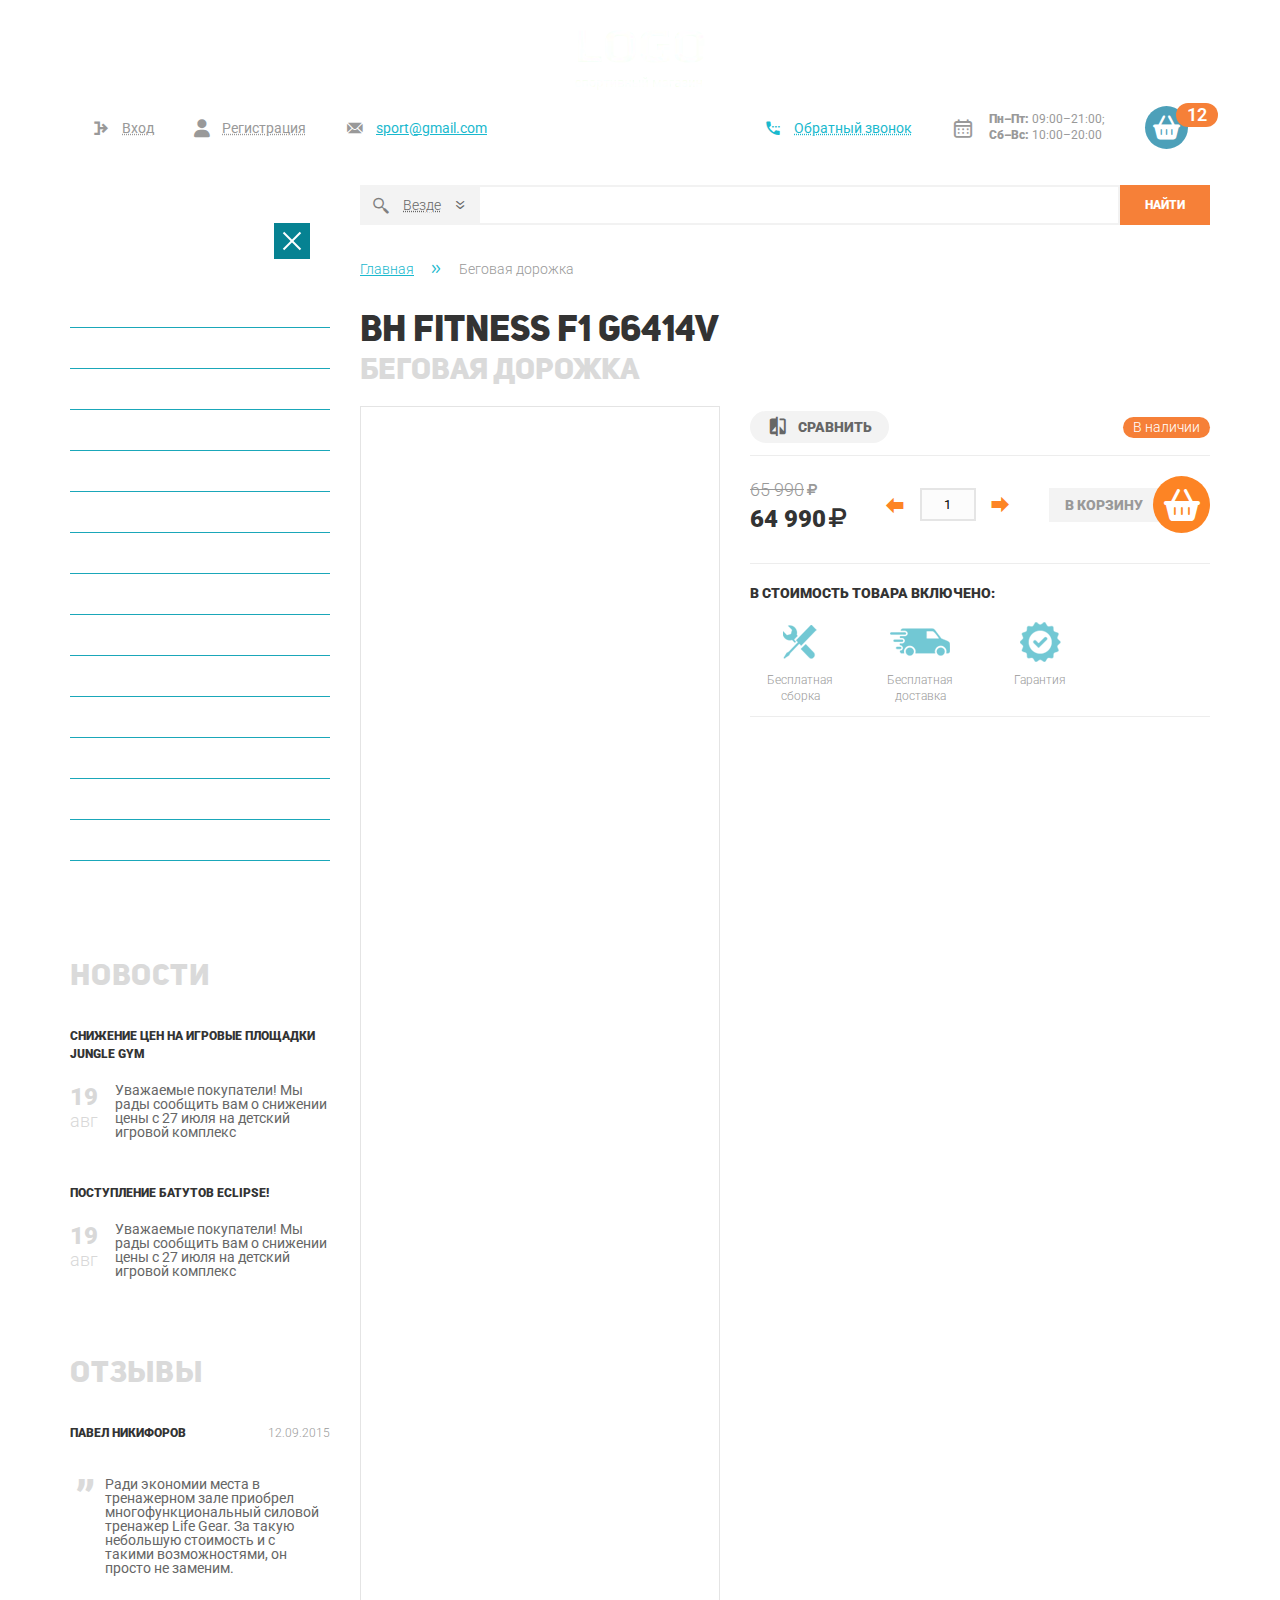
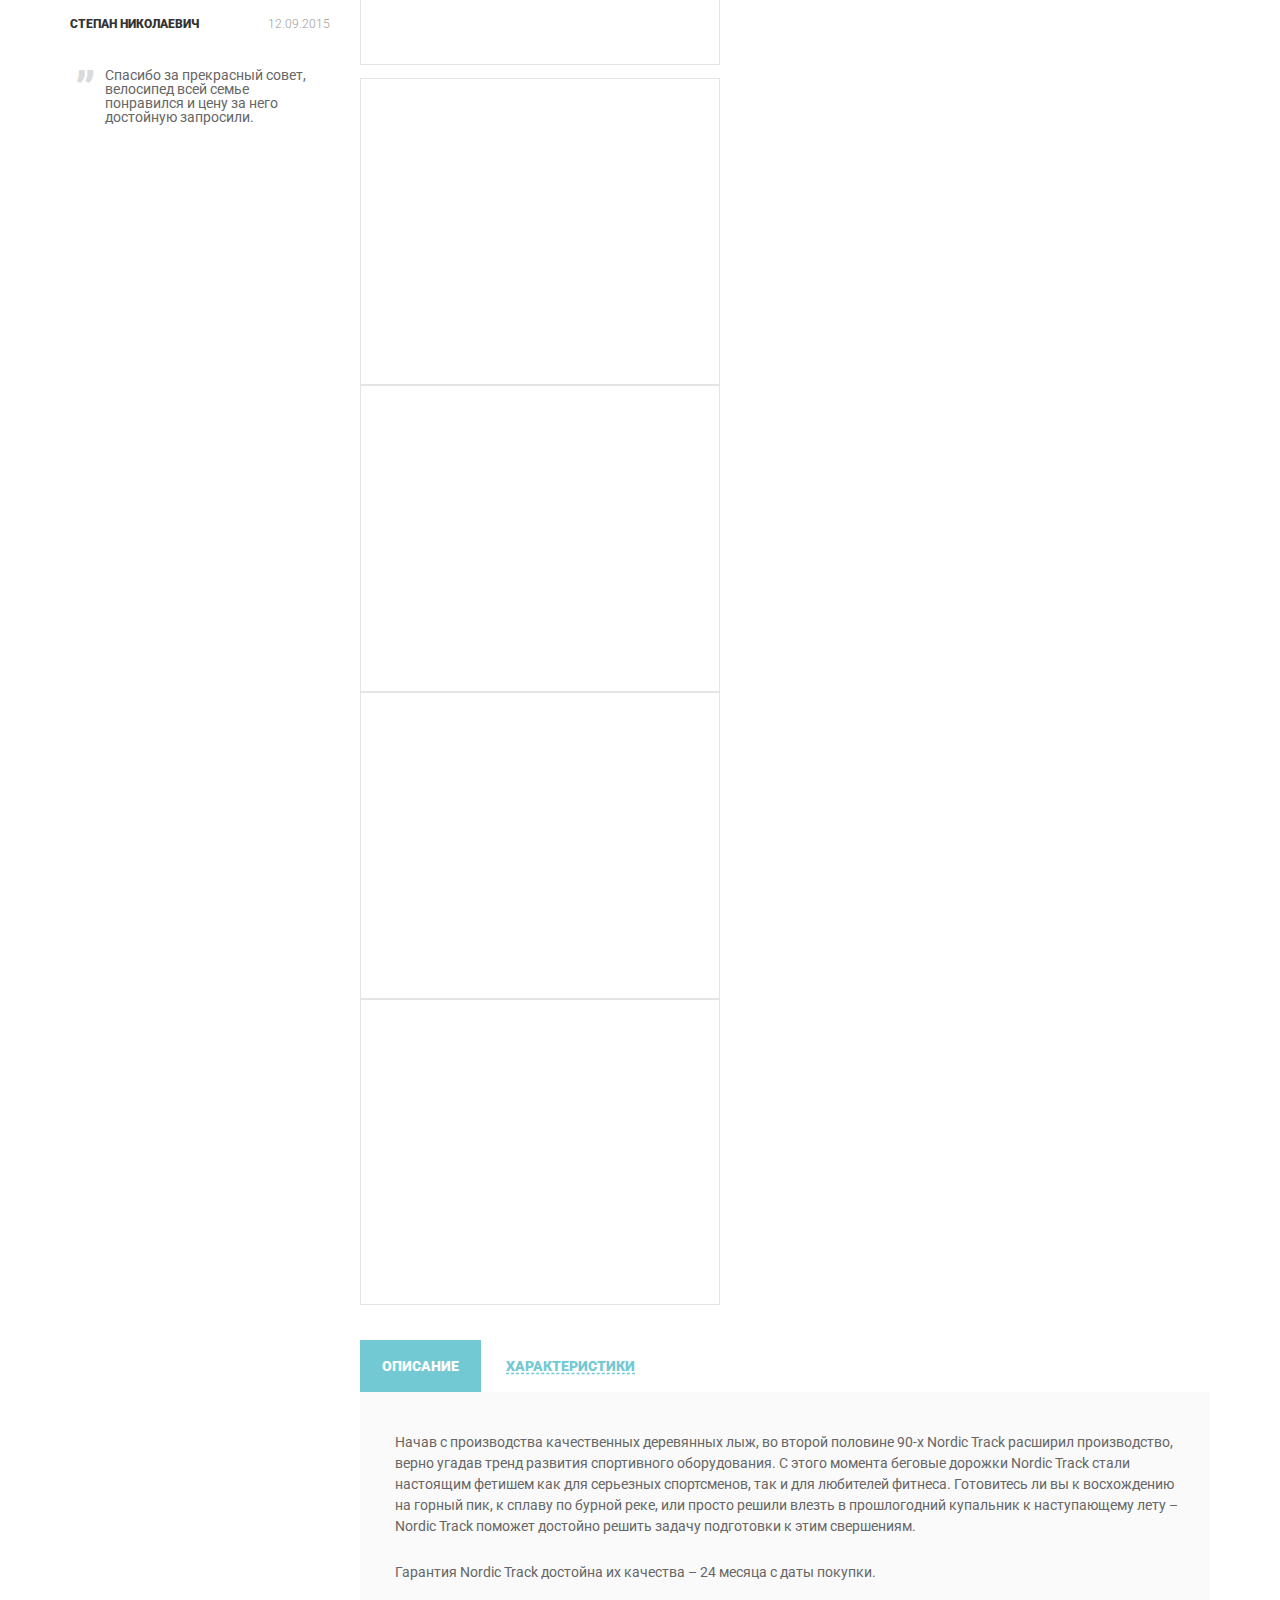
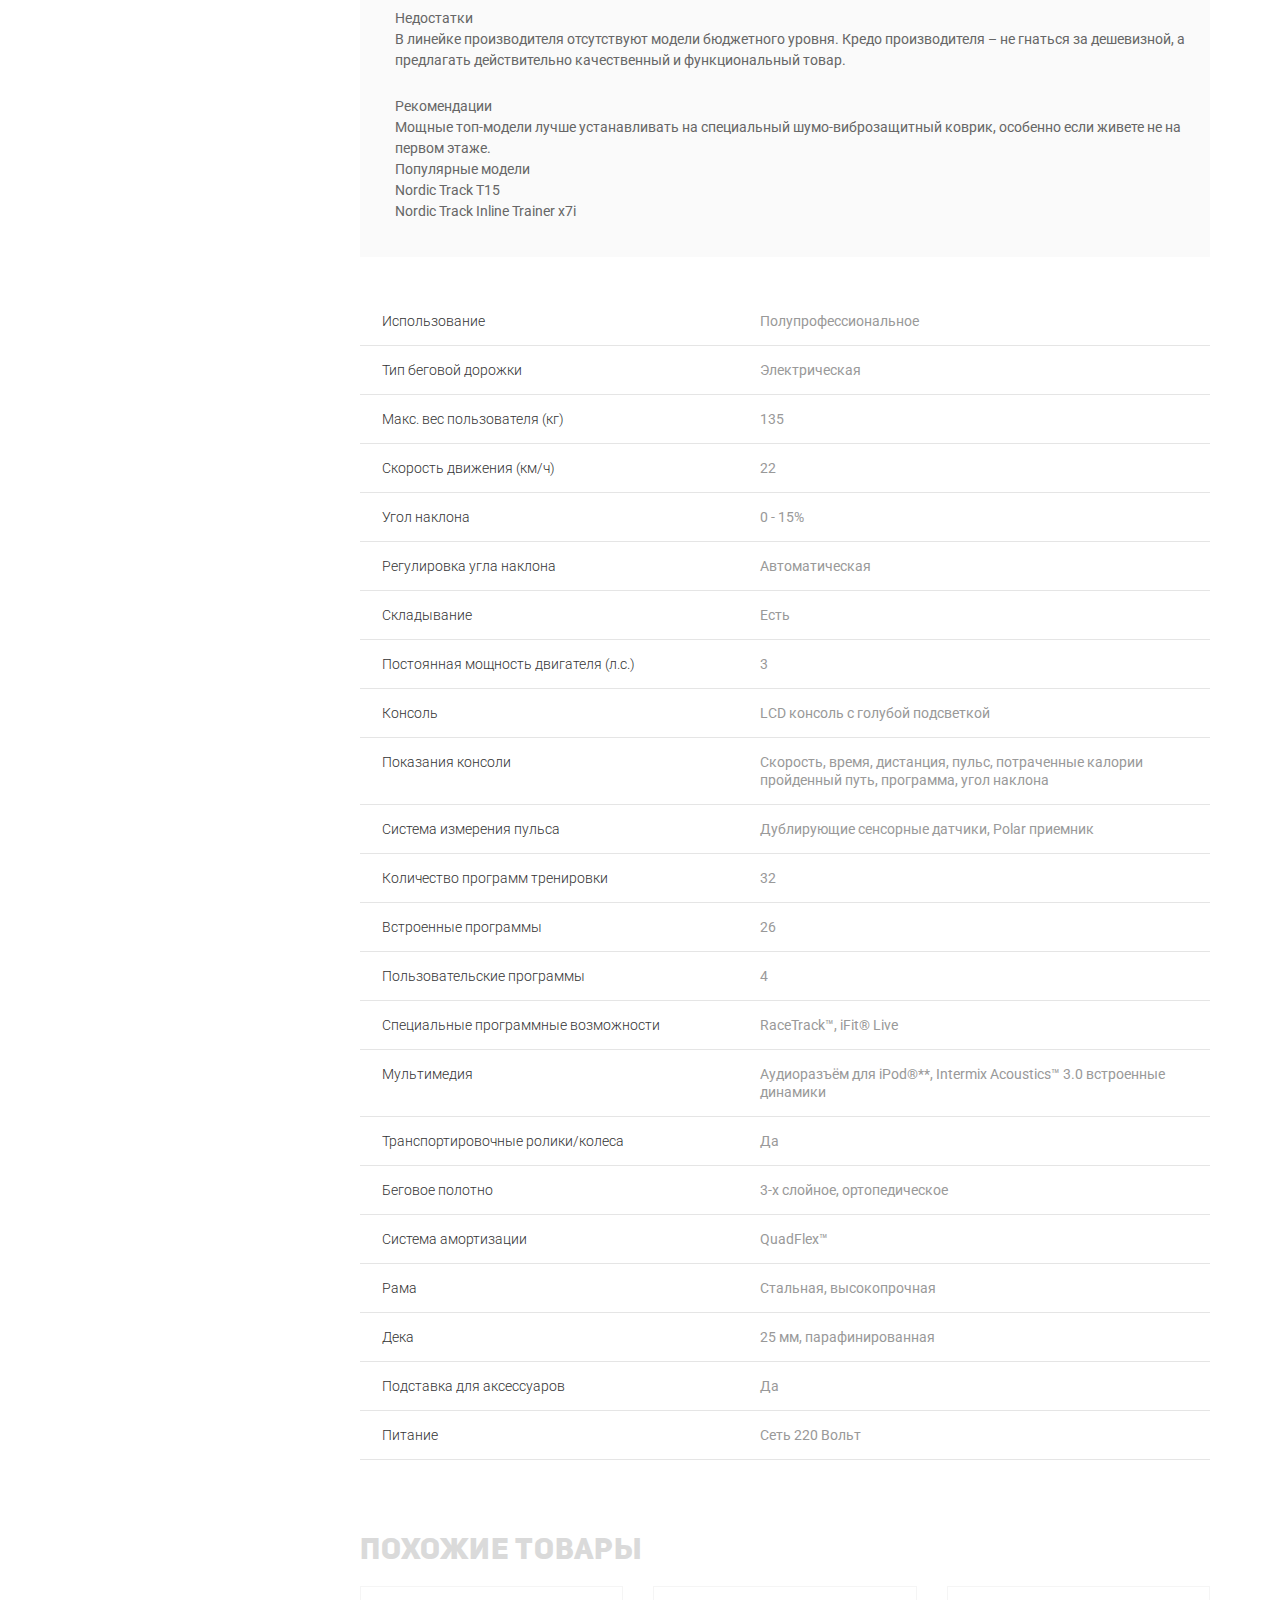
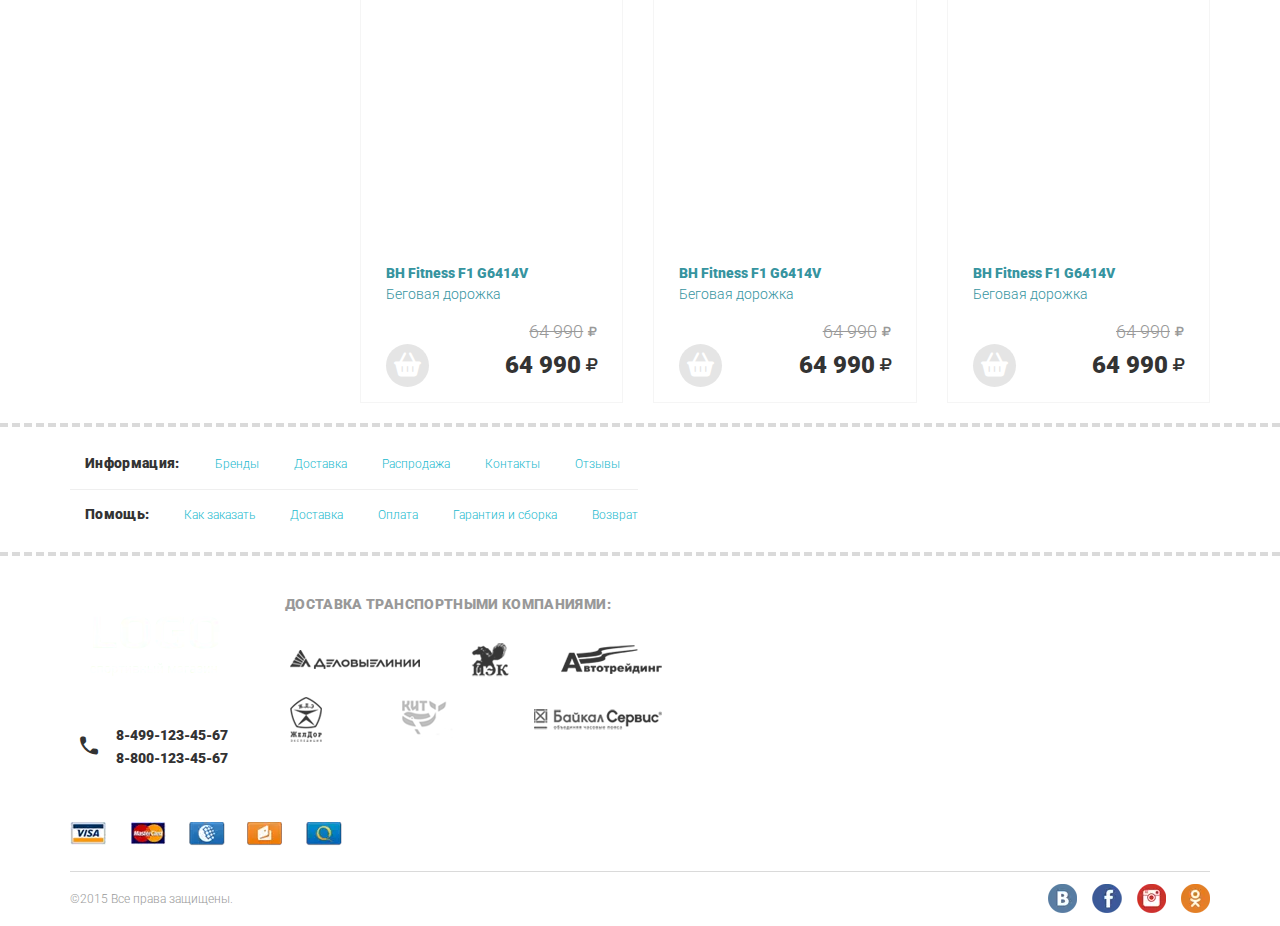
<file: product.html>
<!DOCTYPE html>
<html lang="en">
<head>
	<meta charset="utf-8">
	<meta name="viewport" content="width=device-width, initial-scale=1.0, maximum-scale=1.0, user-scalable=0">
	<title>Главная</title>
	<script type="text/javascript" src="https://vk.com/js/api/openapi.js?169&_v=20220530161539"></script>
	<link rel="stylesheet" type="text/css" href="css/style.min.css">
</head>

<body>
	<div class="wrapper">
		<header class="header">
	<div class="header__container">
		<div class="header__top top-header">
			<div class="top-header__row">
				<div class="top-header__column top-header__column_menu">
					<div class="top-header__menu menu">

						<nav class="menu__nav nav-menu">
							<ul class="nav-menu__list">
								<li class="nav-menu__item">
									<a href="" class="nav-menu__link">Бренды</a>
								</li>
								<li class="nav-menu__item">
									<a href="" class="nav-menu__link">Распродажа</a>
								</li>
								<li class="nav-menu__item">
									<a href="" class="nav-menu__link">Доставка и Сборка</a>
								</li>
								<li class="nav-menu__item">
									<a href="" class="nav-menu__link">Гарантия</a>
								</li>
								<li class="nav-menu__item">
									<a href="" class="nav-menu__link">Оплата</a>
								</li>
								<li class="nav-menu__item">
									<a href="" class="nav-menu__link">Контакты</a>
								</li>
							</ul>
						</nav>
					</div>
				</div>
				<div class="top-header__column top-header__column_logo">
					<a href="" class="top-header__logo">
						<picture><source srcset="img/logo.webp" type="image/webp"><img src="img/logo.png" alt="Логотип"></picture>
					</a>
				</div>
				<div class="top-header__column top-header__column_actions">
					<div class="top-header__actions actions-top-header">
						<div class="actions-top-header__item">
							<a href="tel:84991234567" class="actions-top-header__icon _icon-phone"></a>
							<div class="actions-top-header__block">
								<div class="actions-top-header__label">Москва</div>
								<a href="tel:84991234567" class="actions-top-header__phone">8-499-123-45-67</a>
							</div>
						</div>
						<div class="actions-top-header__item">
							<div class="actions-top-header__block">
								<div class="actions-top-header__label">Бесплатно для России</div>
								<a href="tel:84991234567" class="actions-top-header__phone">8-499-123-45-67</a>
							</div>
						</div>
					</div>
					<!-- Бургер можно переместить в любое место -->
					<button type="button" class="menu__burger burger-menu">
						<span></span>
					</button>
				</div>
			</div>
		</div>
		<div class="header__bottom bottom-header">
			<div class="bottom-header__row">
				<div data-da=".nav-menu, 575.98, first" class="bottom-header__column">
					<div class="bottom-header__item bottom-header__item_first">
						<a href="" class="bottom-header__link _icon-join"><span>Вход</span></a>
						<a href="" class="bottom-header__link _icon-user"><span>Регистрация</span></a>
						<a href="mailto:sport@gmail.com"
							class="bottom-header__link bottom-header__link_mail _icon-mail"><span>sport@gmail.com</span></a>
					</div>
				</div>
				<div class="bottom-header__column bottom-header__column_second">
					<div class="bottom-header__item">
						<a data-da=".bottom-header__item_first,575.98" href=""
							class="bottom-header__link bottom-header__link_callback _icon-callback"><span>Обратный
								звонок</span></a>
						<div data-da=".top-header__column_menu, 991.98" class="bottom-header__calend _icon-calendar">
							<div class="bottom-header__block">
								<div class="bottom-header__data"><span>Пн–Пт:</span> 09:00–21:00;</div>
								<div class="bottom-header__data"><span>Сб–Вс:</span> 10:00–20:00</div>
							</div>
						</div>
						<a data-da=".top-header__column_actions, 991.98, 1" href="#"
							class="bottom-header__cart _icon-basket"><span>12</span></a>
					</div>
				</div>
			</div>
		</div>
	</div>
</header>
		<main class="page">
			<section class="main">
				<div class="main__container">
					<aside data-da=".content-main, 991.98, 1" class="main__side side">
						<div class="side__catalog catalog-side">
	<div class="catalog-side__header">
		<div class="catalog-side__title">Каталог товаров</div>
		<button type="button" class="catalog-side__burger">
			<span></span>
		</button>
	</div>
	<div class="catalog-side__body">
		<ul data-one-spoller data-spollers="991.98, max" class="catalog-side__list">
			<li class="catalog-side__li catalog-side__li_parent">
				<a data-spoller href="" class="catalog-side__link catalog-side__link_parent _icon-arrows-right">Беговые
					дорожки </a>
				<div class="catalog-side__submenu submenu-side">
					<div class="submenu-side__content">
						<ul class="submenu-side__list">
							<li class="submenu-side__li"><a href="" class="submenu-side__link">Всепогодный</a></li>
							<li class="submenu-side__li"><a href="" class="submenu-side__link">Для помещений</a></li>
							<li class="submenu-side__li"><a href="" class="submenu-side__link">Профессиональный</a></li>
							<li class="submenu-side__li"><a href="" class="submenu-side__link">Любительский</a></li>
						</ul>
						<div class="submenu-side__body">
							<div class="submenu-side__card card-product ">
								<div class="card-product__labels">
									<div class="card-product__label">Товар дня</div>
								</div>
								<a href="" class="card-product__image card-product__image_little _ibg">
									<picture><source srcset="img/sidebar/01.webp" type="image/webp"><img src="img/sidebar/01.jpg" alt="image"></picture>
								</a>
								<div class="card-product__body ">
									<a href="" class="card-product__title">
										<p>Домашний теннисный стол</p>
										<p>Donic Indoor Roller 800 Green</p>
									</a>
									<div class="card-product__actions">
										<a href="" class="card-product__cart _icon-basket"></a>
										<div class="card-product__price _icon-rub"><span>64 990</span></div>
									</div>
								</div>
							</div>
						</div>
					</div>
				</div>
			</li>
			<li class="catalog-side__li catalog-side__li_parent">
				<a data-spoller href=""
					class="catalog-side__link catalog-side__link_parent _icon-arrows-right">Эллиптические
					тренажеры</a>
				<div class="catalog-side__submenu submenu-side">
					<div class="submenu-side__content">
						<ul class="submenu-side__list">
							<li class="submenu-side__li"><a href="" class="submenu-side__link">Всепогодный</a></li>
							<li class="submenu-side__li"><a href="" class="submenu-side__link">Для помещений</a></li>
							<li class="submenu-side__li"><a href="" class="submenu-side__link">Профессиональный</a></li>
							<li class="submenu-side__li"><a href="" class="submenu-side__link">Любительский</a></li>
						</ul>
						<div class="submenu-side__body">
							<div class="submenu-side__card card-product ">
								<div class="card-product__labels">
									<div class="card-product__label">Товар дня</div>
								</div>
								<a href="" class="card-product__image card-product__image_little _ibg">
									<picture><source srcset="img/sidebar/01.webp" type="image/webp"><img src="img/sidebar/01.jpg" alt="image"></picture>
								</a>
								<div class="card-product__body ">
									<a href="" class="card-product__title">
										<p>Домашний теннисный стол</p>
										<p>Donic Indoor Roller 800 Green</p>
									</a>
									<div class="card-product__actions">
										<a href="" class="card-product__cart _icon-basket"></a>
										<div class="card-product__price _icon-rub"><span>64 990</span></div>
									</div>
								</div>
							</div>
						</div>
					</div>
				</div>
			</li>
			<li class="catalog-side__li"><a href="" class="catalog-side__link">Велотренажеры</a></li>
			<li class="catalog-side__li"><a href="" class="catalog-side__link">Гребные тренажеры</a></li>
			<li class="catalog-side__li"><a href="" class="catalog-side__link">Вибромассажеры</a></li>
			<li class="catalog-side__li catalog-side__li_parent">
				<a data-spoller href="" class="catalog-side__link catalog-side__link_parent _icon-arrows-right">Теннисные
					столы
				</a>
				<div class="catalog-side__submenu submenu-side">
					<div class="submenu-side__content">
						<ul class="submenu-side__list">
							<li class="submenu-side__li"><a href="" class="submenu-side__link">Всепогодный</a></li>
							<li class="submenu-side__li"><a href="" class="submenu-side__link">Для помещений</a></li>
							<li class="submenu-side__li"><a href="" class="submenu-side__link">Профессиональный</a></li>
							<li class="submenu-side__li"><a href="" class="submenu-side__link">Любительский</a></li>
						</ul>
						<div class="submenu-side__body">
							<div class="submenu-side__card card-product ">
								<div class="card-product__labels">
									<div class="card-product__label">Товар дня</div>
								</div>
								<a href="" class="card-product__image card-product__image_little _ibg">
									<picture><source srcset="img/sidebar/01.webp" type="image/webp"><img src="img/sidebar/01.jpg" alt="image"></picture>
								</a>
								<div class="card-product__body ">
									<a href="" class="card-product__title">
										<p>Домашний теннисный стол</p>
										<p>Donic Indoor Roller 800 Green</p>
									</a>
									<div class="card-product__actions">
										<a href="" class="card-product__cart _icon-basket"></a>
										<div class="card-product__price _icon-rub"><span>64 990</span></div>
									</div>
								</div>
							</div>
						</div>
					</div>
				</div>
			</li>
			<li class="catalog-side__li"><a href="" class="catalog-side__link">Баскетбол</a></li>
			<li class="catalog-side__li catalog-side__li_parent">
				<a data-spoller href="" class="catalog-side__link catalog-side__link_parent _icon-arrows-right">Массажные
					кресла</a>
				<div class="catalog-side__submenu submenu-side">
					<div class="submenu-side__content">
						<ul class="submenu-side__list">
							<li class="submenu-side__li"><a href="" class="submenu-side__link">Всепогодный</a></li>
							<li class="submenu-side__li"><a href="" class="submenu-side__link">Для помещений</a></li>
							<li class="submenu-side__li"><a href="" class="submenu-side__link">Профессиональный</a></li>
							<li class="submenu-side__li"><a href="" class="submenu-side__link">Любительский</a></li>
						</ul>
						<div class="submenu-side__body">
							<div class="submenu-side__card card-product ">
								<div class="card-product__labels">
									<div class="card-product__label">Товар дня</div>
								</div>
								<a href="" class="card-product__image card-product__image_little _ibg">
									<picture><source srcset="img/sidebar/01.webp" type="image/webp"><img src="img/sidebar/01.jpg" alt="image"></picture>
								</a>
								<div class="card-product__body ">
									<a href="" class="card-product__title">
										<p>Домашний теннисный стол</p>
										<p>Donic Indoor Roller 800 Green</p>
									</a>
									<div class="card-product__actions">
										<a href="" class="card-product__cart _icon-basket"></a>
										<div class="card-product__price _icon-rub"><span>64 990</span></div>
									</div>
								</div>
							</div>
						</div>
					</div>
				</div>
			</li>
			<li class="catalog-side__li catalog-side__li_parent">
				<a data-spoller href="" class="catalog-side__link catalog-side__link_parent _icon-arrows-right">Массажные
					столы </a>
				<div class="catalog-side__submenu submenu-side">
					<div class="submenu-side__content">
						<ul class="submenu-side__list">
							<li class="submenu-side__li"><a href="" class="submenu-side__link">Всепогодный</a></li>
							<li class="submenu-side__li"><a href="" class="submenu-side__link">Для помещений</a></li>
							<li class="submenu-side__li"><a href="" class="submenu-side__link">Профессиональный</a></li>
							<li class="submenu-side__li"><a href="" class="submenu-side__link">Любительский</a></li>
						</ul>
						<div class="submenu-side__body">
							<div class="submenu-side__card card-product ">
								<div class="card-product__labels">
									<div class="card-product__label">Товар дня</div>
								</div>
								<a href="" class="card-product__image card-product__image_little _ibg">
									<picture><source srcset="img/sidebar/01.webp" type="image/webp"><img src="img/sidebar/01.jpg" alt="image"></picture>
								</a>
								<div class="card-product__body ">
									<a href="" class="card-product__title">
										<p>Домашний теннисный стол</p>
										<p>Donic Indoor Roller 800 Green</p>
									</a>
									<div class="card-product__actions">
										<a href="" class="card-product__cart _icon-basket"></a>
										<div class="card-product__price _icon-rub"><span>64 990</span></div>
									</div>
								</div>
							</div>
						</div>
					</div>
				</div>
			</li>
			<li class="catalog-side__li"><a href="" class="catalog-side__link">Силовые тренажеры</a></li>
			<li class="catalog-side__li"><a href="" class="catalog-side__link">Батуты</a></li>
			<li class="catalog-side__li"><a href="" class="catalog-side__link">Детские городки</a></li>
			<li class="catalog-side__li"><a href="" class="catalog-side__link">Дачная мебель</a></li>
			<li class="catalog-side__li"><a href="" class="catalog-side__link">Уличные спортивные комплексы</a></li>
			<li class="catalog-side__li"><a href="" class="catalog-side__link">Аксессуары</a></li>
		</ul>
	</div>
</div>
						<div data-da=".content-main, 991.98,last" class="side__other">
	<div class="side__news news-side">
		<h2 class="news-side__title title-h2"><a href="">Новости</a></h2>
		<div class="news-side__body">
			<a href="" class="news-side__subtitle">Снижение цен на игровые площадки Jungle Gym</a>
			<div class="news-side__content">
				<div class="news-side__date"><span>19</span>авг</div>
				<p class="news-side__text">
					Уважаемые покупатели!
					Мы рады сообщить вам о снижении
					цены с 27 июля на детский игровой
					комплекс
				</p>
			</div>
		</div>
		<div class="news-side__body">
			<a href="" class="news-side__subtitle">Поступление батутов Eclipse!</a>
			<div class="news-side__content">
				<div class="news-side__date"><span>19</span>авг</div>
				<p class="news-side__text">
					Уважаемые покупатели!
					Мы рады сообщить вам о снижении
					цены с 27 июля на детский игровой
					комплекс
				</p>
			</div>
		</div>

	</div>
	<div class="reviews-side__reviews reviews-side">
		<h2 class="reviews-side__title title-h2"><a href="">Отзывы</a></h2>
		<div class="reviews-side__body">
			<div class="reviews-side__line">
				<a href="" class="reviews-side__subtitle">Павел Никифоров</a>
				<div class="reviews-side__date">12.09.2015</div>
			</div>
			<p class="reviews-side__text">
				Ради экономии места в тренажерном
				зале приобрел многофункциональный
				силовой тренажер Life Gear. За такую
				небольшую стоимость и с такими
				возможностями, он просто не
				заменим.
			</p>
		</div>
		<div class="reviews-side__body">
			<div class="reviews-side__line">
				<a href="" class="reviews-side__subtitle">Степан Николаевич</a>
				<div class="reviews-side__date">12.09.2015</div>
			</div>
			<p class="reviews-side__text">
				Спасибо за прекрасный совет,
				велосипед всей семье понравился
				и цену за него достойную запросили.
			</p>
		</div>
	</div>
</div>
					</aside>
					<div class="main__content content-main">
						<div data-da=".main__container, 991.98,first" class="content-main__header main-header">
	<div class="main-header__search search-main-header">
		<form action="#" class="search-main-header__form">
			<div class="search-main-header__select select-search">
				<div class="select-search__body">
					<div class="select-search__loop _icon-search"></div>
					<div class="select-search__text _icon-arrows-right"><span>Везде</span></div>

					<div class="select-search__subsearch subsearch-select">
						<div class="subsearch-select__row">
							<div class="subsearch-select__item">
								<ul class="subsearch-select__list">
									<li class="subsearch-select__li">
										<input id="c-1" type="checkbox" class="subsearch-select__checkbox">
										<label for="c-1" class="subsearch-select__label"><span>Беговые дорожки</span></label>
									</li>
									<li class="subsearch-select__li">
										<input id="c-2" type="checkbox" class="subsearch-select__checkbox">
										<label for="c-2" class="subsearch-select__label"><span>Эллиптические
												тренажеры</span></label>
									</li>
									<li class="subsearch-select__li">
										<input id="c-3" type="checkbox" class="subsearch-select__checkbox">
										<label for="c-3" class="subsearch-select__label"><span>Велотренажеры</span></label>
									</li>
									<li class="subsearch-select__li">
										<input id="c-4" type="checkbox" class="subsearch-select__checkbox">
										<label for="c-4" class="subsearch-select__label"><span>Гребные тренажеры</span></label>
									</li>
									<li class="subsearch-select__li">
										<input id="c-5" type="checkbox" class="subsearch-select__checkbox">
										<label for="c-5" class="subsearch-select__label"><span>Вибромассажеры</span></label>
									</li>
								</ul>
							</div>
							<div class="subsearch-select__item">
								<ul class="subsearch-select__list">
									<li class="subsearch-select__li">
										<input id="c-6" type="checkbox" class="subsearch-select__checkbox">
										<label for="c-6" class="subsearch-select__label">Теннисные столы</span></label>
									</li>
									<li class="subsearch-select__li">
										<input id="c-7" type="checkbox" class="subsearch-select__checkbox">
										<label for="c-7" class="subsearch-select__label">Баскетбольные щиты и
											стойки</span></label>
									</li>
									<li class="subsearch-select__li">
										<input id="c-8" type="checkbox" class="subsearch-select__checkbox">
										<label for="c-8" class="subsearch-select__label">Массажные кресла</span></label>
									</li>
									<li class="subsearch-select__li">
										<input id="c-9" type="checkbox" class="subsearch-select__checkbox">
										<label for="c-9" class="subsearch-select__label">Массажные столы</span></label>
									</li>
									<li class="subsearch-select__li">
										<input id="c-10" type="checkbox" class="subsearch-select__checkbox">
										<label for="c-10" class="subsearch-select__label">Силовые тренажеры</span></label>
									</li>
								</ul>
							</div>
							<div class="subsearch-select__item">
								<ul class="subsearch-select__list">
									<li class="subsearch-select__li">
										<input id="c-11" type="checkbox" class="subsearch-select__checkbox">
										<label for="c-11" class="subsearch-select__label"><span>Батуты</span></label>
									</li>
									<li class="subsearch-select__li">
										<input id="c-12" type="checkbox" class="subsearch-select__checkbox">
										<label for="c-12" class="subsearch-select__label"><span>Детские городки</span></label>
									</li>
									<li class="subsearch-select__li">
										<input id="c-13" type="checkbox" class="subsearch-select__checkbox">
										<label for="c-13" class="subsearch-select__label"><span>Дачная мебель</span></label>
									</li>
									<li class="subsearch-select__li">
										<input id="c-14" type="checkbox" class="subsearch-select__checkbox">
										<label for="c-14" class="subsearch-select__label"><span>Уличные спортивные
												комплексы</span></label>
									</li>
									<li class="subsearch-select__li">
										<input id="c-15" type="checkbox" class="subsearch-select__checkbox">
										<label for="c-15" class="subsearch-select__label"><span>Аксессуары</span></label>
									</li>
								</ul>
							</div>
						</div>
					</div>

				</div>
			</div>
			<input autocomplete="off" type="text" class="search-main-header__input">
			<button type="submit" class="search-main-header__button btn">Найти</button>
		</form>
	</div>
	<div class="main-header__breadcrumbs breadcrumbs-main-header">
		<div class="breadcrumbs-main-header__line">
			<a href="" class="breadcrumbs-main-header__link _icon-arrows-right"><span>Главная</span></a>
			<div class="breadcrumbs-main-header__page">Беговая дорожка</div>
		</div>
	</div>
</div>
						<section class="product">
							<h1 class="product__title"><span>BH Fitness F1 G6414V </span>Беговая дорожка</h1>
							<div class="product__body">
								<div class="product__slider slider-product">

									<div class="slider-product__main-slider main-slider-product swiper">
										<div class="main-slider-product__wrapper swiper-wrapper">
											<div class="main-slider-product__slide swiper-slide">
												<div class="main-slider-product__image _ibg-contain">
													<picture><source srcset="img/product-slider/01.webp" type="image/webp"><img src="img/product-slider/01.jpg" alt="image"></picture>
												</div>
											</div>
											<div class="main-slider-product__slide swiper-slide">
												<div class="main-slider-product__image _ibg-contain">
													<picture><source srcset="img/product-slider/01.webp" type="image/webp"><img src="img/product-slider/01.jpg" alt="image"></picture>
												</div>
											</div>
											<div class="main-slider-product__slide swiper-slide">
												<div class="main-slider-product__image _ibg-contain">
													<picture><source srcset="img/product-slider/01.webp" type="image/webp"><img src="img/product-slider/01.jpg" alt="image"></picture>
												</div>
											</div>
											<div class="main-slider-product__slide swiper-slide">
												<div class="main-slider-product__image _ibg-contain">
													<picture><source srcset="img/product-slider/01.webp" type="image/webp"><img src="img/product-slider/01.jpg" alt="image"></picture>
												</div>
											</div>
										</div>
									</div>

									<div class="slider-product__thumbs-slider thumbs-slider-product swiper">
										<div class="thumbs-slider-product__wrapper swiper-wrapper">
											<div class="thumbs-slider-product__slide swiper-slide">
												<div class="thumbs-slider-product__image _ibg-contain">
													<picture><source srcset="img/product-slider/01.webp" type="image/webp"><img src="img/product-slider/01.jpg" alt=""></picture>
												</div>
											</div>
											<div class="thumbs-slider-product__slide swiper-slide">
												<div class="thumbs-slider-product__image _ibg-contain">
													<picture><source srcset="img/product-slider/01.webp" type="image/webp"><img src="img/product-slider/01.jpg" alt=""></picture>
												</div>
											</div>
											<div class="thumbs-slider-product__slide swiper-slide">
												<div class="thumbs-slider-product__image _ibg-contain">
													<picture><source srcset="img/product-slider/01.webp" type="image/webp"><img src="img/product-slider/01.jpg" alt=""></picture>
												</div>
											</div>
											<div class="thumbs-slider-product__slide swiper-slide">
												<div class="thumbs-slider-product__image _ibg-contain">
													<picture><source srcset="img/product-slider/01.webp" type="image/webp"><img src="img/product-slider/01.jpg" alt=""></picture>
												</div>
											</div>

										</div>
									</div>

								</div>
								<div class="product__content content-product">
									<div class="content-product__body">
										<div class="content-product__top top-content-product">
											<a href="" class="top-content-product__compare _icon-compare">Сравнить</a>
											<div class="top-content-product__label">В наличии</div>
										</div>
										<div class="content-product__center center-content-product">
											<div class="center-content-product__cost">
												<div class="center-content-product__old-price _icon-rub"><span>65 990</span></div>
												<div class="center-content-product__price _icon-rub"><span>64 990</span></div>
											</div>
											<div data-quantity class="center-content-product__quantity quantity">
												<button type="button"
													class="quantity__button quantity__button_minus arrow arrow_prev _icon-arrow"></button>
												<input min="1" max="10" autocomplete="off" type="number" value="1"
													class="quantity__input">
												<button type="button"
													class="quantity__button quantity__button_plus arrow arrow_next _icon-arrow"></button>
											</div>
											<a href="" class="center-content-product__actions">
												<div class="center-content-product__text">В корзину</div>
												<div class="center-content-product__cart _icon-basket"></div>
											</a>
										</div>
										<div class="content-product__bottom bottom-content-product">
											<div class="bottom-content-product__title">В стоимость товара включено:</div>
											<div class="bottom-content-product__row">
												<div class="bottom-content-product__item">
													<div class="bottom-content-product__icon">
														<picture><source srcset="img/product-slider/repair.webp" type="image/webp"><img src="img/product-slider/repair.png" alt="repair"></picture>
													</div>
													<div class="bottom-content-product__text">Бесплатная сборка</div>
												</div>
												<div class="bottom-content-product__item">
													<div class="bottom-content-product__icon">
														<picture><source srcset="img/product-slider/auto.webp" type="image/webp"><img src="img/product-slider/auto.png" alt="auto"></picture>
													</div>
													<div class="bottom-content-product__text">Бесплатная доставка</div>
												</div>
												<div class="bottom-content-product__item">
													<div class="bottom-content-product__icon">
														<picture><source srcset="img/product-slider/guarantee.webp" type="image/webp"><img src="img/product-slider/guarantee.png" alt="guarantee"></picture>
													</div>
													<div class="bottom-content-product__text">Гарантия</div>
												</div>
											</div>
										</div>
									</div>
								</div>
							</div>
							<div class="product__tabs tabs-product">
								<div data-tabs class="tabs-product__tabs tabs">
									<nav data-tabs-titles class="tabs__nav">
										<button type="button" class="tabs__title _tab-active">Описание</button>
										<button type="button" class="tabs__title ">Характеристики</button>
									</nav>
									<div data-tabs-content class="tabs__content">
										<div class="tabs__item item-tabs item-tabs_padding">
											<div class="item-tabs__text">
												<p>
													Начав с производства качественных деревянных лыж, во второй половине 90-х Nordic
													Track расширил производство,
													верно угадав тренд развития спортивного оборудования. С этого момента беговые
													дорожки Nordic Track стали
													настоящим фетишем как для серьезных спортсменов, так и для любителей фитнеса.
													Готовитесь ли вы к восхождению
													на горный пик, к сплаву по бурной реке, или просто решили влезть в прошлогодний
													купальник к наступающему лету –
													Nordic Track поможет достойно решить задачу подготовки к этим свершениям.
												</p>
												<p>Гарантия Nordic Track достойна их качества – 24 месяца с даты покупки.</p>
												<p>
													Недостатки<br>
													В линейке производителя отсутствуют модели бюджетного уровня. Кредо производителя
													– не гнаться за дешевизной, а
													предлагать действительно качественный и функциональный товар.
												</p>
												<p>
													Рекомендации <br>
													Мощные топ-модели лучше устанавливать на специальный шумо-виброзащитный коврик,
													особенно если живете не на
													первом этаже. <br>
													Популярные модели <br>
													Nordic Track T15 <br>
													Nordic Track Inline Trainer x7i
												</p>
											</div>
										</div>
										<div class="tabs__item item-tabs">
											<div class="item-tabs__block">
												<div class="item-tabs__line">
													<div class="item-tabs__label">Использование</div>
													<div class="item-tabs__value">Полупрофессиональное</div>
												</div>
												<div class="item-tabs__line">
													<div class="item-tabs__label">Тип беговой дорожки</div>
													<div class="item-tabs__value">Электрическая</div>
												</div>
												<div class="item-tabs__line">
													<div class="item-tabs__label">Макс. вес пользователя (кг)</div>
													<div class="item-tabs__value">135</div>
												</div>
												<div class="item-tabs__line">
													<div class="item-tabs__label">Скорость движения (км/ч)</div>
													<div class="item-tabs__value">22</div>
												</div>
												<div class="item-tabs__line">
													<div class="item-tabs__label">Угол наклона</div>
													<div class="item-tabs__value">0 - 15%</div>
												</div>
												<div class="item-tabs__line">
													<div class="item-tabs__label">Регулировка угла наклона</div>
													<div class="item-tabs__value">Автоматическая</div>
												</div>
												<div class="item-tabs__line">
													<div class="item-tabs__label">Складывание</div>
													<div class="item-tabs__value">Есть</div>
												</div>
												<div class="item-tabs__line">
													<div class="item-tabs__label">Постоянная мощность двигателя (л.с.)</div>
													<div class="item-tabs__value">3</div>
												</div>
												<div class="item-tabs__line">
													<div class="item-tabs__label">Консоль</div>
													<div class="item-tabs__value">LCD консоль с голубой подсветкой</div>
												</div>
												<div class="item-tabs__line">
													<div class="item-tabs__label">Показания консоли</div>
													<div class="item-tabs__value">Скорость, время, дистанция, пульс, потраченные
														калории<br>пройденный путь, программа, угол наклона</div>
												</div>
												<div class="item-tabs__line">
													<div class="item-tabs__label">Система измерения пульса</div>
													<div class="item-tabs__value">Дублирующие сенсорные датчики, Polar приемник</div>
												</div>
												<div class="item-tabs__line">
													<div class="item-tabs__label">Количество программ тренировки</div>
													<div class="item-tabs__value">32</div>
												</div>
												<div class="item-tabs__line">
													<div class="item-tabs__label">Встроенные программы</div>
													<div class="item-tabs__value">26</div>
												</div>
												<div class="item-tabs__line">
													<div class="item-tabs__label">Пользовательские программы</div>
													<div class="item-tabs__value">4</div>
												</div>
												<div class="item-tabs__line">
													<div class="item-tabs__label">Специальные программные возможности</div>
													<div class="item-tabs__value">RaceTrack™, iFit® Live</div>
												</div>
												<div class="item-tabs__line">
													<div class="item-tabs__label">Мультимедия</div>
													<div class="item-tabs__value">Аудиоразъём для iPod®**, Intermix Acoustics™ 3.0
														встроенные
														<br>динамики
													</div>
												</div>
												<div class="item-tabs__line">
													<div class="item-tabs__label">Транспортировочные ролики/колеса </div>
													<div class="item-tabs__value">Да</div>
												</div>
												<div class="item-tabs__line">
													<div class="item-tabs__label">Беговое полотно</div>
													<div class="item-tabs__value">3-х слойное, ортопедическое</div>
												</div>
												<div class="item-tabs__line">
													<div class="item-tabs__label">Система амортизации</div>
													<div class="item-tabs__value">QuadFlex™</div>
												</div>
												<div class="item-tabs__line">
													<div class="item-tabs__label">Рама</div>
													<div class="item-tabs__value">Стальная, высокопрочная</div>
												</div>
												<div class="item-tabs__line">
													<div class="item-tabs__label">Дека</div>
													<div class="item-tabs__value">25 мм, парафинированная</div>
												</div>
												<div class="item-tabs__line">
													<div class="item-tabs__label">Подставка для аксессуаров</div>
													<div class="item-tabs__value">Да</div>
												</div>
												<div class="item-tabs__line">
													<div class="item-tabs__label">Питание</div>
													<div class="item-tabs__value">Сеть 220 Вольт</div>
												</div>
											</div>
										</div>
									</div>
								</div>
							</div>
							<div class="product__similar similar-product">
								<h2 class="similar-product__title title-h2">Похожие товары</h2>
								<div class="similar-product__items items-products">
									<div class="card-product card-product_hover">
	<a href="" class="card-product__image _ibg">
		<picture><source srcset="img/products-slider/01.webp" type="image/webp"><img src="img/products-slider/01.jpg" alt="image"></picture>
	</a>
	<div class="card-product__body">
		<div class="card-product__left">
			<a href="" class="card-product__title">
				<span>BH Fitness F1 G6414V</span> Беговая дорожка
			</a>
			<div class="card-product__hover hover-card-product">
				<div class="hover-card-product__content">
					<a href="" class="hover-card-product__title">
						<span>BH Fitness F1 G6414V</span> Беговая дорожка
					</a>
					<div class="hover-card-product__table">
						<div class="hover-card-product__text">Тип беговой дорожки: <span>Электрическая</span></div>
						<div class="hover-card-product__text">Скорость движения (км/ч): <span>22</span></div>
						<div class="hover-card-product__text">Складывание: <span>Есть</span></div>
					</div>
					<button data-compare-number=""
						class="hover-card-product__compare _icon-compare"><span>Сравнить</span></button>
					<a href="" class="hover-card-product__cart _icon-basket"></a>
				</div>
				<div class="hover-card-product__stock">В наличии</div>
			</div>
		</div>

		<div class="card-product__right">
			<div class="card-product__old-price _icon-rub"><span>64 990</span></div>
			<div class="card-product__actions">
				<a href="" class="card-product__cart _icon-basket"></a>
				<div class="card-product__price _icon-rub"><span>64 990</span></div>
			</div>
		</div>
	</div>


</div>
									<div class="card-product card-product_hover">
	<a href="" class="card-product__image _ibg">
		<picture><source srcset="img/products-slider/01.webp" type="image/webp"><img src="img/products-slider/01.jpg" alt="image"></picture>
	</a>
	<div class="card-product__body">
		<div class="card-product__left">
			<a href="" class="card-product__title">
				<span>BH Fitness F1 G6414V</span> Беговая дорожка
			</a>
			<div class="card-product__hover hover-card-product">
				<div class="hover-card-product__content">
					<a href="" class="hover-card-product__title">
						<span>BH Fitness F1 G6414V</span> Беговая дорожка
					</a>
					<div class="hover-card-product__table">
						<div class="hover-card-product__text">Тип беговой дорожки: <span>Электрическая</span></div>
						<div class="hover-card-product__text">Скорость движения (км/ч): <span>22</span></div>
						<div class="hover-card-product__text">Складывание: <span>Есть</span></div>
					</div>
					<button data-compare-number=""
						class="hover-card-product__compare _icon-compare"><span>Сравнить</span></button>
					<a href="" class="hover-card-product__cart _icon-basket"></a>
				</div>
				<div class="hover-card-product__stock">В наличии</div>
			</div>
		</div>

		<div class="card-product__right">
			<div class="card-product__old-price _icon-rub"><span>64 990</span></div>
			<div class="card-product__actions">
				<a href="" class="card-product__cart _icon-basket"></a>
				<div class="card-product__price _icon-rub"><span>64 990</span></div>
			</div>
		</div>
	</div>


</div>
									<div class="card-product card-product_hover">
	<a href="" class="card-product__image _ibg">
		<picture><source srcset="img/products-slider/01.webp" type="image/webp"><img src="img/products-slider/01.jpg" alt="image"></picture>
	</a>
	<div class="card-product__body">
		<div class="card-product__left">
			<a href="" class="card-product__title">
				<span>BH Fitness F1 G6414V</span> Беговая дорожка
			</a>
			<div class="card-product__hover hover-card-product">
				<div class="hover-card-product__content">
					<a href="" class="hover-card-product__title">
						<span>BH Fitness F1 G6414V</span> Беговая дорожка
					</a>
					<div class="hover-card-product__table">
						<div class="hover-card-product__text">Тип беговой дорожки: <span>Электрическая</span></div>
						<div class="hover-card-product__text">Скорость движения (км/ч): <span>22</span></div>
						<div class="hover-card-product__text">Складывание: <span>Есть</span></div>
					</div>
					<button data-compare-number=""
						class="hover-card-product__compare _icon-compare"><span>Сравнить</span></button>
					<a href="" class="hover-card-product__cart _icon-basket"></a>
				</div>
				<div class="hover-card-product__stock">В наличии</div>
			</div>
		</div>

		<div class="card-product__right">
			<div class="card-product__old-price _icon-rub"><span>64 990</span></div>
			<div class="card-product__actions">
				<a href="" class="card-product__cart _icon-basket"></a>
				<div class="card-product__price _icon-rub"><span>64 990</span></div>
			</div>
		</div>
	</div>


</div>
								</div>
							</div>
						</section>
					</div>
				</div>
			</section>
		</main>
		<footer class="footer">
	<div class="footer__info info-footer">
		<div class="info-footer__line">
			<div class="info-footer__container">
				<div class="info-footer__body">
					<div class="info-footer__item">
						<div class="info-footer__title">Информация:</div>
						<ul class="info-footer__list">
							<li class="info-footer__li"><a href="" class="info-footer__link">Бренды</a></li>
							<li class="info-footer__li"><a href="" class="info-footer__link">Доставка</a></li>
							<li class="info-footer__li"><a href="" class="info-footer__link">Распродажа</a></li>
							<li class="info-footer__li"><a href="" class="info-footer__link">Контакты</a></li>
							<li class="info-footer__li"><a href="" class="info-footer__link">Отзывы</a></li>
						</ul>
					</div>
					<div class="info-footer__item">
						<div class="info-footer__title">Помощь:</div>
						<ul class="info-footer__list">
							<li class="info-footer__li"><a href="" class="info-footer__link">Как заказать</a></li>
							<li class="info-footer__li"><a href="" class="info-footer__link">Доставка</a></li>
							<li class="info-footer__li"><a href="" class="info-footer__link">Оплата</a></li>
							<li class="info-footer__li"><a href="" class="info-footer__link">Гарантия и сборка</a></li>
							<li class="info-footer__li"><a href="" class="info-footer__link">Возврат</a></li>
						</ul>
					</div>
				</div>
			</div>
		</div>
	</div>
	<div class="footer__container">
		<div class="footer__top top-footer">
			<div class="top-footer__actions">
				<div class="top-footer__body">
					<div class="top-footer__block">
						<a href="" class="top-footer__logo">
							<picture><source srcset="img/logo.webp" type="image/webp"><img src="img/logo.png" alt="logo"></picture>
						</a>
						<div class="top-footer__phones-wrap ">
							<div class="top-footer__phone-icon _icon-phone"></div>
							<div class="top-footer__phones">
								<a href="tel:88001234567" class="top-footer__phone">8-499-123-45-67</a>
								<a href="tel:88001234567" class="top-footer__phone">8-800-123-45-67</a>
							</div>
						</div>
					</div>
					<div class="top-footer__delivery">
						<div class="top-footer__title">Доставка транспортными компаниями:</div>
						<div class="top-footer__brands">
							<div class="top-footer__brand"><picture><source srcset="img/footer/06.webp" type="image/webp"><img src="img/footer/06.png" alt="brand"></picture></div>
							<div class="top-footer__brand"><picture><source srcset="img/footer/05.webp" type="image/webp"><img src="img/footer/05.png" alt="brand"></picture></div>
							<div class="top-footer__brand"><picture><source srcset="img/footer/04.webp" type="image/webp"><img src="img/footer/04.png" alt="brand"></picture></div>
							<div class="top-footer__brand"><picture><source srcset="img/footer/03.webp" type="image/webp"><img src="img/footer/03.png" alt="brand"></picture></div>
							<div class="top-footer__brand"><picture><source srcset="img/footer/02.webp" type="image/webp"><img src="img/footer/02.png" alt="brand"></picture></div>
							<div class="top-footer__brand"><picture><source srcset="img/footer/01.webp" type="image/webp"><img src="img/footer/01.png" alt="brand"></picture></div>
						</div>
					</div>
				</div>
				<div class="top-footer__payments">
					<picture><source srcset="img/footer/payment.webp" type="image/webp"><img src="img/footer/payment.png" alt="payment"></picture>
				</div>
			</div>
			<div class="top-footer__vk vk-footer">
				<div class="vk-footer__item" id="vk-footer__item_0">
					<div class="vk-footer__body" id="vk-footer__body_0"></div>
				</div>
				<div class="vk-footer__item" id="vk-footer__item_1">
					<div class="vk-footer__body" id="vk-footer__body_1"></div>
				</div>
			</div>
		</div>
		<div class="footer__bottom bottom-footer">
			<div class="bottom-footer__copy">©2015 Все права защищены.</div>
			<ul class="bottom-footer__socials">
				<li class="bottom-footer__social">
					<a href="" class="bottom-footer__link"><picture><source srcset="img/footer/vk.webp" type="image/webp"><img src="img/footer/vk.png" alt="vk"></picture></a>
				</li>
				<li class="bottom-footer__social">
					<a href="" class="bottom-footer__link"><picture><source srcset="img/footer/fb.webp" type="image/webp"><img src="img/footer/fb.png" alt="fb"></picture></a>
				</li>
				<li class="bottom-footer__social">
					<a href="" class="bottom-footer__link"><picture><source srcset="img/footer/in.webp" type="image/webp"><img src="img/footer/in.png" alt="in"></picture></a>
				</li>
				<li class="bottom-footer__social">
					<a href="" class="bottom-footer__link"><picture><source srcset="img/footer/ok.webp" type="image/webp"><img src="img/footer/ok.png" alt="ok"></picture></a>
				</li>
			</ul>
		</div>
	</div>
</footer>
	</div>

	<script src="js/app.min.js"></script>
</body>

</html>
</file>
<file: css/style.min.css>
@charset "UTF-8";@import url(https://fonts.googleapis.com/css?family=Roboto:300,regular,500,700,900&display=swap);@import url(https://fonts.googleapis.com/css?family=Play:700&display=swap);*{padding:0;margin:0;border:0}*,:after,:before{-webkit-box-sizing:border-box;box-sizing:border-box}:active,:focus{outline:0}a:active,a:focus{outline:0}aside,footer,header,nav{display:block}body,html{height:100%;width:100%;font-size:100%;line-height:1;font-size:1rem;-ms-text-size-adjust:100%;-moz-text-size-adjust:100%;-webkit-text-size-adjust:100%}button,form,input{background-color:inherit}button,input,textarea{font-family:inherit}input::-ms-clear{display:none}button{cursor:pointer;font-size:100%}button::-moz-focus-inner{padding:0;border:0}a{font-size:100%;color:inherit}a,a:visited{text-decoration:none}a:hover{text-decoration:none}ul li{list-style:none}img{vertical-align:top}h1,h2,h3,h4,h5,h6{font-size:inherit;font-weight:inherit}input[type=number]{-moz-appearance:textfield}input::-webkit-inner-spin-button,input::-webkit-outer-spin-button{-webkit-appearance:none}@font-face{font-family:icons;font-display:swap;src:url(../fonts/icons.woff2) format("woff2"),url(../fonts/icons.woff) format("woff");font-weight:400;font-style:normal}@font-face{font-family:Uni Sans;font-display:swap;src:url("../fonts/Uni Sans.woff2") format("woff2"),url("../fonts/Uni Sans.woff") format("woff");font-weight:400;font-style:normal}[class*=" _icon-"]::before,[class^=_icon-]::before{font-family:icons;display:block;font-style:normal;font-weight:400;font-variant:normal;text-transform:none;line-height:1;-webkit-font-smoothing:antialiased;-moz-osx-font-smoothing:grayscale}._icon-arrow:before{content:"\e900"}._icon-arrows-right:before{content:"\e901"}._icon-basket:before{content:"\e902"}._icon-calendar:before{content:"\e903"}._icon-callback:before{content:"\e904"}._icon-mail:before{content:"\e905"}._icon-phone:before{content:"\e906"}._icon-user:before{content:"\e907"}._icon-join:before{content:"\e908"}._icon-rub:before{content:"\e909"}._icon-search:before{content:"\e90a"}._icon-trash:before{content:"\e90b"}._icon-compare:before{content:"\e90c"}body{font-family:Roboto;font-size:.875rem;color:#fff}body._lock{overflow:hidden}._ibg{background-position:center;background-size:cover;background-repeat:no-repeat;position:relative}._ibg img{width:0;height:0;position:absolute;top:0;left:0;opacity:0;visibility:hidden}._ibg-contain{background-position:center;background-size:contain;background-repeat:no-repeat;position:relative}._ibg-contain img{width:0;height:0;position:absolute;top:0;left:0;opacity:0;visibility:hidden}.title-h2{font-family:"Uni Sans";font-size:1.875rem;line-height:1.2;font-weight:900;text-transform:uppercase;letter-spacing:.025em;color:#dadada}.btn{padding:.3125rem 1.5625rem;min-height:2.5rem;font-size:.75rem;line-height:1.5;font-weight:900;text-transform:uppercase;color:#fff;background-color:#f68038;-webkit-transition:all .3s ease 0s;-o-transition:all .3s ease 0s;transition:all .3s ease 0s}.arrow{cursor:pointer;font-size:2.375rem;line-height:1.2;font-weight:900;text-transform:uppercase;letter-spacing:.025em;color:#f68038;-webkit-transition:color .3s ease 0s;-o-transition:color .3s ease 0s;transition:color .3s ease 0s}.arrow_prev{-webkit-transform:rotate(-180deg);-ms-transform:rotate(-180deg);transform:rotate(-180deg)}.arrow.swiper-button-disabled{color:#dadada}.wrapper{width:100%;min-height:100%;overflow:hidden;display:-webkit-box;display:-ms-flexbox;display:flex;-webkit-box-orient:vertical;-webkit-box-direction:normal;-ms-flex-direction:column;flex-direction:column}.page{-webkit-box-flex:1;-ms-flex:1 1 auto;flex:1 1 auto}[class*=_container]{max-width:1170px;padding:0 .9375rem;margin:0 auto}.no-webp .header{background:url(../img/header/bg-header.jpg) top center no-repeat}.top-header__row{display:-webkit-box;display:-ms-flexbox;display:flex;-webkit-box-pack:justify;-ms-flex-pack:justify;justify-content:space-between;-webkit-box-align:center;-ms-flex-align:center;align-items:center;-webkit-column-gap:1.25rem;-moz-column-gap:1.25rem;column-gap:1.25rem;height:5.625rem}.top-header__column{-webkit-box-flex:0;-ms-flex:0 1 50%;flex:0 1 50%}.top-header__column_logo{-webkit-box-flex:0;-ms-flex:0 1 13.75rem;flex:0 1 13.75rem}.top-header__logo{display:block;position:relative;z-index:11;text-align:center}.nav-menu__link{font-weight:600;text-decoration:underline}.actions-top-header{display:-webkit-box;display:-ms-flexbox;display:flex;-webkit-box-align:center;-ms-flex-align:center;align-items:center;-webkit-box-pack:center;-ms-flex-pack:center;justify-content:center}.actions-top-header__item{position:relative;z-index:11;display:-webkit-box;display:-ms-flexbox;display:flex}.actions-top-header__item:first-child{padding-right:30px;border-right:1px solid #fff}.actions-top-header__item:last-child{padding-left:30px}.actions-top-header__icon{-ms-flex-item-align:end;align-self:flex-end;font-size:25px;margin-right:20px}.actions-top-header__label{font-weight:300;font-size:.75rem}.actions-top-header__label:not(:last-child){margin:0 0 .5rem 0}.actions-top-header__phone{display:-webkit-box;display:-ms-flexbox;display:flex;white-space:nowrap;font-weight:900;font-size:18px}.bottom-header{line-height:1.2857142857}.bottom-header__row{min-height:4.6875rem;display:-webkit-box;display:-ms-flexbox;display:flex;-webkit-box-align:center;-ms-flex-align:center;align-items:center;-webkit-box-pack:justify;-ms-flex-pack:justify;justify-content:space-between;-webkit-column-gap:1.25rem;-moz-column-gap:1.25rem;column-gap:1.25rem}.bottom-header__item{display:-webkit-box;display:-ms-flexbox;display:flex;-webkit-column-gap:40px;-moz-column-gap:40px;column-gap:40px}.bottom-header__link{color:#999;display:-webkit-box;display:-ms-flexbox;display:flex;-webkit-box-align:center;-ms-flex-align:center;align-items:center;-webkit-transition:color .3s ease 0s;-o-transition:color .3s ease 0s;transition:color .3s ease 0s}.bottom-header__link span{-webkit-text-decoration:underline dotted;text-decoration:underline dotted}.bottom-header__link_mail span{color:#1ab9ce;text-decoration:underline}.bottom-header__link_callback{color:#1ab9ce}.bottom-header__link:before{font-size:1.2857142857em;margin:0 .75rem 0 0;margin-right:12px}.bottom-header__calend{color:#999;display:-webkit-box;display:-ms-flexbox;display:flex;-webkit-box-align:center;-ms-flex-align:center;align-items:center;font-size:.75rem}.bottom-header__calend span{font-weight:900}.bottom-header__calend:before{font-size:1.8333333333em;margin-right:15px}.bottom-header__cart{position:relative;z-index:11;-webkit-transition:background-color .3s ease 0s;-o-transition:background-color .3s ease 0s;transition:background-color .3s ease 0s}.bottom-header__cart span{font-weight:600;position:absolute;top:-.1875rem;font-size:1.125rem;line-height:1;color:#fff;border-radius:1.25rem;background-color:#f68038}.bottom-header__cart:before{color:#fff;font-size:1.5rem}.burger-menu{position:relative;z-index:10;width:1.875rem;height:1.25rem}.burger-menu._active span{-webkit-transform:scale(0);-ms-transform:scale(0);transform:scale(0)}.burger-menu._active:before{top:.5625rem;-webkit-transform:rotate(-45deg);-ms-transform:rotate(-45deg);transform:rotate(-45deg)}.burger-menu._active:after{bottom:.5625rem;-webkit-transform:rotate(45deg);-ms-transform:rotate(45deg);transform:rotate(45deg)}.burger-menu span{position:absolute;top:50%;left:0;width:100%;height:.125rem;-webkit-transform:translate(0,-50%);-ms-transform:translate(0,-50%);transform:translate(0,-50%);background-color:#fff;-webkit-transition:all .3s ease 0s;-o-transition:all .3s ease 0s;transition:all .3s ease 0s}.burger-menu:after,.burger-menu:before{content:"";position:absolute;left:0;width:100%;height:.125rem;background-color:#fff;-webkit-transition:all .3s ease 0s;-o-transition:all .3s ease 0s;transition:all .3s ease 0s}.burger-menu:before{top:0}.burger-menu:after{bottom:0}.footer{padding:1.25rem 0 0 0}.info-footer{padding:0 0 2.5rem 0}.info-footer__line{border-top:4px dashed #dadada;border-bottom:4px dashed #dadada}.info-footer__body{display:-webkit-box;display:-ms-flexbox;display:flex;-webkit-column-gap:1.25rem;-moz-column-gap:1.25rem;column-gap:1.25rem;padding:1.5625rem 0;-ms-flex-pack:distribute;justify-content:space-around}.info-footer__item{display:-webkit-box;display:-ms-flexbox;display:flex;-ms-flex-wrap:wrap;flex-wrap:wrap;-webkit-box-align:center;-ms-flex-align:center;align-items:center;-webkit-column-gap:2.1875rem;-moz-column-gap:2.1875rem;column-gap:2.1875rem}.info-footer__title{font-size:.875rem;line-height:1.2;font-weight:900;letter-spacing:.025em;color:#333}.info-footer__link{font-size:.75rem;line-height:2;font-weight:300;color:#1ab9ce}.top-footer{padding:0 0 1.5625rem 0;border-bottom:1px solid #dadada;display:-webkit-box;display:-ms-flexbox;display:flex;gap:55px}.top-footer__actions{-webkit-box-flex:0;-ms-flex:0 1 55%;flex:0 1 55%;display:-webkit-box;display:-ms-flexbox;display:flex;-webkit-box-orient:vertical;-webkit-box-direction:normal;-ms-flex-direction:column;flex-direction:column}.top-footer__body{padding:0 0 3.4375rem 0;-webkit-box-flex:1;-ms-flex:1 1 auto;flex:1 1 auto;display:-webkit-box;display:-ms-flexbox;display:flex;-webkit-column-gap:2.8125rem;-moz-column-gap:2.8125rem;column-gap:2.8125rem;-webkit-column-gap:45px;-moz-column-gap:45px;column-gap:45px}.top-footer__block{-webkit-box-flex:0;-ms-flex:0 1 10.625rem;flex:0 1 10.625rem;text-align:center}.no-webp .top-footer__logo{background:url(../img/sidebar/bg-side.jpg) top center}.top-footer__logo{display:-webkit-inline-box;display:-ms-inline-flexbox;display:inline-flex;padding:1.25rem}.top-footer__logo:not(:last-child){margin:0 0 1.875rem 0}.top-footer__phones-wrap{padding:0 0 0 .4375rem;display:-webkit-box;display:-ms-flexbox;display:flex;-webkit-box-align:center;-ms-flex-align:center;align-items:center;-webkit-column-gap:.9375rem;-moz-column-gap:.9375rem;column-gap:.9375rem;color:#333;font-size:.875rem}.top-footer__phone-icon{font-size:1.7142857143em}.top-footer__phones{display:-webkit-box;display:-ms-flexbox;display:flex;-webkit-box-orient:vertical;-webkit-box-direction:normal;-ms-flex-direction:column;flex-direction:column}.top-footer__phone{display:-webkit-inline-box;display:-ms-inline-flexbox;display:inline-flex;white-space:nowrap;line-height:1.2857142857;font-weight:900;text-transform:uppercase}.top-footer__phone:not(:last-child){margin:0 0 .3125rem 0}.top-footer__title{font-size:.875rem;line-height:1.2;font-weight:900;text-transform:uppercase;letter-spacing:.025em;color:#999}.top-footer__title:not(:last-child){margin:0 0 1.875rem 0}.top-footer__brands{display:-webkit-box;display:-ms-flexbox;display:flex;-ms-flex-wrap:wrap;flex-wrap:wrap;-webkit-box-align:center;-ms-flex-align:center;align-items:center;gap:1.25rem}.top-footer__brand{padding:0 .3125rem}.top-footer__vk{-webkit-box-flex:0;-ms-flex:0 1 45%;flex:0 1 45%}.vk-footer{display:-webkit-box;display:-ms-flexbox;display:flex;gap:1.25rem}.bottom-footer{padding:.78125rem 0;display:-webkit-box;display:-ms-flexbox;display:flex;-webkit-box-pack:justify;-ms-flex-pack:justify;justify-content:space-between;-webkit-box-align:center;-ms-flex-align:center;align-items:center;gap:1.25rem}.bottom-footer__copy{font-size:.75rem;line-height:1.5;font-weight:300;color:#999}.bottom-footer__socials{display:-webkit-box;display:-ms-flexbox;display:flex;-webkit-column-gap:.9375rem;-moz-column-gap:.9375rem;column-gap:.9375rem}.bottom-footer__social{-webkit-transition:all .3s ease 0s;-o-transition:all .3s ease 0s;transition:all .3s ease 0s}.slider-main{padding-bottom:33px}.slider-main__slide{position:relative}.slider-main__item{position:relative;padding-top:1.25rem;padding-bottom:3.75rem;padding-bottom:60px;padding-right:40px;padding-left:40px}.slider-main__image{position:absolute;top:0;left:0;width:100%;height:100%}.slider-main__title{font-size:48px;line-height:.9166666667;font-weight:900;text-transform:uppercase;color:#333}.slider-main__title:not(:last-child){margin:0 0 1.1458333333em 0}.slider-main__title span{display:block;color:#f68038}.slider-main__content{font-size:14px;display:-webkit-inline-box;display:-ms-inline-flexbox;display:inline-flex;-webkit-box-orient:vertical;-webkit-box-direction:normal;-ms-flex-direction:column;flex-direction:column}.slider-main__content:not(:last-child){margin:0 0 1.0714285714em 0}.slider-main__text{line-height:1.7142857143;font-weight:900;text-transform:uppercase;color:#333}.slider-main__text_top{line-height:1.3333333333}.slider-main__text_top span{font-size:18px;color:#f68038}.slider-main__text_center{-ms-flex-item-align:start;align-self:flex-start;padding:0 .5em;background-color:#919191;color:#fff}.slider-main__text_bottom span{color:#979797}.slider-main__actions{display:-webkit-box;display:-ms-flexbox;display:flex;-webkit-box-orient:vertical;-webkit-box-direction:normal;-ms-flex-direction:column;flex-direction:column;-webkit-box-pack:center;-ms-flex-pack:center;justify-content:center}.slider-main__price{display:-webkit-box;display:-ms-flexbox;display:flex;-webkit-box-orient:horizontal;-webkit-box-direction:reverse;-ms-flex-direction:row-reverse;flex-direction:row-reverse;-webkit-box-pack:center;-ms-flex-pack:center;justify-content:center;-webkit-box-align:center;-ms-flex-align:center;align-items:center;-webkit-column-gap:.625rem;-moz-column-gap:.625rem;column-gap:.625rem;font-size:36px;line-height:.6666666667;font-weight:900;color:#fff;text-transform:lowercase}.slider-main__price:not(:last-child){margin:0 0 .6944444444em 0}.slider-main__price:before{font-size:.8333333333em}.slider-main__button{display:-webkit-box;display:-ms-flexbox;display:flex;-webkit-box-orient:horizontal;-webkit-box-direction:reverse;-ms-flex-direction:row-reverse;flex-direction:row-reverse;-webkit-box-pack:center;-ms-flex-pack:center;justify-content:center;-webkit-box-align:center;-ms-flex-align:center;align-items:center;-webkit-column-gap:.3125rem;-moz-column-gap:.3125rem;column-gap:.3125rem;max-width:9.0625rem;min-height:2.0625rem;margin:0 auto;border:3px solid #fff;border-radius:1.875rem;padding:0 1.25rem;font-size:.875rem;line-height:1.8571428571;font-weight:900;text-transform:uppercase;color:#fff;-webkit-transition:all .3s ease 0s;-o-transition:all .3s ease 0s;transition:all .3s ease 0s}.slider-main__button:before{margin:0 -.3125rem 0 0;font-size:1.5714285714em}.slider-main__dots{position:relative;z-index:1;margin:-27.5px 0 0 0;display:-webkit-box;display:-ms-flexbox;display:flex;-webkit-box-pack:center;-ms-flex-pack:center;justify-content:center;-webkit-column-gap:2.8125rem;-moz-column-gap:2.8125rem;column-gap:2.8125rem;counter-reset:item}.slider-main__dots .swiper-pagination-bullet{cursor:pointer;-webkit-box-flex:0;-ms-flex:0 1 3.4375rem;flex:0 1 3.4375rem;height:3.4375rem;border-radius:50%;border:2px solid #fff;position:relative;background-size:cover;background-repeat:no-repeat;background-position:center;-webkit-transition:all .3s ease 0s;-o-transition:all .3s ease 0s;transition:all .3s ease 0s}.slider-main__dots .swiper-pagination-bullet::after{-webkit-transition:all .3s ease 0s;-o-transition:all .3s ease 0s;transition:all .3s ease 0s;opacity:0;counter-increment:item;content:counter(item);position:absolute;width:105%;height:105%;top:50%;left:50%;display:-webkit-box;display:-ms-flexbox;display:flex;-webkit-box-pack:center;-ms-flex-pack:center;justify-content:center;-webkit-box-align:center;-ms-flex-align:center;align-items:center;-webkit-transform:translate(-50%,-50%);-ms-transform:translate(-50%,-50%);transform:translate(-50%,-50%);line-height:1.5;font-weight:900;color:#fffefe;background-color:#f68038;border:3px solid #fff;border-radius:50%}.slider-main__dots .swiper-pagination-bullet-active::after{opacity:1}.products-slider{padding-bottom:1.5625rem;padding-top:33px}.products-slider__header{display:-webkit-box;display:-ms-flexbox;display:flex;-webkit-box-pack:justify;-ms-flex-pack:justify;justify-content:space-between;gap:.625rem 1.25rem}.products-slider__header:not(:last-child){margin:0 0 1.875rem 0;margin-bottom:30px}.products-slider__title{font-size:30px}.products-slider__controls{display:-webkit-box;display:-ms-flexbox;display:flex;-webkit-box-align:center;-ms-flex-align:center;align-items:center;-ms-flex-item-align:center;-ms-grid-row-align:center;align-self:center;-webkit-column-gap:1.125rem;-moz-column-gap:1.125rem;column-gap:1.125rem}.products-slider__pagination{font-weight:500;color:#999}.products-slider__pagination .swiper-pagination-current{font-size:1.875rem;line-height:1.2;font-weight:900;text-transform:uppercase;letter-spacing:.025em;color:#333}.brands{padding:1.5625rem 0 .9375rem}.brands__line{border-top:4px dashed #dadada;border-bottom:4px dashed #dadada}.slider-brands__body{position:relative}.slider-brands__wrapper{display:-webkit-box;display:-ms-flexbox;display:flex;-webkit-box-align:center;-ms-flex-align:center;align-items:center;padding:1.5625rem 0}.slider-brands__slide{display:-webkit-box;display:-ms-flexbox;display:flex;-webkit-box-pack:center;-ms-flex-pack:center;justify-content:center}.slider-brands__controls{pointer-events:none;position:absolute;z-index:1;top:50%;left:0;width:100%;-webkit-transform:translate(0,-50%);-ms-transform:translate(0,-50%);transform:translate(0,-50%);display:-webkit-box;display:-ms-flexbox;display:flex;-webkit-box-pack:justify;-ms-flex-pack:justify;justify-content:space-between}.slider-brands__next,.slider-brands__prev{pointer-events:all;cursor:pointer;font-size:2.375rem;line-height:1.2;font-weight:900;text-transform:uppercase;letter-spacing:.025em;color:#f68038;-webkit-transition:color .3s ease 0s;-o-transition:color .3s ease 0s;transition:color .3s ease 0s}.slider-brands__next.swiper-button-disabled,.slider-brands__prev.swiper-button-disabled{color:#dadada}.slider-brands__prev{-webkit-transform:rotate(180deg);-ms-transform:rotate(180deg);transform:rotate(180deg)}.about{padding:.9375rem 0 1.25rem}.about__block{position:relative}.about__bg{position:absolute;top:0;left:0;width:100%;height:100%;background-repeat:repeat;background-size:auto}.about__content{position:relative;padding-right:55px;padding-top:45px;padding-bottom:60px;padding-right:30px;padding-left:30px}.about__title{color:#22b7ca}.about__title:not(:last-child){margin-bottom:30px}.about__row{display:-webkit-box;display:-ms-flexbox;display:flex;gap:60px}.about__item:first-child{-webkit-box-flex:0;-ms-flex:0 1 51%;flex:0 1 51%}.about__item:last-child{-webkit-box-flex:0;-ms-flex:0 1 49%;flex:0 1 49%}.about__list{font-size:.75rem;line-height:1.6666666667;font-weight:400;letter-spacing:.025em}.about__text:not(:last-child){margin:0 0 1.5625rem 0}.about__subtitle{font-weight:900;text-transform:uppercase}.about__subtitle:not(:last-child){margin:0 0 .3125rem 0}.about__li:not(:last-child){margin:0 0 .3125rem 0}.about__li:before{padding:.1875rem .875rem 0 .4375rem;font-size:1.3333333333em;float:left;color:#48d6e9}.about__image{position:absolute;bottom:-7.8125rem;right:0}.populars{padding:.3125rem 0 1.5625rem 0}.populars__title{font-size:30px;padding:0 0 .8333333333em 0}.populars__filter{margin:0 0 .9375rem 0}.populars__pagging:not(:last-child){margin-bottom:1.4375rem}.populars__items{margin:0 0 1.4375rem 0}.filter-populars{background-color:#f3f3f3;padding:.4375rem .9375rem .4375rem 1.4375rem;display:-webkit-box;display:-ms-flexbox;display:flex;-webkit-box-pack:justify;-ms-flex-pack:justify;justify-content:space-between;-webkit-box-align:center;-ms-flex-align:center;align-items:center;gap:1.25rem}.filter-populars__sort{display:-webkit-box;display:-ms-flexbox;display:flex;-webkit-box-align:center;-ms-flex-align:center;align-items:center;-webkit-column-gap:1.125rem;-moz-column-gap:1.125rem;column-gap:1.125rem}.filter-populars__text{line-height:1.2857142857;font-weight:900;color:#333}.filter-populars__view{display:-webkit-box;display:-ms-flexbox;display:flex;-webkit-column-gap:.3125rem;-moz-column-gap:.3125rem;column-gap:.3125rem}.filter-populars__button{background-color:#fff;width:2.1875rem;height:2.0625rem;-webkit-transition:background-color .3s ease 0s;-o-transition:background-color .3s ease 0s;transition:background-color .3s ease 0s}.filter-populars__button span{-webkit-transition:background-color .3s ease 0s;-o-transition:background-color .3s ease 0s;transition:background-color .3s ease 0s}.filter-populars__button span:before{-webkit-transition:background-color .3s ease 0s;-o-transition:background-color .3s ease 0s;transition:background-color .3s ease 0s}.filter-populars__button_grid{display:-ms-grid;display:grid;padding:.375rem;-ms-grid-columns:(1fr)[2];grid-template-columns:repeat(2,1fr);-ms-grid-rows:(1fr)[2];grid-template-rows:repeat(2,1fr);gap:.1875rem}.filter-populars__button_grid span{background-color:#a6a6a6}.filter-populars__button_list{display:-webkit-box;display:-ms-flexbox;display:flex;-webkit-box-orient:vertical;-webkit-box-direction:normal;-ms-flex-direction:column;flex-direction:column;-webkit-box-pack:justify;-ms-flex-pack:justify;justify-content:space-between;-webkit-box-align:end;-ms-flex-align:end;align-items:flex-end;padding:.5625rem .375rem}.filter-populars__button_list span{display:-webkit-box;display:-ms-flexbox;display:flex;background-color:#a6a6a6;width:65%;height:.1875rem;position:relative}.filter-populars__button_list span:before{content:"";position:absolute;top:0;left:-.5rem;width:.3125rem;height:.1875rem;background-color:#a6a6a6}.filter-populars__button._active{background-color:#4da0b9}.filter-populars__button._active span{background-color:#fff}.filter-populars__button._active span:before{background-color:#fff}.pagging-populars{border-top:1px solid #ededed;border-bottom:1px solid #ededed;display:-webkit-box;display:-ms-flexbox;display:flex;-webkit-box-pack:justify;-ms-flex-pack:justify;justify-content:space-between;-webkit-box-align:center;-ms-flex-align:center;align-items:center;-webkit-column-gap:1.25rem;-moz-column-gap:1.25rem;column-gap:1.25rem;padding:.625rem .9375rem .375rem}.pagging-populars__sort{display:-webkit-box;display:-ms-flexbox;display:flex;-webkit-box-align:center;-ms-flex-align:center;align-items:center;-webkit-column-gap:.9375rem;-moz-column-gap:.9375rem;column-gap:.9375rem}.pagging-populars__text{line-height:1.2857142857;font-weight:900;color:#333}.pagging-populars__select.select{min-width:3.5rem}.pagging-populars__select .select__button{font-size:1rem;line-height:1.2;font-weight:900;color:#999;border:2px solid #f3f3f3;-webkit-transition:all .3s ease 0s;-o-transition:all .3s ease 0s;transition:all .3s ease 0s}.pagging-populars__select .select__list{min-width:4.375rem}.pagging-populars__select .select__item{padding:.4375rem .625rem}.pagination-pagging{display:-webkit-box;display:-ms-flexbox;display:flex;-webkit-box-align:center;-ms-flex-align:center;align-items:center;-webkit-column-gap:1.5625rem;-moz-column-gap:1.5625rem;column-gap:1.5625rem;-webkit-column-gap:25px;-moz-column-gap:25px;column-gap:25px}.pagination-pagging__list{display:-webkit-box;display:-ms-flexbox;display:flex;-webkit-column-gap:.3125rem;-moz-column-gap:.3125rem;column-gap:.3125rem}.pagination-pagging__link{font-size:1.125rem;line-height:1.3333333333;font-weight:900;color:#333;background-color:transparent;border-radius:50%;display:-webkit-box;display:-ms-flexbox;display:flex;-webkit-box-pack:center;-ms-flex-pack:center;justify-content:center;-webkit-box-align:center;-ms-flex-align:center;align-items:center;width:2.0625rem;height:2.0625rem;-webkit-transition:all .3s ease 0s;-o-transition:all .3s ease 0s;transition:all .3s ease 0s}.pagination-pagging__link._active{background-color:#fd8424;color:#fff}.ordering{padding:.625rem 0 1.5625rem 0}.ordering__title{font-family:"Uni Sans";font-size:36px;font-weight:900;text-transform:uppercase;color:#dadada}.ordering__title:not(:last-child){margin:0 0 .5555555556em 0}.ordering__forms:not(:last-child){margin-bottom:45px}.forms-ordering{background-color:#fafafa;padding:1.25rem 1.875rem 2.1875rem 1.25rem}.item-tabs__body{display:-webkit-box;display:-ms-flexbox;display:flex;gap:44px}.item-tabs__form{-webkit-box-flex:0;-ms-flex:0 1 53.375%;flex:0 1 53.375%;display:-webkit-box;display:-ms-flexbox;display:flex;-webkit-box-orient:vertical;-webkit-box-direction:normal;-ms-flex-direction:column;flex-direction:column;gap:1.5625rem}.item-tabs__form .select__button{border:1px solid #e5e5e5;color:#666}.item-tabs__form .select__button:focus{color:#fff}.item-tabs__form .select__button._focus{color:#fff}.item-tabs__table{display:-ms-grid;display:grid;-webkit-box-align:center;-ms-flex-align:center;align-items:center;gap:.625rem}.item-tabs__label{cursor:pointer;font-weight:900;color:#333}.item-tabs__label span{color:#f68038}.item-tabs__input{background-color:#fff;border:1px solid #e5e5e5;min-height:1.9375rem;padding:0 .625rem 0 .9375rem}.item-tabs__checkbox{-ms-flex-item-align:end;align-self:flex-end}.item-tabs__info{-webkit-box-flex:0;-ms-flex:0 1 45%;flex:0 1 45%}.item-tabs__text p{line-height:1.5}.item-tabs__text p:not(:last-child){margin:0 0 1.5625rem 0}.item-tabs__text span{color:#f68038}.item-tabs__text_top:not(:last-child){margin:0 0 2.5rem 0}.cart-order__title{font-family:"Uni Sans";font-size:36px;font-weight:900;text-transform:uppercase;color:#dadada}.cart-order__title:not(:last-child){margin:0 0 .5555555556em 0}.cart-order__body{display:-webkit-box;display:-ms-flexbox;display:flex;-webkit-box-orient:vertical;-webkit-box-direction:normal;-ms-flex-direction:column;flex-direction:column;row-gap:.625rem}.cart-order__body:not(:last-child){margin:0 0 1.875rem 0}.item-order{border:1px solid #f5f5f5;display:-webkit-box;display:-ms-flexbox;display:flex;position:relative}.item-order>span{position:absolute;z-index:1;top:1.5625rem;right:.9375rem;width:1rem;height:1rem}.item-order>span:after,.item-order>span:before{cursor:pointer;content:"";position:absolute;left:0;width:100%;height:3px;background-color:#dedede;-webkit-transition:all .3s ease 0s;-o-transition:all .3s ease 0s;transition:all .3s ease 0s}.item-order>span:before{top:6px;-webkit-transform:rotate(-45deg);-ms-transform:rotate(-45deg);transform:rotate(-45deg)}.item-order>span:after{bottom:7px;-webkit-transform:rotate(45deg);-ms-transform:rotate(45deg);transform:rotate(45deg)}.item-order__image{position:relative;-webkit-box-flex:0;-ms-flex:0 0 9.375rem;flex:0 0 9.375rem}.item-order__image img{max-width:100%}.item-order__body{-ms-flex-item-align:end;align-self:flex-end;display:-webkit-box;display:-ms-flexbox;display:flex;-webkit-box-pack:justify;-ms-flex-pack:justify;justify-content:space-between;-webkit-box-align:center;-ms-flex-align:center;align-items:center;width:100%;gap:1.25rem;padding:2.1875rem 0 2.1875rem 0;padding-right:80px}.item-order__title{line-height:1.5714285714;color:#36949f;font-weight:300}.item-order__title span{font-weight:900}.item-order__title:not(:last-child){margin:0 0 .3125rem 0}.item-order__price{white-space:nowrap;display:-webkit-inline-box;display:-ms-inline-flexbox;display:inline-flex;-webkit-box-orient:horizontal;-webkit-box-direction:reverse;-ms-flex-direction:row-reverse;flex-direction:row-reverse;-webkit-box-align:center;-ms-flex-align:center;align-items:center;-webkit-column-gap:.3125rem;-moz-column-gap:.3125rem;column-gap:.3125rem;font-size:1.5rem;font-weight:900;color:#333}.item-order__price:before{font-size:.75em}.item-order__quantity{-ms-flex-item-align:center;-ms-grid-row-align:center;align-self:center}.item-order__text{font-size:1rem;line-height:1.375;font-weight:300;color:#999}.item-order__text:not(:last-child){margin:0 0 .3125rem 0}.footer-cart-order{display:-webkit-box;display:-ms-flexbox;display:flex;-webkit-box-align:end;-ms-flex-align:end;align-items:flex-end;-webkit-box-orient:vertical;-webkit-box-direction:normal;-ms-flex-direction:column;flex-direction:column;gap:30px}.footer-cart-order__total{display:-webkit-box;display:-ms-flexbox;display:flex;-ms-flex-wrap:wrap;flex-wrap:wrap;-webkit-box-align:end;-ms-flex-align:end;align-items:flex-end;-webkit-box-pack:end;-ms-flex-pack:end;justify-content:flex-end;row-gap:.3125rem;-webkit-column-gap:20px;-moz-column-gap:20px;column-gap:20px}.footer-cart-order__text{font-size:1.5rem;font-size:24px;line-height:1.1666666667;font-weight:900;text-transform:uppercase;color:#333}.footer-cart-order__price{white-space:nowrap;display:-webkit-box;display:-ms-flexbox;display:flex;-webkit-box-align:center;-ms-flex-align:center;align-items:center;-webkit-box-orient:horizontal;-webkit-box-direction:reverse;-ms-flex-direction:row-reverse;flex-direction:row-reverse;font-size:36px;font-weight:900;color:#f68038;-webkit-column-gap:.625rem;-moz-column-gap:.625rem;column-gap:.625rem}.footer-cart-order__price:before{font-size:.7777777778em}.footer-cart-order__button{line-height:1.7142857143;font-weight:900;text-transform:uppercase;color:#fff;padding:.3125rem 1.25rem;background-color:#f68038;border-radius:1.875rem;-webkit-transition:background-color .3s ease 0s;-o-transition:background-color .3s ease 0s;transition:background-color .3s ease 0s}.product__title{display:-webkit-box;display:-ms-flexbox;display:flex;-webkit-box-orient:vertical;-webkit-box-direction:normal;-ms-flex-direction:column;flex-direction:column;font-family:"Uni Sans";font-weight:900;text-transform:uppercase;font-size:30px;line-height:1.2;color:#dadada}.product__title:not(:last-child){margin:0 0 .6666666667em 0}.product__title span{font-size:36px;color:#333}.product__body{display:-webkit-box;display:-ms-flexbox;display:flex;gap:1.25rem 1.875rem}.product__body:not(:last-child){margin:0 0 2.1875rem 0}.product__slider{min-width:0}.product__content{-webkit-box-flex:1;-ms-flex:1 1 auto;flex:1 1 auto}.product__tabs{padding-bottom:35px}.product__similar{padding-top:35px}.slider-product__main-slider{border:1px solid #e4e4e4}.slider-product__main-slider:not(:last-child){margin:0 0 .8125rem 0}.main-slider-product__slide{cursor:pointer;padding:.25rem 0}.main-slider-product__image{padding:0 0 85.5555555556% 0}.thumbs-slider-product__slide{cursor:pointer;position:relative;border:1px solid #e4e4e4;padding:.25rem 0}.thumbs-slider-product__slide::before{content:"";position:absolute;z-index:1;top:0;left:0;width:100%;height:100%;-webkit-transition:all .3s ease 0s;-o-transition:all .3s ease 0s;transition:all .3s ease 0s;border:3px solid transparent}.thumbs-slider-product__slide.swiper-slide-thumb-active::before{border-color:#f68038}.thumbs-slider-product__image{padding:0 0 82.8947368421% 0}.content-product__body>*{border-bottom:1px solid #ededed}.content-product__body>:not(:last-child){margin:0 0 1.25rem 0}.top-content-product{display:-webkit-box;display:-ms-flexbox;display:flex;-webkit-box-pack:justify;-ms-flex-pack:justify;justify-content:space-between;-webkit-box-align:center;-ms-flex-align:center;align-items:center;gap:.625rem 1.25rem;padding:.3125rem 0 .75rem 0}.top-content-product__compare{line-height:1.7142857143;font-weight:900;text-transform:uppercase;color:#666;background-color:#f3f3f3;border-radius:1.875rem;padding:.25rem 1.0625rem;display:-webkit-inline-box;display:-ms-inline-flexbox;display:inline-flex;-webkit-column-gap:.625rem;-moz-column-gap:.625rem;column-gap:.625rem;-webkit-transition:all .3s ease 0s;-o-transition:all .3s ease 0s;transition:all .3s ease 0s}.top-content-product__compare:before{-webkit-transition:all .3s ease 0s;-o-transition:all .3s ease 0s;transition:all .3s ease 0s;font-size:1.5em}.top-content-product__label{display:-webkit-inline-box;display:-ms-inline-flexbox;display:inline-flex;line-height:1.5;font-weight:300;color:#fff;background-color:#f68038;border-radius:1.875rem;padding:0 .625rem}.center-content-product{display:-webkit-box;display:-ms-flexbox;display:flex;-ms-flex-wrap:wrap;flex-wrap:wrap;-webkit-box-pack:justify;-ms-flex-pack:justify;justify-content:space-between;-webkit-box-align:center;-ms-flex-align:center;align-items:center;gap:.625rem .9375rem;padding:0 0 1.875rem 0}.center-content-product__cost{display:-webkit-inline-box;display:-ms-inline-flexbox;display:inline-flex;-webkit-box-orient:vertical;-webkit-box-direction:normal;-ms-flex-direction:column;flex-direction:column;-webkit-box-align:start;-ms-flex-align:start;align-items:flex-start;row-gap:.3125rem}.center-content-product__old-price{font-size:1.125rem;line-height:1.3333333333;font-weight:300;color:#999;display:-webkit-inline-box;display:-ms-inline-flexbox;display:inline-flex;-webkit-box-orient:horizontal;-webkit-box-direction:reverse;-ms-flex-direction:row-reverse;flex-direction:row-reverse;-webkit-box-align:center;-ms-flex-align:center;align-items:center;-webkit-column-gap:.1875rem;-moz-column-gap:.1875rem;column-gap:.1875rem}.center-content-product__old-price span{text-decoration:line-through}.center-content-product__old-price:before{font-size:.7777777778em}.center-content-product__price{font-size:1.5rem;font-weight:900;color:#333;display:-webkit-inline-box;display:-ms-inline-flexbox;display:inline-flex;-webkit-box-orient:horizontal;-webkit-box-direction:reverse;-ms-flex-direction:row-reverse;flex-direction:row-reverse;-webkit-box-align:center;-ms-flex-align:center;align-items:center;-webkit-column-gap:.1875rem;-moz-column-gap:.1875rem;column-gap:.1875rem}.center-content-product__actions{display:-webkit-box;display:-ms-flexbox;display:flex;-webkit-box-align:center;-ms-flex-align:center;align-items:center}.center-content-product__text{-webkit-box-flex:1;-ms-flex:1 1 100%;flex:1 1 100%;-webkit-transition:all .3s ease 0s;-o-transition:all .3s ease 0s;transition:all .3s ease 0s;line-height:1.1428571429;font-weight:900;text-transform:uppercase;color:#999;background-color:#f3f3f3;padding:.5625rem 2rem .5625rem 1rem;margin:0 -1.375rem 0 0;white-space:nowrap;text-align:center}.center-content-product__cart{-webkit-box-flex:0;-ms-flex:0 0 3.5625rem;flex:0 0 3.5625rem;width:3.5625rem;height:3.5625rem;background-color:#fd8424;border-radius:50%;display:-webkit-box;display:-ms-flexbox;display:flex;-webkit-box-pack:center;-ms-flex-pack:center;justify-content:center;-webkit-box-align:center;-ms-flex-align:center;align-items:center}.center-content-product__cart:before{color:#fff;font-size:2rem}.bottom-content-product{padding:0 0 .75rem 0}.bottom-content-product__title{line-height:1.2857142857;font-weight:900;text-transform:uppercase;color:#333}.bottom-content-product__title:not(:last-child){margin:0 0 1.25rem 0}.bottom-content-product__row{display:-webkit-box;display:-ms-flexbox;display:flex;-webkit-box-align:start;-ms-flex-align:start;align-items:flex-start;gap:1.25rem}.bottom-content-product__item{-webkit-box-flex:0;-ms-flex:0 1 6.25rem;flex:0 1 6.25rem;display:-webkit-box;display:-ms-flexbox;display:flex;-webkit-box-orient:vertical;-webkit-box-direction:normal;-ms-flex-direction:column;flex-direction:column;-webkit-box-align:center;-ms-flex-align:center;align-items:center;-webkit-box-pack:center;-ms-flex-pack:center;justify-content:center;gap:.625rem;text-align:center}.bottom-content-product__icon{display:-webkit-box;display:-ms-flexbox;display:flex;-webkit-box-pack:center;-ms-flex-pack:center;justify-content:center;-webkit-box-align:center;-ms-flex-align:center;align-items:center;min-height:2.5rem}.bottom-content-product__text{font-size:.75rem;line-height:1.3333333333;font-weight:300;color:#999}.tabs-product .item-tabs{padding:2.5rem 0 0 0}.tabs-product .item-tabs_padding{background-color:#fafafa;padding-top:40px;padding-bottom:35px;padding-right:25px;padding-left:35px}.tabs-product__tabs .tabs__nav{margin:0;-webkit-box-orient:horizontal;-webkit-box-direction:normal;-ms-flex-direction:row;flex-direction:row}.tabs-product__tabs .item-tabs__label{font-weight:300;color:#333;padding:0 0 0 1.375rem;cursor:default;-webkit-box-flex:0;-ms-flex:0 0 23.75rem;flex:0 0 23.75rem;-ms-flex-preferred-size:380px;flex-basis:380px}.tabs-product__tabs .item-tabs__value{-webkit-box-flex:1;-ms-flex:1 1 auto;flex:1 1 auto;color:#999}.tabs-product__tabs .item-tabs__label,.tabs-product__tabs .item-tabs__value{line-height:1.2857142857}.item-tabs__line{border-bottom:1px solid #e5e5e5;padding:.9375rem 0}.similar-product__title:not(:last-child){margin:0 0 .6666666667em 0}.checkbox{position:relative}.checkbox__input{position:absolute;width:0;height:0;opacity:0}.checkbox__input:checked+.checkbox__label:before{border-color:#009aaf}.checkbox__input:checked+.checkbox__label:after{-webkit-transform:scale(1);-ms-transform:scale(1);transform:scale(1)}.checkbox__label{cursor:pointer;display:-webkit-inline-box;display:-ms-inline-flexbox;display:inline-flex;gap:.625rem;-webkit-box-align:center;-ms-flex-align:center;align-items:center;position:relative}.checkbox__label:before{content:"";-ms-flex-item-align:start;align-self:flex-start;-webkit-box-flex:0;-ms-flex:0 0 .9375rem;flex:0 0 .9375rem;width:.9375rem;height:.9375rem;border:2px solid #dadada;-webkit-transition:border-color .3s ease 0s;-o-transition:border-color .3s ease 0s;transition:border-color .3s ease 0s}.checkbox__label:after{content:"";position:absolute;top:3px;left:3px;width:.5625rem;height:.5625rem;background-color:#53b5de;-webkit-transform:scale(0);-ms-transform:scale(0);transform:scale(0);-webkit-transition:-webkit-transform .3s ease 0s;transition:-webkit-transform .3s ease 0s;-o-transition:transform .3s ease 0s;transition:transform .3s ease 0s;transition:transform .3s ease 0s,-webkit-transform .3s ease 0s}.checkbox__text{font-size:.75rem;font-weight:300;color:#666;-webkit-transition:color .3s ease 0s;-o-transition:color .3s ease 0s;transition:color .3s ease 0s}.noUi-target,.noUi-target *{-webkit-touch-callout:none;-webkit-tap-highlight-color:transparent;-webkit-user-select:none;-ms-touch-action:none;touch-action:none;-ms-user-select:none;-moz-user-select:none;user-select:none;-webkit-box-sizing:border-box;box-sizing:border-box}.noUi-target{position:relative}.noUi-base,.noUi-connects{width:100%;height:100%;position:relative;z-index:1}.noUi-connects{overflow:hidden;z-index:0}.noUi-connect,.noUi-origin{will-change:transform;position:absolute;z-index:1;top:0;right:0;height:100%;width:100%;-ms-transform-origin:0 0;-webkit-transform-origin:0 0;-webkit-transform-style:preserve-3d;transform-origin:0 0;-webkit-transform-style:flat;transform-style:flat}.noUi-txt-dir-rtl.noUi-horizontal .noUi-origin{left:0;right:auto}.noUi-vertical .noUi-origin{top:-100%;width:0}.noUi-horizontal .noUi-origin{height:0}.noUi-handle{-webkit-backface-visibility:hidden;backface-visibility:hidden;position:absolute}.noUi-touch-area{height:100%;width:100%}.noUi-state-tap .noUi-connect,.noUi-state-tap .noUi-origin{-webkit-transition:transform .3s;-webkit-transition:-webkit-transform .3s;transition:-webkit-transform .3s;-o-transition:transform .3s;transition:transform .3s;transition:transform .3s,-webkit-transform .3s}.noUi-state-drag *{cursor:inherit!important}.noUi-vertical{width:18px}.noUi-vertical .noUi-handle{width:28px;height:34px;right:-6px;bottom:-17px}.noUi-txt-dir-rtl.noUi-horizontal .noUi-handle{left:-17px;right:auto}.noUi-connects{border-radius:3px}.noUi-connect{background:#3fb8af}.noUi-draggable{cursor:ew-resize}.noUi-vertical .noUi-draggable{cursor:ns-resize}.noUi-vertical .noUi-handle:after,.noUi-vertical .noUi-handle:before{width:14px;height:1px;left:6px;top:14px}.noUi-vertical .noUi-handle:after{top:17px}[disabled] .noUi-handle,[disabled].noUi-handle,[disabled].noUi-target{cursor:not-allowed}.noUi-pips,.noUi-pips *{-webkit-box-sizing:border-box;box-sizing:border-box}.noUi-pips{position:absolute;color:#999}.noUi-value{position:absolute;white-space:nowrap;text-align:center}.noUi-value-sub{color:#ccc;font-size:10px}.noUi-marker{position:absolute;background:#ccc}.noUi-marker-sub{background:#aaa}.noUi-marker-large{background:#aaa}.noUi-pips-horizontal{padding:10px 0;height:80px;top:100%;left:0;width:100%}.noUi-value-horizontal{-webkit-transform:translate(-50%,50%);-ms-transform:translate(-50%,50%);transform:translate(-50%,50%)}.noUi-rtl .noUi-value-horizontal{-webkit-transform:translate(50%,50%);-ms-transform:translate(50%,50%);transform:translate(50%,50%)}.noUi-marker-horizontal.noUi-marker{margin-left:-1px;width:2px;height:5px}.noUi-marker-horizontal.noUi-marker-sub{height:10px}.noUi-marker-horizontal.noUi-marker-large{height:15px}.noUi-pips-vertical{padding:0 10px;height:100%;top:0;left:100%}.noUi-value-vertical{-webkit-transform:translate(0,-50%);-ms-transform:translate(0,-50%);transform:translate(0,-50%);padding-left:25px}.noUi-rtl .noUi-value-vertical{-webkit-transform:translate(0,50%);-ms-transform:translate(0,50%);transform:translate(0,50%)}.noUi-marker-vertical.noUi-marker{width:5px;height:2px;margin-top:-1px}.noUi-marker-vertical.noUi-marker-sub{width:10px}.noUi-marker-vertical.noUi-marker-large{width:15px}.noUi-vertical .noUi-tooltip{-webkit-transform:translate(0,-50%);-ms-transform:translate(0,-50%);transform:translate(0,-50%);top:50%;right:120%}.noUi-horizontal .noUi-origin>.noUi-tooltip{-webkit-transform:translate(50%,0);-ms-transform:translate(50%,0);transform:translate(50%,0);left:auto;bottom:10px}.noUi-vertical .noUi-origin>.noUi-tooltip{-webkit-transform:translate(0,-18px);-ms-transform:translate(0,-18px);transform:translate(0,-18px);top:auto;right:28px}.noUi-horizontal{cursor:pointer;padding:0 .75rem;height:.25rem}.noUi-horizontal .noUi-handle{cursor:pointer;width:1.5rem;height:1.5rem;top:50%;right:-12px;-webkit-transform:translate(0,-45%);-ms-transform:translate(0,-45%);transform:translate(0,-45%)}.noUi-handle{cursor:default;background-color:#fff;border:1px solid #f68038;border-radius:50%}.noUi-handle:before{content:"";display:block;position:absolute;width:.9375rem;height:.9375rem;background-color:#f68038;border-radius:50%;top:50%;left:50%;-webkit-transform:translate(-50%,-50%);-ms-transform:translate(-50%,-50%);transform:translate(-50%,-50%)}.noUi-handle:after{display:none}.noUi-target{background-color:#eaeaea}.noUi-connect{background:#ffcda5}.noUi-tooltip{display:block;position:absolute;color:rgba(20,20,20,.5);text-align:center;white-space:nowrap;font-size:.875rem;line-height:1.2142857143}.noUi-horizontal .noUi-tooltip{-webkit-transform:translate(-50%,0);-ms-transform:translate(-50%,0);transform:translate(-50%,0);left:50%;bottom:-1.5625rem}.quantity{display:-webkit-box;display:-ms-flexbox;display:flex;max-height:2.0625rem}.quantity__button{-ms-flex-item-align:center;-ms-grid-row-align:center;align-self:center;font-size:1.5rem;line-height:1.2083333333;color:#fd8424;display:-webkit-box;display:-ms-flexbox;display:flex;-webkit-box-pack:center;-ms-flex-pack:center;justify-content:center;-webkit-box-align:center;-ms-flex-align:center;align-items:center;-webkit-box-flex:0;-ms-flex:0 0 3.125rem;flex:0 0 3.125rem;width:3.125rem;height:3.125rem}.quantity__button:disabled{color:#e6e6e6}.quantity__input{width:3.5rem;padding:0 .3125rem;background:rgba(210,210,210,.07);border:2px solid #e5e5e5;line-height:1.2222222222;text-align:center}.select{min-width:10.3125rem;position:relative}.select__button{display:-webkit-box;display:-ms-flexbox;display:flex;-webkit-box-orient:horizontal;-webkit-box-direction:reverse;-ms-flex-direction:row-reverse;flex-direction:row-reverse;-webkit-box-pack:justify;-ms-flex-pack:justify;justify-content:space-between;-webkit-box-align:center;-ms-flex-align:center;align-items:center;-webkit-column-gap:.75rem;-moz-column-gap:.75rem;column-gap:.75rem;width:100%;padding:.5rem .625rem .5rem .9375rem;text-align:left;line-height:1.2;font-weight:300;color:#0097ac;background-color:#fff;position:relative;-webkit-transition:all .3s ease 0s;-o-transition:all .3s ease 0s;transition:all .3s ease 0s}.select__button:before{content:"";-webkit-transform:translate(0,30%);-ms-transform:translate(0,30%);transform:translate(0,30%);-webkit-transition:all .3s ease 0s;-o-transition:all .3s ease 0s;transition:all .3s ease 0s;border:.375rem solid transparent;border-top:.375rem solid #dadada}.select__button:focus{border-color:#72c9d4;background-color:#0097ac;border-color:#0097ac;color:#fff}.select__button:focus:before{border-top-color:#fff}.select__button._focus{border-color:#72c9d4;background-color:#0097ac;border-color:#0097ac;color:#fff}.select__button._focus:before{border-top-color:#fff}.select__button._open:before{-webkit-transform:rotate(-180deg) translate(0,30%);-ms-transform:rotate(-180deg) translate(0,30%);transform:rotate(-180deg) translate(0,30%)}.select__input{display:none}.select__list{position:absolute;z-index:1;width:100%;max-height:10.9375rem;overflow:auto;top:3.25rem;background-color:#fff;border:1px solid #0097ac;-webkit-transition:all .3s ease 0s;-o-transition:all .3s ease 0s;transition:all .3s ease 0s}.select__item{cursor:pointer;padding:.4375rem 1.25rem .4375rem 1.25rem;font-size:1rem;line-height:1.25;color:rgba(0,0,0,.5);-moz-text-align-last:left;text-align-last:left}.select__item:first-child{padding-top:.625rem}.select__item:last-child{padding-bottom:.625rem}.select__item._selected{background-color:#0097ac;color:#fff}.main__container{display:-webkit-box;display:-ms-flexbox;display:flex;-webkit-column-gap:1.875rem;-moz-column-gap:1.875rem;column-gap:1.875rem}.main__content{min-width:0;-webkit-box-flex:1;-ms-flex:1 1 auto;flex:1 1 auto}.main-header{padding:0 0 1.25rem 0}.search-main-header{position:relative}.search-main-header:not(:last-child){padding:0 0 2.25rem 0}.search-main-header:not(:last-child) .subsearch-select{top:calc(100% - 2.25rem)}.search-main-header__form{display:-webkit-box;display:-ms-flexbox;display:flex}.search-main-header__input{-webkit-box-flex:1;-ms-flex:1 1 auto;flex:1 1 auto;border:2px solid #f2f2f2;height:2.5rem;padding:0 .9375rem;color:#666}.select-search__body{cursor:pointer;display:-webkit-box;display:-ms-flexbox;display:flex;padding:.3125rem .8125rem;-webkit-box-align:center;-ms-flex-align:center;align-items:center;min-height:2.5rem;display:flex;background-color:#f3f3f3;-webkit-transition:background-color .3s ease 0s;-o-transition:background-color .3s ease 0s;transition:background-color .3s ease 0s}.select-search__body._active{background-color:#1ab9ce}.select-search__body._active>*{color:#fff}.select-search__body._active .subsearch-select{pointer-events:all}.select-search__body._active .subsearch-select__row{-webkit-transform:translate(0,0);-ms-transform:translate(0,0);transform:translate(0,0)}.select-search__loop{color:#7f7f7f;font-size:1.0625rem;-webkit-transition:color .3s ease 0s;-o-transition:color .3s ease 0s;transition:color .3s ease 0s}.select-search__loop:not(:last-child){margin:0 .8125rem 0 0}.select-search__text{display:-webkit-box;display:-ms-flexbox;display:flex;-webkit-box-orient:horizontal;-webkit-box-direction:reverse;-ms-flex-direction:row-reverse;flex-direction:row-reverse;-webkit-box-align:center;-ms-flex-align:center;align-items:center;font-size:.875rem;line-height:1.2;font-weight:300;color:#666}.select-search__text span{-webkit-text-decoration:underline dotted;text-decoration:underline dotted;-webkit-transition:color .3s ease 0s;-o-transition:color .3s ease 0s;transition:color .3s ease 0s}.select-search__text:before{-webkit-transform:rotate(90deg);-ms-transform:rotate(90deg);transform:rotate(90deg);margin:0 0 0 .75rem;-webkit-transition:color .3s ease 0s;-o-transition:color .3s ease 0s;transition:color .3s ease 0s}.subsearch-select{pointer-events:none;position:absolute;z-index:2;top:100%;left:0;width:100%;overflow:hidden}.subsearch-select__row{-webkit-transition:-webkit-transform .3s ease 0s;transition:-webkit-transform .3s ease 0s;-o-transition:transform .3s ease 0s;transition:transform .3s ease 0s;transition:transform .3s ease 0s,-webkit-transform .3s ease 0s;background-color:#fff;border:1px solid #f3f3f3;border-bottom:4px solid #f68038;-webkit-transform:translate(0,-100%);-ms-transform:translate(0,-100%);transform:translate(0,-100%);display:-ms-grid;display:grid;-ms-grid-columns:(1fr)[3];grid-template-columns:repeat(3,1fr)}.subsearch-select__item:not(:last-child){border-right:1px solid #ddd}.subsearch-select__list{padding:1.5625rem 1.25rem 1.875rem;padding-left:40px}.subsearch-select__li:not(:last-child){margin:0 0 1.25rem 0}.subsearch-select__link{font-size:.75rem;line-height:1.5;font-weight:300;letter-spacing:.025em;color:#999}.subsearch-select__checkbox{display:none}.subsearch-select__label{cursor:pointer;font-size:.75rem;line-height:1.5;font-weight:300;letter-spacing:.025em;color:#999}.subsearch-select__label._active{color:#f68038}.breadcrumbs-main-header__line{display:-webkit-box;display:-ms-flexbox;display:flex;-ms-flex-wrap:wrap;flex-wrap:wrap;gap:1rem;line-height:1.1428571429;font-weight:300}.breadcrumbs-main-header__link{color:#1ab9ce;display:-webkit-box;display:-ms-flexbox;display:flex;-webkit-column-gap:.9375rem;-moz-column-gap:.9375rem;column-gap:.9375rem;-webkit-box-align:center;-ms-flex-align:center;align-items:center;-webkit-box-orient:horizontal;-webkit-box-direction:reverse;-ms-flex-direction:row-reverse;flex-direction:row-reverse}.breadcrumbs-main-header__link span{text-decoration:underline}.breadcrumbs-main-header__page{color:#999}.items-products{display:-ms-grid;display:grid;-webkit-box-pack:center;-ms-flex-pack:center;justify-content:center;-ms-grid-columns:minmax(18.125rem,20rem);grid-template-columns:minmax(18.125rem,20rem);gap:1.875rem}.items-products._list{display:block}.items-products._list .card-product{-webkit-box-orient:horizontal;-webkit-box-direction:normal;-ms-flex-direction:row;flex-direction:row;-webkit-column-gap:40px;-moz-column-gap:40px;column-gap:40px;padding:0 0 0 .625rem;min-height:12.8125rem;height:auto}.items-products._list .card-product:not(:last-child){margin:0 0 .9375rem 0}.items-products._list .card-product__image{-ms-flex-item-align:center;-ms-grid-row-align:center;align-self:center;padding:0 0 12.8125rem 0;-webkit-box-flex:0;-ms-flex:0 0 15.625rem;flex:0 0 15.625rem}.items-products._list .card-product__body{padding:1.4375rem .9375rem 1.25rem 0;-webkit-box-orient:horizontal;-webkit-box-direction:normal;-ms-flex-direction:row;flex-direction:row;-webkit-box-pack:justify;-ms-flex-pack:justify;justify-content:space-between;-webkit-box-align:center;-ms-flex-align:center;align-items:center;gap:1.25rem}.items-products._list .card-product__left{-webkit-box-flex:1;-ms-flex:1 1 auto;flex:1 1 auto}.items-products._list .card-product__actions{-webkit-box-orient:vertical;-webkit-box-direction:reverse;-ms-flex-direction:column-reverse;flex-direction:column-reverse;-webkit-box-align:end;-ms-flex-align:end;align-items:flex-end;gap:1rem}.items-products._list .card-product__old-price:not(:last-child){margin:0 0 .75rem 0}.items-products._list .card-product__cart{width:3.5625rem;height:3.5625rem}.items-products._list .card-product__cart:before{font-size:2.125rem}.items-products._list .hover-card-product{-webkit-transition:all .3s ease 0s;-o-transition:all .3s ease 0s;transition:all .3s ease 0s;opacity:1;visibility:visible;position:relative;top:0;left:0;width:100%;height:auto;background-color:transparent;border:none;padding:0;display:-webkit-box;display:-ms-flexbox;display:flex;-webkit-box-orient:vertical;-webkit-box-direction:normal;-ms-flex-direction:column;flex-direction:column}.items-products._list .hover-card-product__table{-webkit-transform:translate(0,0);-ms-transform:translate(0,0);transform:translate(0,0);max-width:15.9375rem}.items-products._list .hover-card-product__table:not(:last-child){margin:0}.items-products._list .hover-card-product__text{display:-webkit-box;display:-ms-flexbox;display:flex;-ms-flex-wrap:wrap;flex-wrap:wrap;-webkit-box-orient:horizontal;-webkit-box-direction:normal;-ms-flex-direction:row;flex-direction:row;-webkit-box-align:center;-ms-flex-align:center;align-items:center;-webkit-column-gap:.1875rem;-moz-column-gap:.1875rem;column-gap:.1875rem;font-weight:400;color:#666}.items-products._list .hover-card-product__text span{display:inline;color:#333}.items-products._list .hover-card-product__content{-webkit-box-flex:0;-ms-flex:0 1 auto;flex:0 1 auto}.items-products._list .hover-card-product__compare{color:#1ab9ce;margin:1.25rem 0 0 0;-webkit-transition:color .3s ease 0s;-o-transition:color .3s ease 0s;transition:color .3s ease 0s;-webkit-transform:translate(0,0);-ms-transform:translate(0,0);transform:translate(0,0)}.items-products._list .hover-card-product__compare._selected{color:#c5c5c5}.items-products._list .hover-card-product__cart,.items-products._list .hover-card-product__stock,.items-products._list .hover-card-product__title{display:none}.card-product{display:-webkit-box;display:-ms-flexbox;display:flex;-webkit-box-orient:vertical;-webkit-box-direction:normal;-ms-flex-direction:column;flex-direction:column;position:relative;border:1px solid #f5f5f5}.card-product__labels{display:-webkit-box;display:-ms-flexbox;display:flex;-webkit-box-align:start;-ms-flex-align:start;align-items:flex-start;-webkit-box-orient:vertical;-webkit-box-direction:normal;-ms-flex-direction:column;flex-direction:column;gap:.625rem}.card-product__label{display:-webkit-box;display:-ms-flexbox;display:flex;-webkit-box-pack:center;-ms-flex-pack:center;justify-content:center;-webkit-box-align:center;-ms-flex-align:center;align-items:center;padding:0 .9375rem;background-color:#fd8424;border-radius:1.25rem;font-size:.875rem;line-height:1.7142857143;font-weight:900;text-transform:uppercase;color:#fff}.card-product__image{display:block;position:relative;padding:0 0 101.5625% 0}.card-product__image_little{padding:0 0 65.3333333333% 0}.card-product__body{-webkit-box-flex:1;-ms-flex:1 1 auto;flex:1 1 auto;display:-webkit-box;display:-ms-flexbox;display:flex;-webkit-box-orient:vertical;-webkit-box-direction:normal;-ms-flex-direction:column;flex-direction:column;padding:.625rem 1.5625rem .9375rem}.card-product__title{-webkit-box-flex:1;-ms-flex:1 1 auto;flex:1 1 auto;display:-webkit-inline-box;display:-ms-inline-flexbox;display:inline-flex;-webkit-box-orient:vertical;-webkit-box-direction:normal;-ms-flex-direction:column;flex-direction:column;line-height:1.5;font-weight:300;color:#36949f;-webkit-transition:all .3s ease 0s;-o-transition:all .3s ease 0s;transition:all .3s ease 0s}.card-product__title:not(:last-child){margin:0 0 .9375rem 0}.card-product__title span{font-weight:900}.card-product__old-price{white-space:nowrap;position:relative;z-index:1;display:-webkit-box;display:-ms-flexbox;display:flex;-webkit-box-orient:horizontal;-webkit-box-direction:reverse;-ms-flex-direction:row-reverse;flex-direction:row-reverse;-webkit-box-align:center;-ms-flex-align:center;align-items:center;font-size:1.125rem;line-height:1.3333333333;font-weight:300;color:#999;-webkit-transition:all .3s ease 0s;-o-transition:all .3s ease 0s;transition:all .3s ease 0s}.card-product__old-price span{text-decoration:line-through}.card-product__old-price:before{font-size:.6666666667em;margin:0 0 0 .3125rem}.card-product__actions{display:-webkit-box;display:-ms-flexbox;display:flex;-webkit-box-pack:justify;-ms-flex-pack:justify;justify-content:space-between;-webkit-column-gap:1.25rem;-moz-column-gap:1.25rem;column-gap:1.25rem}.card-product__cart{display:-webkit-box;display:-ms-flexbox;display:flex;-webkit-box-pack:center;-ms-flex-pack:center;justify-content:center;-webkit-box-align:center;-ms-flex-align:center;align-items:center;width:2.6875rem;height:2.6875rem;height:2.6875rem;background-color:#e5e5e5;border-radius:50%;-webkit-transition:all .3s ease 0s;-o-transition:all .3s ease 0s;transition:all .3s ease 0s}.card-product__cart:before{color:#fff;font-size:1.5rem}.card-product__price{white-space:nowrap;position:relative;z-index:1;display:-webkit-box;display:-ms-flexbox;display:flex;-webkit-box-orient:horizontal;-webkit-box-direction:reverse;-ms-flex-direction:row-reverse;flex-direction:row-reverse;-webkit-box-align:center;-ms-flex-align:center;align-items:center;font-size:1.5rem;line-height:1rem;font-weight:900;color:#333;-webkit-transition:all .3s ease 0s;-o-transition:all .3s ease 0s;transition:all .3s ease 0s}.card-product__price:before{font-size:.6666666667em;margin:0 0 0 .3125rem}.card-product__left{-webkit-box-flex:1;-ms-flex:1 1 auto;flex:1 1 auto}.hover-card-product__content{-webkit-box-flex:1;-ms-flex:1 1 auto;flex:1 1 auto}.hover-card-product__title{display:none}.hover-card-product__table:not(:last-child){margin:0 0 .625rem 0}.hover-card-product__text{display:-webkit-box;display:-ms-flexbox;display:flex;-webkit-box-orient:vertical;-webkit-box-direction:normal;-ms-flex-direction:column;flex-direction:column;line-height:1.7142857143;font-weight:400;color:#666}.hover-card-product__text span{font-weight:900;color:#333}.hover-card-product__compare{display:-webkit-inline-box;display:-ms-inline-flexbox;display:inline-flex;-webkit-column-gap:.625rem;-moz-column-gap:.625rem;column-gap:.625rem;color:#1ab9ce}.hover-card-product__compare._selected{color:#c5c5c5}.side{padding:0 0 1.5625rem 0}.side__catalog{margin:0 0 2.8125rem 0}.no-webp .catalog-side{background:url(../img/sidebar/bg-side.jpg) top center}.catalog-side{position:relative;padding:1.25rem 0 .625rem}.catalog-side__header{padding:0 1.25rem;display:-webkit-box;display:-ms-flexbox;display:flex;-webkit-box-pack:justify;-ms-flex-pack:justify;justify-content:space-between;-webkit-box-align:center;-ms-flex-align:center;align-items:center;-webkit-column-gap:1.25rem;-moz-column-gap:1.25rem;column-gap:1.25rem}.catalog-side__title{font-family:"Uni Sans";font-size:1.875rem;line-height:1.2;font-weight:900;text-transform:uppercase;letter-spacing:.025em}.catalog-side__burger{position:relative;background-color:#068292;-webkit-box-flex:0;-ms-flex:0 0 2.25rem;flex:0 0 2.25rem;height:2.25rem}.catalog-side__burger span{position:absolute;width:1.5rem;height:.125rem;top:50%;left:50%;-webkit-transform:translate(-50%,-50%);-ms-transform:translate(-50%,-50%);transform:translate(-50%,-50%);-webkit-transition:all .3s ease 0s;-o-transition:all .3s ease 0s;transition:all .3s ease 0s;background-color:transparent}.catalog-side__burger span:after,.catalog-side__burger span:before{content:"";position:absolute;left:0;width:100%;height:.125rem;background-color:#fff;-webkit-transition:all .3s ease 0s;-o-transition:all .3s ease 0s;transition:all .3s ease 0s}.catalog-side__burger span:before{top:0;-webkit-transform:rotate(-45deg);-ms-transform:rotate(-45deg);transform:rotate(-45deg)}.catalog-side__burger span:after{bottom:0;-webkit-transform:rotate(45deg);-ms-transform:rotate(45deg);transform:rotate(45deg)}.catalog-side__burger._close span{background-color:#fff}.catalog-side__burger._close span:before{top:.4375rem;-webkit-transform:rotate(0);-ms-transform:rotate(0);transform:rotate(0)}.catalog-side__burger._close span:after{bottom:.4375rem;-webkit-transform:rotate(0);-ms-transform:rotate(0);transform:rotate(0)}.catalog-side__body{padding:.625rem 0 0 0}.catalog-side__li:not(:last-child){border-bottom:1px solid #1aa7b9}.catalog-side__link{font-size:.75rem;font-weight:300;letter-spacing:.025em;display:-webkit-box;display:-ms-flexbox;display:flex;-webkit-box-align:center;-ms-flex-align:center;align-items:center;-webkit-transition:background-color .3s ease 0s;-o-transition:background-color .3s ease 0s;transition:background-color .3s ease 0s;padding:.875rem .625rem .875rem 1.25rem}.catalog-side__link_parent{-webkit-box-pack:justify;-ms-flex-pack:justify;justify-content:space-between;-webkit-box-orient:horizontal;-webkit-box-direction:reverse;-ms-flex-direction:row-reverse;flex-direction:row-reverse;padding:.6875rem .625rem .6875rem 1.25rem}.catalog-side__link_parent::before{-webkit-transition:-webkit-transform .3s ease 0s;transition:-webkit-transform .3s ease 0s;-o-transition:transform .3s ease 0s;transition:transform .3s ease 0s;transition:transform .3s ease 0s,-webkit-transform .3s ease 0s;font-size:1.5em}.catalog-side__link_parent._active::before{-webkit-transform:rotate(90deg);-ms-transform:rotate(90deg);transform:rotate(90deg)}.submenu-side__content{-webkit-transition:all .3s ease 0s;-o-transition:all .3s ease 0s;transition:all .3s ease 0s}.submenu-side__list{padding:.625rem 0}.submenu-side__link{-webkit-transition:all .3s ease 0s;-o-transition:all .3s ease 0s;transition:all .3s ease 0s;display:-webkit-box;display:-ms-flexbox;display:flex;font-size:.75rem;padding:.75rem 1.25rem .75rem 2.5rem;font-weight:300;letter-spacing:.025em;color:#1ab9ce}.submenu-side__card.card-product{border:none}.submenu-side__card .card-product__body{padding:.625rem 0 0 0}.news-side:not(:last-child){margin:0 0 4.6875rem 0}.news-side__title:not(:last-child){margin:0 0 2.1875rem 0}.news-side__title a{-webkit-transition:color .3s ease 0s;-o-transition:color .3s ease 0s;transition:color .3s ease 0s}.news-side__body:not(:last-child){margin:0 0 2.8125rem 0}.news-side__subtitle{display:-webkit-inline-box;display:-ms-inline-flexbox;display:inline-flex;font-size:.75rem;line-height:1.5;font-weight:900;text-transform:uppercase;color:#333;-webkit-transition:color .3s ease 0s;-o-transition:color .3s ease 0s;transition:color .3s ease 0s;margin:0 0 1.25rem 0;transition:color .3s ease 0s}.news-side__content{display:-webkit-box;display:-ms-flexbox;display:flex;-webkit-column-gap:1.0625rem;-moz-column-gap:1.0625rem;column-gap:1.0625rem}.news-side__date{display:-webkit-inline-box;display:-ms-inline-flexbox;display:inline-flex;-webkit-box-orient:vertical;-webkit-box-direction:normal;-ms-flex-direction:column;flex-direction:column;font-size:1.125rem;font-weight:300;color:#d8d8d8}.news-side__date span{font-size:1.5rem;line-height:1.2;font-weight:900;text-transform:uppercase}.news-side__text{color:#666}.reviews-side__title:not(:last-child){margin:0 0 2.1875rem 0}.reviews-side__title a{-webkit-transition:color .3s ease 0s;-o-transition:color .3s ease 0s;transition:color .3s ease 0s}.reviews-side__body:not(:last-child){margin:0 0 1.25rem 0}.reviews-side__line{display:-webkit-box;display:-ms-flexbox;display:flex;-webkit-box-pack:justify;-ms-flex-pack:justify;justify-content:space-between;-webkit-column-gap:.9375rem;-moz-column-gap:.9375rem;column-gap:.9375rem;margin:0 0 .625rem 0}.reviews-side__subtitle{display:-webkit-inline-box;display:-ms-inline-flexbox;display:inline-flex;font-size:.75rem;line-height:1.5;font-weight:900;text-transform:uppercase;color:#333;-webkit-transition:color .3s ease 0s;-o-transition:color .3s ease 0s;transition:color .3s ease 0s}.reviews-side__date{font-size:.75rem;line-height:1.5;font-weight:300;text-transform:uppercase;color:#999;-webkit-transition:color .3s ease 0s;-o-transition:color .3s ease 0s;transition:color .3s ease 0s}.reviews-side__text{-webkit-transition:all .3s ease 0s;-o-transition:all .3s ease 0s;transition:all .3s ease 0s;padding:.9375rem .625rem 1.25rem 2.1875rem;color:#666;position:relative}.reviews-side__text:before{content:"”";position:absolute;top:.5rem;left:.3125rem;-webkit-transition:all .3s ease 0s;-o-transition:all .3s ease 0s;transition:all .3s ease 0s;font-size:3rem;line-height:1.2;font-weight:900;text-transform:uppercase;color:#dadada}.filter-side{background-color:rgba(249,249,249,0);border:4px solid #72c9d4}.filter-side__title{font-size:1.5rem;line-height:1.2;font-weight:900;text-transform:uppercase;letter-spacing:.025em;color:#36949f;text-align:center;padding:1.5625rem .625rem}.filter-side__items>:not(:last-child){border-bottom:1px solid #72c9d4}.filter-side__actions{padding:2.1875rem 1.25rem 1.5625rem;display:-webkit-box;display:-ms-flexbox;display:flex;gap:1.875rem}.filter-side__submit{-webkit-box-flex:0;-ms-flex:0 1 50%;flex:0 1 50%;padding:0}.filter-side__reset{-webkit-box-flex:0;-ms-flex:0 1 50%;flex:0 1 50%;padding:0;background-color:#e6e6e6;font-weight:400;color:#666}.price-filter__content{padding:1.25rem 1.25rem 1.875rem}.price-filter__title{font-size:1rem;line-height:1.375;font-weight:900;color:#36949f}.price-filter__title:not(:last-child){margin:0 0 1.875rem 0}.range-slider__range:not(:last-child){margin:0 0 3.125rem 0}.range-slider__inputs{display:-webkit-box;display:-ms-flexbox;display:flex;-webkit-box-pack:justify;-ms-flex-pack:justify;justify-content:space-between;-webkit-column-gap:2.1875rem;-moz-column-gap:2.1875rem;column-gap:2.1875rem}.range-slider__input-wrap{display:-webkit-box;display:-ms-flexbox;display:flex;-webkit-box-align:center;-ms-flex-align:center;align-items:center}.range-slider__label{cursor:pointer;font-size:.75rem;font-weight:300;color:#999;margin:0 .4375rem 0 0}.range-slider__input{max-width:3.875rem;width:100%;padding:.15625rem .3125rem;border:1px solid #dadada}.compare-filter__content{padding:1.875rem 2.1875rem 1.875rem 1.25rem}.compare-filter__title{font-size:1rem;line-height:1.375;font-weight:900;color:#333}.compare-filter__title:not(:last-child){margin:0 0 1.25rem 0}.compare-filter__li{display:-webkit-box;display:-ms-flexbox;display:flex;-webkit-box-pack:justify;-ms-flex-pack:justify;justify-content:space-between;-webkit-box-align:center;-ms-flex-align:center;align-items:center;padding:0 .9375rem 0 0}.compare-filter__li:not(:last-child){margin:0 0 .625rem 0}.compare-filter__li span{cursor:pointer;width:.625rem;height:.625rem;position:relative}.compare-filter__li span:after,.compare-filter__li span:before{content:"";position:absolute;left:0;width:100%;height:2px;background-color:#c5c5c5;-webkit-transition:background-color .3s ease 0s;-o-transition:background-color .3s ease 0s;transition:background-color .3s ease 0s}.compare-filter__li span:before{top:4px;-webkit-transform:rotate(-45deg);-ms-transform:rotate(-45deg);transform:rotate(-45deg)}.compare-filter__li span:after{bottom:4px;-webkit-transform:rotate(45deg);-ms-transform:rotate(45deg);transform:rotate(45deg)}.compare-filter__link{font-size:.75rem;font-weight:300;text-decoration:underline;color:#1ab9ce}.compare-filter__actions{padding:1.25rem 0 0 0;display:-webkit-box;display:-ms-flexbox;display:flex;-webkit-box-pack:justify;-ms-flex-pack:justify;justify-content:space-between;-webkit-box-align:center;-ms-flex-align:center;align-items:center;-webkit-column-gap:1.25rem;-moz-column-gap:1.25rem;column-gap:1.25rem}.compare-filter__button{line-height:1.7142857143;font-weight:900;text-transform:uppercase;background-color:#1ab9ce;border-radius:1.875rem;display:-webkit-box;display:-ms-flexbox;display:flex;-webkit-box-pack:center;-ms-flex-pack:center;justify-content:center;-webkit-box-align:center;-ms-flex-align:center;align-items:center;-webkit-column-gap:.625rem;-moz-column-gap:.625rem;column-gap:.625rem;width:8.4375rem;padding:.25rem 0;-webkit-transition:background-color .3s ease 0s;-o-transition:background-color .3s ease 0s;transition:background-color .3s ease 0s}.compare-filter__button:before{font-size:1.5em}.compare-filter__clear{width:2.5rem;height:2.5rem;background-color:#e6e6e6;border-radius:50%;display:-webkit-box;display:-ms-flexbox;display:flex;-webkit-box-pack:center;-ms-flex-pack:center;justify-content:center;-webkit-box-align:center;-ms-flex-align:center;align-items:center;-webkit-transition:background-color .3s ease 0s;-o-transition:background-color .3s ease 0s;transition:background-color .3s ease 0s}.compare-filter__clear:before{-webkit-transition:color .3s ease 0s;-o-transition:color .3s ease 0s;transition:color .3s ease 0s;font-size:1.25rem;color:#888}.item-filter__title{padding:.625rem 1rem .625rem 1.25rem;cursor:pointer;font-size:.875rem;line-height:1.5714285714;font-weight:900;color:#36949f;width:100%;display:-webkit-box;display:-ms-flexbox;display:flex;-webkit-box-orient:horizontal;-webkit-box-direction:reverse;-ms-flex-direction:row-reverse;flex-direction:row-reverse;-webkit-box-pack:justify;-ms-flex-pack:justify;justify-content:space-between;-webkit-box-align:center;-ms-flex-align:center;align-items:center;position:relative;-webkit-transition:color .3s ease 0s;-o-transition:color .3s ease 0s;transition:color .3s ease 0s}.item-filter__title_big{font-size:1rem}.item-filter__title_big:before{font-size:.875rem}.item-filter__title::before{-webkit-transition:all .3s ease 0s;-o-transition:all .3s ease 0s;transition:all .3s ease 0s}.item-filter__title:after{content:"";position:absolute;top:50%;right:0;width:1.875rem;height:1.875rem;border:1px solid #36949f;border-radius:50%;-webkit-transition:border-color .3s ease 0s;-o-transition:border-color .3s ease 0s;transition:border-color .3s ease 0s;-webkit-transform:translate(-30%,-50%);-ms-transform:translate(-30%,-50%);transform:translate(-30%,-50%)}.item-filter__title._active{color:#333}.item-filter__title._active::before{-webkit-transform:rotate(90deg) translate(0,5%);-ms-transform:rotate(90deg) translate(0,5%);transform:rotate(90deg) translate(0,5%);color:#adadad}.item-filter__title._active::after{border-color:#adadad}.item-filter__title_static{cursor:auto;display:block}.item-filter__title_static::after{display:none}.item-filter__body{padding:.625rem 1rem .625rem 1.25rem}.item-filter__checkbox:not(:last-child){margin:0 0 .9375rem 0}.tabs__nav{margin:0 0 1.875rem 0}.tabs__title{line-height:1.1428571429;font-weight:900;text-transform:uppercase;color:#72c9d4;-webkit-text-decoration:underline dashed;text-decoration:underline dashed;padding:1.125rem 1.375rem;-webkit-transition:all .3s ease 0s;-o-transition:all .3s ease 0s;transition:all .3s ease 0s}.tabs__title._tab-active{text-decoration:none;color:#fff;background-color:#72c9d4}.tabs__content{color:#666}@media (min-width:479.98px){.info-footer__body{-webkit-box-orient:vertical;-webkit-box-direction:normal;-ms-flex-direction:column;flex-direction:column;-webkit-box-align:start;-ms-flex-align:start;align-items:flex-start}.info-footer__item:not(:first-child){padding:.8125rem 0 0 0;border-top:1px solid rgba(176,176,176,.2)}.info-footer__item:not(:last-child){padding:0 0 .8125rem 0}.info-footer__list{display:-webkit-box;display:-ms-flexbox;display:flex;-webkit-column-gap:35px;-moz-column-gap:35px;column-gap:35px}.item-tabs__table{-ms-grid-columns:10.3125rem 1fr;grid-template-columns:10.3125rem 1fr}}@media (min-width:520px){.items-products{grid-template-columns:repeat(auto-fit,minmax(14.375rem,1fr))}}@media (min-width:575.98px){.item-order{-webkit-column-gap:40px;-moz-column-gap:40px;column-gap:40px}.item-tabs__line{display:-webkit-box;display:-ms-flexbox;display:flex;-webkit-column-gap:1.25rem;-moz-column-gap:1.25rem;column-gap:1.25rem}.search-main-header__input{border-left:none}}@media (min-width:767.98px){.top-header__column_logo{padding:1.875rem 0 0 0;-ms-flex-item-align:start;align-self:flex-start}.info-footer__title{padding:0 0 0 .9375rem}.item-tabs__form{padding:0 0 0 1.375rem}.product__slider{-webkit-box-flex:0;-ms-flex:0 1 22.5rem;flex:0 1 22.5rem}.catalog-side__li_parent._active .catalog-side__submenu{pointer-events:all}.catalog-side__li_parent._active .submenu-side__content{z-index:2;-webkit-transform:translate(0,0);-ms-transform:translate(0,0);transform:translate(0,0)}.catalog-side__li_parent._active .catalog-side__link{background-color:#098494}}@media (min-width:991.98px){.nav-menu__list{display:-ms-grid;display:grid;gap:.3125rem .625rem;-ms-grid-columns:6.25rem 7.8125rem 11.25rem;grid-template-columns:6.25rem 7.8125rem 11.25rem}.nav-menu__link{-webkit-transition:background-color .3s ease 0s;-o-transition:background-color .3s ease 0s;transition:background-color .3s ease 0s;display:-webkit-inline-box;display:-ms-inline-flexbox;display:inline-flex;padding:.3125rem 1.375rem;border-radius:1.25rem}.bottom-header__row{padding:0 1.375rem}.bottom-header__cart span{right:-70%;padding:.1875rem .6875rem}.bottom-header__cart{-webkit-box-ordinal-group:2;-ms-flex-order:1;order:1;display:-webkit-box;display:-ms-flexbox;display:flex;-webkit-box-pack:center;-ms-flex-pack:center;justify-content:center;-webkit-box-align:center;-ms-flex-align:center;align-items:center;min-width:2.6875rem;max-height:2.6875rem;height:2.6875rem;background-color:#4da0b9;border-radius:50%}.burger-menu{display:none}.top-footer{-webkit-box-pack:justify;-ms-flex-pack:justify;justify-content:space-between}.vk-footer{-webkit-box-pack:center;-ms-flex-pack:center;justify-content:center}.vk-footer__item{-webkit-box-flex:0;-ms-flex:0 1 50%;flex:0 1 50%}.main{padding:1.25rem 0 0 0}.main__side{-webkit-box-flex:0;-ms-flex:0 0 16.25rem;flex:0 0 16.25rem}.breadcrumbs-main-header{padding:0 0 .625rem 0}.catalog-side__submenu{pointer-events:none;position:absolute;z-index:3;width:107.6923076923%;height:100%;top:0;left:100%;overflow:hidden}.submenu-side__content{display:block;-webkit-transition:-webkit-transform .3s ease 0s;transition:-webkit-transform .3s ease 0s;-o-transition:transform .3s ease 0s;transition:transform .3s ease 0s;transition:transform .3s ease 0s,-webkit-transform .3s ease 0s;-webkit-transform:translate(-100%,0);-ms-transform:translate(-100%,0);transform:translate(-100%,0);height:100%;background-color:#fff;border:2px solid #098494;padding:1.25rem 0}.submenu-side__list{padding:0 0 1.25rem 0;border-bottom:1px solid #dedede}.submenu-side__body{padding:.625rem 1.625rem}.reviews-side__subtitle{margin:0 0 .625rem 0}}@media (min-width:991.98px) and (any-hover:hover){.bottom-header__cart:hover{background-color:#1ab9ce}}@media (min-width:1182px){.top-footer__brands{-webkit-box-pack:justify;-ms-flex-pack:justify;justify-content:space-between}}@media (max-width:1182px){.nav-menu__list{-ms-grid-columns:5rem 6.25rem 9.375rem;grid-template-columns:5rem 6.25rem 9.375rem}.nav-menu__link{padding:.3125rem .625rem}.center-content-product__actions{width:100%}}@media (max-width:1170px){.actions-top-header__item:first-child{padding-right:calc(15px + 15 * ((100vw - 991.98px)/ 178.02))}.actions-top-header__item:last-child{padding-left:calc(15px + 15 * ((100vw - 991.98px)/ 178.02))}.actions-top-header__icon{font-size:calc(22px + 3 * ((100vw - 991.98px)/ 178.02))}.actions-top-header__icon{margin-right:calc(10px + 10 * ((100vw - 991.98px)/ 178.02))}.actions-top-header__phone{font-size:calc(16px + 2 * ((100vw - 991.98px)/ 178.02))}.bottom-header__item{-webkit-column-gap:calc(20px + 20 * ((100vw - 991.98px)/ 178.02));-moz-column-gap:calc(20px + 20 * ((100vw - 991.98px)/ 178.02));column-gap:calc(20px + 20 * ((100vw - 991.98px)/ 178.02))}.bottom-header__link:before{margin-right:calc(8px + 4 * ((100vw - 1080px)/ 90))}.bottom-header__calend:before{margin-right:calc(10px + 5 * ((100vw - 1080px)/ 90))}.top-footer{gap:calc(15px + 40 * ((100vw - 991.98px)/ 178.02))}.top-footer__body{-webkit-column-gap:calc(20px + 25 * ((100vw - 991.98px)/ 178.02));-moz-column-gap:calc(20px + 25 * ((100vw - 991.98px)/ 178.02));column-gap:calc(20px + 25 * ((100vw - 991.98px)/ 178.02))}.item-tabs__body{gap:calc(25px + 19 * ((100vw - 991.98px)/ 178.02))}.item-order__body{padding-right:calc(40px + 40 * ((100vw - 991.98px)/ 178.02))}.tabs-product__tabs .item-tabs__label{-ms-flex-preferred-size:calc(330px + 50 * ((100vw - 991.98px)/ 178.02));flex-basis:calc(330px + 50 * ((100vw - 991.98px)/ 178.02))}.subsearch-select__list{padding-left:calc(25px + 15 * ((100vw - 991.98px)/ 178.02))}}@media (max-width:1080px){.bottom-header__link:before{margin-right:8px}.bottom-header__calend:before{margin-right:10px}.bottom-header__calend::before{display:none}}@media (max-width:1070px){.about__li br{display:none}.about__image{display:none}}@media (max-width:1060px){.items-products._list .card-product{-webkit-column-gap:calc(15px + 25 * ((100vw - 991.98px)/ 68.02));-moz-column-gap:calc(15px + 25 * ((100vw - 991.98px)/ 68.02));column-gap:calc(15px + 25 * ((100vw - 991.98px)/ 68.02))}}@media (max-width:991.98px){.top-header__column_menu{display:-webkit-box;display:-ms-flexbox;display:flex}.top-header__column_actions{display:-webkit-box;display:-ms-flexbox;display:flex;-webkit-box-pack:end;-ms-flex-pack:end;justify-content:flex-end;-webkit-box-align:center;-ms-flex-align:center;align-items:center;-webkit-column-gap:1.4375rem;-moz-column-gap:1.4375rem;column-gap:1.4375rem}.nav-menu{position:fixed;z-index:10;top:0;left:-100%;width:100%;height:100vh;background-color:#fff;-webkit-transition:left .3s ease 0s;-o-transition:left .3s ease 0s;transition:left .3s ease 0s;overflow:auto;padding:8.125rem .9375rem 1.875rem}.nav-menu:before{content:"";position:fixed;top:0;left:-100%;width:100%;height:6.875rem;background-color:#1ab9ce;-webkit-transition:all .3s ease 0s;-o-transition:all .3s ease 0s;transition:all .3s ease 0s}.nav-menu._active{left:0}.nav-menu._active:before{left:0}.nav-menu__item:not(:last-child){margin:0 0 1.5625rem 0}.nav-menu__link{font-size:1.75rem;padding:0;color:#000}.actions-top-header__item:first-child{padding-right:15px}.actions-top-header__item:last-child{padding-left:15px}.actions-top-header__item:first-child{border-right:none;padding:0}.actions-top-header__item:last-child{display:none}.actions-top-header__icon{font-size:22px}.actions-top-header__icon{margin-right:10px}.actions-top-header__phone{font-size:16px}.bottom-header__item{-webkit-column-gap:20px;-moz-column-gap:20px;column-gap:20px}.bottom-header__calend{color:#fff;position:relative;z-index:11}.bottom-header__calend::before{display:block}.bottom-header__cart span{display:-webkit-box;display:-ms-flexbox;display:flex;-webkit-box-pack:center;-ms-flex-pack:center;justify-content:center;-webkit-box-align:center;-ms-flex-align:center;align-items:center;min-width:1.25rem;min-height:1.25rem;top:-.3125rem;left:-.625rem;padding:.1875rem .1875rem;font-size:.75rem}.top-footer{gap:15px}.top-footer{-webkit-box-orient:vertical;-webkit-box-direction:normal;-ms-flex-direction:column;flex-direction:column}.top-footer__body{-webkit-column-gap:20px;-moz-column-gap:20px;column-gap:20px}.top-footer__body{padding:0 0 1.25rem 0}.top-footer__logo:not(:last-child){margin:0 0 .9375rem 0}.top-footer__title:not(:last-child){margin:0 0 1.25rem 0}.slider-main{padding-bottom:calc(15px + 18 * ((100vw - 480px)/ 511.98))}.products-slider{padding-top:calc(15px + 18 * ((100vw - 480px)/ 511.98))}.about__container{padding:0}.about__content{padding-right:calc(30px + 25 * ((100vw - 767.98px)/ 224))}.about__row{gap:calc(30px + 30 * ((100vw - 767.98px)/ 224))}.filter-populars{padding:.4375rem .9375rem}.ordering__forms:not(:last-child){margin-bottom:calc(25px + 20 * ((100vw - 479.98px)/ 512))}.forms-ordering{margin:0 -.9375rem}.item-tabs__body{gap:25px}.item-order__body{padding-right:40px}.tabs-product__tabs .item-tabs__label{-ms-flex-preferred-size:330px;flex-basis:330px}.main__container{-webkit-box-orient:vertical;-webkit-box-direction:normal;-ms-flex-direction:column;flex-direction:column}.search-main-header:not(:last-child){padding:0 0 1.25rem 0}.subsearch-select__row{grid-template-columns:repeat(auto-fit,minmax(16.875rem,1fr))}.subsearch-select__item:nth-child(2){border-right:none}.subsearch-select__item:last-child{border-right:1px solid #ddd}.subsearch-select__list{padding-left:25px}.items-products._list .card-product{-webkit-column-gap:15px;-moz-column-gap:15px;column-gap:15px}.side__catalog{margin:0 -.9375rem 0 -.9375rem}.side__catalog:not(:last-child){margin-bottom:1.25rem}.side__other{padding:1.5625rem 0}.side__filter{margin:0 -.9375rem}.catalog-side{padding:1.25rem .625rem}.catalog-side__submenu{background-color:#fff}.submenu-side__link{padding:.75rem 1.25rem}.submenu-side__card{display:none}.news-side:not(:last-child){margin:0 0 1.5625rem 0}.news-side__title:not(:last-child){margin:0 0 .9375rem 0}.news-side__body:not(:last-child){margin:0 0 1.25rem 0}.news-side__subtitle{margin:0 0 .625rem 0}.reviews-side__title:not(:last-child){margin:0 0 .9375rem 0}.reviews-side__text{padding:.3125rem .625rem .3125rem 2.1875rem}.reviews-side__text:before{top:-.0625rem}.filter-side__title{cursor:pointer;padding:.9375rem .625rem}.range-slider__inputs{-webkit-box-pack:start;-ms-flex-pack:start;justify-content:flex-start}.range-slider__input{max-width:7.5rem}}@media (max-width:991.98px) and (max-width:767.98px){.nav-menu:before{height:4.375rem}}@media (max-width:920px){.bottom-header__link:not(.bottom-header__link_callback)::before{display:none}}@media (max-width:860px){.subsearch-select__item:nth-child(2){border-right:1px solid #ddd}}@media (max-width:767.98px){.no-webp .header{background:url(../img/header/bg-header.jpg) 0 -20px no-repeat}.top-header__row{height:4.375rem}.top-header__column_logo{-webkit-box-flex:0;-ms-flex:0 0 6.25rem;flex:0 0 6.25rem}.top-header__logo{max-width:6.25rem}.top-header__logo img{max-width:100%}.nav-menu{padding:5.625rem .9375rem 1.875rem}.actions-top-header__icon{font-size:1.875rem;margin:0}.actions-top-header__block{display:none}.bottom-header__row{min-height:3.125rem}.products-slider__items .card-product:not(:nth-child(1),:nth-child(2)){display:none}.about__content{padding-right:30px}.about__content{padding-top:calc(25px + 20 * ((100vw - 479.98px)/ 288))}.about__content{padding-bottom:calc(30px + 30 * ((100vw - 479.98px)/ 288))}.about__content{padding-right:calc(15px + 15 * ((100vw - 479.98px)/ 288))}.about__content{padding-left:calc(15px + 15 * ((100vw - 479.98px)/ 288))}.about__title:not(:last-child){margin-bottom:calc(20px + 10 * ((100vw - 479.98px)/ 288))}.about__row{gap:30px}.about__row{-webkit-box-orient:vertical;-webkit-box-direction:normal;-ms-flex-direction:column;flex-direction:column}.filter-populars__view{display:none}.forms-ordering{padding:0 1.25rem 1.25rem 1.25rem}.item-tabs__body{-webkit-box-orient:vertical;-webkit-box-direction:normal;-ms-flex-direction:column;flex-direction:column}.item-tabs__text_top:not(:last-child){margin:0 0 1.25rem 0}.item-order{-webkit-box-align:center;-ms-flex-align:center;align-items:center}.item-order__image{padding:0;-webkit-box-flex:0;-ms-flex:0 0 15.625rem;flex:0 0 15.625rem}.item-order__body{-webkit-box-orient:vertical;-webkit-box-direction:normal;-ms-flex-direction:column;flex-direction:column;-webkit-box-align:start;-ms-flex-align:start;align-items:flex-start;padding:3.4375rem 2.5rem 2.1875rem 0}.item-order__title{display:-webkit-box;display:-ms-flexbox;display:flex;-webkit-box-orient:vertical;-webkit-box-direction:normal;-ms-flex-direction:column;flex-direction:column}.footer-cart-order{gap:calc(15px + 15 * ((100vw - 479.98px)/ 288))}.footer-cart-order__total{-webkit-column-gap:calc(12px + 8 * ((100vw - 479.98px)/ 288));-moz-column-gap:calc(12px + 8 * ((100vw - 479.98px)/ 288));column-gap:calc(12px + 8 * ((100vw - 479.98px)/ 288))}.footer-cart-order__text{font-size:calc(18px + 6 * ((100vw - 479.98px)/ 288))}.footer-cart-order__price{font-size:calc(28px + 8 * ((100vw - 479.98px)/ 288))}.product__body{-webkit-box-orient:vertical;-webkit-box-direction:normal;-ms-flex-direction:column;flex-direction:column}.product__tabs{padding-bottom:calc(15px + 20 * ((100vw - 479.98px)/ 288))}.product__similar{padding-top:calc(15px + 20 * ((100vw - 479.98px)/ 288))}.main-slider-product__image{padding:0 0 40% 0}.thumbs-slider-product__image{padding:0 0 40% 0}.top-content-product{padding:0 0 .75rem 0}.tabs-product .item-tabs{padding:.625rem 0 0 0}.tabs-product .item-tabs_padding{padding-top:calc(15px + 25 * ((100vw - 575.98px)/ 192))}.tabs-product .item-tabs_padding{padding-bottom:calc(15px + 20 * ((100vw - 575.98px)/ 192))}.tabs-product .item-tabs_padding{padding-right:calc(15px + 10 * ((100vw - 479.98px)/ 288))}.tabs-product .item-tabs_padding{padding-left:calc(15px + 20 * ((100vw - 479.98px)/ 288))}.tabs-product__tabs{margin:0 -.9375rem}.tabs-product__tabs .item-tabs__label{-webkit-box-flex:0;-ms-flex:0 0 50%;flex:0 0 50%}.item-tabs__block{padding:0 .9375rem}.content-main__slider{margin:0 -.9375rem}.subsearch-select__row{grid-template-columns:repeat(auto-fit,minmax(12.5rem,1fr))}.subsearch-select__item:last-child{border-right:none}.tabs__nav{display:-webkit-box;display:-ms-flexbox;display:flex;-webkit-box-orient:vertical;-webkit-box-direction:normal;-ms-flex-direction:column;flex-direction:column;margin:0 -1.25rem 1.875rem -1.25rem}}@media (max-width:680px){.pagging-populars{padding:.625rem 0 .375rem;-webkit-column-gap:0;-moz-column-gap:0;column-gap:0}.pagging-populars__text{display:none}}@media (max-width:640px){.info-footer__item{-webkit-box-align:start;-ms-flex-align:start;align-items:flex-start;-webkit-box-orient:vertical;-webkit-box-direction:normal;-ms-flex-direction:column;flex-direction:column}.subsearch-select__row{-ms-grid-columns:1fr;grid-template-columns:1fr}.subsearch-select__item{border-right:none!important}}@media (max-width:575.98px){.nav-menu{padding:4.375rem .9375rem 1.875rem}.bottom-header__row{display:none}.bottom-header__item{-webkit-box-pack:justify;-ms-flex-pack:justify;justify-content:space-between}.bottom-header__link{padding:1.25rem 0}.footer{padding:.625rem 0 0 0}.vk-footer{-ms-flex-wrap:wrap;flex-wrap:wrap;-webkit-box-pack:center;-ms-flex-pack:center;justify-content:center}.slider-main__item{padding-bottom:calc(25px + 35 * ((100vw - 480px)/ 95.98))}.slider-main__item{padding-right:calc(15px + 25 * ((100vw - 480px)/ 95.98))}.slider-main__item{padding-left:calc(15px + 25 * ((100vw - 480px)/ 95.98))}.slider-main__title{font-size:calc(32px + 16 * ((100vw - 480px)/ 95.98))}.slider-main__content{font-size:calc(12px + 2 * ((100vw - 480px)/ 95.98))}.slider-main__text_top span{font-size:calc(16px + 2 * ((100vw - 480px)/ 95.98))}.slider-main__price{font-size:calc(28px + 8 * ((100vw - 480px)/ 95.98))}.slider-main__dots{display:none}.products-slider__header:not(:last-child){margin-bottom:calc(15px + 15 * ((100vw - 480px)/ 95.98))}.products-slider__header{-webkit-box-orient:vertical;-webkit-box-direction:normal;-ms-flex-direction:column;flex-direction:column}.products-slider__title{font-size:calc(24px + 6 * ((100vw - 320px)/ 255.98))}.slider-brands{margin:0 -.9375rem}.slider-brands__controls{left:1%;width:98%}.about{padding-bottom:.625rem}.populars__title{font-size:calc(24px + 6 * ((100vw - 320px)/ 255.98))}.populars__title{padding:0 0 .5em 0}.populars__filter{margin:0 -.9375rem .9375rem}.populars__pagging{margin:0 -.9375rem}.pagging-populars{-webkit-box-pack:center;-ms-flex-pack:center;justify-content:center}.pagging-populars__select{display:none}.ordering__title{font-size:calc(28px + 8 * ((100vw - 320px)/ 255.98))}.item-tabs__form{gap:.9375rem}.cart-order__title{font-size:calc(28px + 8 * ((100vw - 320px)/ 255.98))}.cart-order__body{display:-ms-grid;display:grid;-ms-grid-columns:minmax(18.125rem,21.875rem);grid-template-columns:minmax(18.125rem,21.875rem);-webkit-box-pack:center;-ms-flex-pack:center;justify-content:center;row-gap:1.25rem}.cart-order__body:not(:last-child){margin:0 0 1.25rem 0}.item-order{-webkit-box-orient:vertical;-webkit-box-direction:normal;-ms-flex-direction:column;flex-direction:column}.item-order__image{-webkit-box-flex:0;-ms-flex:0 1 auto;flex:0 1 auto;-ms-flex-item-align:stretch;-ms-grid-row-align:stretch;align-self:stretch;padding:0 0 70% 0}.item-order__image img{position:absolute;top:0;left:0;width:100%;height:100%;-o-object-fit:contain;object-fit:contain}.item-order__body{padding:.9375rem 1.25rem 1.25rem}.product__title{font-size:calc(24px + 6 * ((100vw - 479.98px)/ 96))}.product__title span{font-size:calc(28px + 8 * ((100vw - 479.98px)/ 96))}.tabs-product .item-tabs_padding{padding-top:15px}.tabs-product .item-tabs_padding{padding-bottom:15px}.tabs-product__tabs .tabs__title{-webkit-box-flex:0;-ms-flex:0 1 50%;flex:0 1 50%}.tabs-product__tabs .item-tabs__label{padding:0;font-weight:900}.tabs-product__tabs .item-tabs__label:not(:last-child){margin:0 0 .3125rem 0}.item-tabs__line{padding:.625rem 0 .3125rem 0}.main{padding:1.25rem 0 0 0}.select-search__body{display:none}.filter-side__actions{padding-top:.9375rem}}@media (max-width:520px){.products-slider__items .card-product:not(:nth-child(1)){display:none}}@media (max-width:480px){.slider-main{padding-bottom:15px}.slider-main__item{padding-bottom:25px}.slider-main__item{padding-right:15px}.slider-main__item{padding-left:15px}.slider-main__title{font-size:32px}.slider-main__content{font-size:12px}.slider-main__text_top span{font-size:16px}.slider-main__price{font-size:28px}.products-slider{padding-top:15px}.products-slider__header:not(:last-child){margin-bottom:15px}}@media (max-width:479.98px){.header__container{padding:0 .625rem}.top-header__column_menu{-webkit-box-ordinal-group:2;-ms-flex-order:1;order:1;-webkit-box-flex:0;-ms-flex:0 1 0px;flex:0 1 0px}.top-header__column_logo{-webkit-box-ordinal-group:1;-ms-flex-order:0;order:0}.top-header__column_actions{-webkit-box-ordinal-group:3;-ms-flex-order:2;order:2}.nav-menu{padding:4.375rem .625rem 1.875rem}.bottom-header__link_callback{display:none}.bottom-header__calend{display:none}.info-footer__title:not(:last-child){margin:0 0 .625rem 0}.info-footer__li:not(:last-child){margin:0 0 .3125rem 0}.top-footer__body{-webkit-box-orient:vertical;-webkit-box-direction:normal;-ms-flex-direction:column;flex-direction:column;-webkit-box-pack:center;-ms-flex-pack:center;justify-content:center;-webkit-box-align:center;-ms-flex-align:center;align-items:center}.top-footer__block:not(:last-child){margin:0 0 .625rem 0}.top-footer__title{text-align:center}.top-footer__brands{-webkit-box-pack:center;-ms-flex-pack:center;justify-content:center}.top-footer__payments{text-align:center}.bottom-footer{-webkit-box-orient:vertical;-webkit-box-direction:reverse;-ms-flex-direction:column-reverse;flex-direction:column-reverse;-webkit-box-pack:center;-ms-flex-pack:center;justify-content:center}.about__content{padding-top:25px}.about__content{padding-bottom:30px}.about__content{padding-right:15px}.about__content{padding-left:15px}.about__title:not(:last-child){margin-bottom:20px}.filter-populars__sort{-webkit-column-gap:.625rem;-moz-column-gap:.625rem;column-gap:.625rem}.pagination-pagging{-webkit-column-gap:calc(10px + 15 * ((100vw - 400px)/ 79.98));-moz-column-gap:calc(10px + 15 * ((100vw - 400px)/ 79.98));column-gap:calc(10px + 15 * ((100vw - 400px)/ 79.98))}.ordering__forms:not(:last-child){margin-bottom:25px}.footer-cart-order{gap:15px}.footer-cart-order__total{-webkit-column-gap:12px;-moz-column-gap:12px;column-gap:12px}.footer-cart-order__text{font-size:18px}.footer-cart-order__price{font-size:28px}.product__title{font-size:24px}.product__title span{font-size:28px}.product__tabs{padding-bottom:15px}.product__similar{padding-top:15px}.main-slider-product__image{padding:0 0 60% 0}.thumbs-slider-product__image{padding:0 0 60% 0}.center-content-product{-webkit-box-align:start;-ms-flex-align:start;align-items:flex-start;-webkit-box-orient:vertical;-webkit-box-direction:normal;-ms-flex-direction:column;flex-direction:column}.center-content-product__quantity{-ms-flex-item-align:center;-ms-grid-row-align:center;align-self:center;margin:.625rem 0 0 0}.tabs-product .item-tabs_padding{padding-right:15px}.tabs-product .item-tabs_padding{padding-left:15px}.range-slider__inputs{-webkit-box-pack:justify;-ms-flex-pack:justify;justify-content:space-between}}@media (max-width:400px){.pagination-pagging{-webkit-column-gap:10px;-moz-column-gap:10px;column-gap:10px}}@media (max-width:380px){.pagination-pagging__next,.pagination-pagging__prev{display:none}}@media (max-width:320px){.products-slider__title{font-size:24px}.populars__title{font-size:24px}.ordering__title{font-size:28px}.cart-order__title{font-size:28px}}@media (min-width:479.98px) and (max-width:575.98px){.info-footer__list{-webkit-column-gap:calc(15px + 20 * ((100vw - 479.98px)/ 96));-moz-column-gap:calc(15px + 20 * ((100vw - 479.98px)/ 96));column-gap:calc(15px + 20 * ((100vw - 479.98px)/ 96))}}@media (min-width:479.98px) and (max-width:479.98px){.info-footer__list{-webkit-column-gap:15px;-moz-column-gap:15px;column-gap:15px}}@media (min-width:575.98px) and (max-width:1170px){.item-order{-webkit-column-gap:calc(20px + 20 * ((100vw - 991.98px)/ 178.02));-moz-column-gap:calc(20px + 20 * ((100vw - 991.98px)/ 178.02));column-gap:calc(20px + 20 * ((100vw - 991.98px)/ 178.02))}}@media (min-width:575.98px) and (max-width:991.98px){.item-order{-webkit-column-gap:20px;-moz-column-gap:20px;column-gap:20px}}@media (any-hover:hover){.btn:hover{color:#fff;background-color:#1ab9ce}.arrow:hover{color:#1ab9ce}.nav-menu__link:hover{text-decoration:underline;background-color:#068292}.actions-top-header__phone:hover{text-decoration:underline}.bottom-header__link:hover{color:#1ab9ce}.info-footer__link:hover{color:#333}.top-footer__phone:hover{color:#1ab9ce;text-decoration:underline}.bottom-footer__social:hover{-webkit-transform:scale(1.1);-ms-transform:scale(1.1);transform:scale(1.1)}.slider-main__button:hover{border-color:#ff904a;color:#ff904a}.slider-brands__next:hover,.slider-brands__prev:hover{color:#1ab9ce}.filter-populars__button:hover{background-color:#4da0b9}.filter-populars__button:hover span{background-color:#fff}.filter-populars__button:hover span:before{background-color:#fff}.pagging-populars__select .select__button:hover{border-color:#0097ac}.pagination-pagging__link:hover{background-color:#fd8424;color:#fff}.item-order>span:hover:after,.item-order>span:hover:before{background-color:#f68038}.footer-cart-order__button:hover{background-color:#1ab9ce}.top-content-product__compare:hover{color:#fff;background-color:#1ab9ce}.top-content-product__compare:hover:before{color:#fff}.center-content-product__actions:hover .center-content-product__text{background-color:#fd8424;color:#fff}.checkbox__label:hover:before{border-color:#53b5de}.checkbox__label:hover .checkbox__text{color:#53b5de}.select__button:hover{background-color:#0097ac;color:#fff}.select__button:hover:before{border-top-color:#fff}.select__item:hover{background-color:#0097ac;color:#fff}.select-search__body:hover{background-color:#1ab9ce}.select-search__body:hover>*{color:#fff}.subsearch-select__link:hover{color:#f68038}.breadcrumbs-main-header__link:hover{color:#f68038}.items-products._list .card-product_hover:hover .card-product__cart,.items-products._list .card-product_hover:hover .card-product__title{opacity:1}.items-products._list .card-product_hover:hover .card-product__old-price,.items-products._list .card-product_hover:hover .card-product__price{-webkit-transform:translate(0,0);-ms-transform:translate(0,0);transform:translate(0,0)}.items-products._list .card-product_hover:hover .card-product__price{color:#333}.items-products._list .card-product_hover:hover .hover-card-product{opacity:1;visibility:visible}.items-products._list .card-product_hover:hover .hover-card-product__cart,.items-products._list .card-product_hover:hover .hover-card-product__compare,.items-products._list .card-product_hover:hover .hover-card-product__stock,.items-products._list .card-product_hover:hover .hover-card-product__table,.items-products._list .card-product_hover:hover .hover-card-product__title{-webkit-transform:translate(0,0);-ms-transform:translate(0,0);transform:translate(0,0)}.items-products._list .card-product__title:hover{color:#fd8424}.items-products._list .card-product__cart:hover{background-color:#fd8424}.items-products._list .hover-card-product__compare:hover{color:#fd8424}.card-product_hover:hover .card-product__cart,.card-product_hover:hover .card-product__title{opacity:0}.card-product_hover:hover .card-product__old-price,.card-product_hover:hover .card-product__price{-webkit-transform:translate(0,-3px);-ms-transform:translate(0,-3px);transform:translate(0,-3px)}.card-product_hover:hover .card-product__price{color:#fff}.card-product_hover:hover .hover-card-product{opacity:1;visibility:visible}.card-product_hover:hover .hover-card-product__cart,.card-product_hover:hover .hover-card-product__compare,.card-product_hover:hover .hover-card-product__stock,.card-product_hover:hover .hover-card-product__table,.card-product_hover:hover .hover-card-product__title{-webkit-transform:translate(0,0);-ms-transform:translate(0,0);transform:translate(0,0)}.hover-card-product{-webkit-transition:all .3s ease 0s;-o-transition:all .3s ease 0s;transition:all .3s ease 0s;opacity:0;visibility:hidden;position:absolute;top:0;left:0;width:100%;height:100%;background-color:rgba(0,0,0,.84);border:5px solid #f68038;padding:1.625rem;display:-webkit-box;display:-ms-flexbox;display:flex;-webkit-box-orient:vertical;-webkit-box-direction:normal;-ms-flex-direction:column;flex-direction:column}.hover-card-product__title{display:-webkit-inline-box;display:-ms-inline-flexbox;display:inline-flex;-webkit-box-orient:vertical;-webkit-box-direction:normal;-ms-flex-direction:column;flex-direction:column;line-height:1.5;font-weight:300;color:#c2c2c2;-webkit-transition:all .3s ease 0s;-o-transition:all .3s ease 0s;transition:all .3s ease 0s;-webkit-transform:translate(0,3px);-ms-transform:translate(0,3px);transform:translate(0,3px)}.hover-card-product__title:not(:last-child){margin:0 0 1.875rem 0}.hover-card-product__title span{-webkit-transition:color .3s ease 0s;-o-transition:color .3s ease 0s;transition:color .3s ease 0s;color:#fff;font-weight:900;overflow:hidden;-o-text-overflow:ellipsis;text-overflow:ellipsis;display:-webkit-box;-webkit-line-clamp:1;-webkit-box-orient:vertical}.hover-card-product__title:hover{color:#1ab9ce}.hover-card-product__title:hover span{color:#1ab9ce}.hover-card-product__table{-webkit-transition:all .3s ease 0s;-o-transition:all .3s ease 0s;transition:all .3s ease 0s;color:#fd8424;-webkit-transform:translate(0,3px);-ms-transform:translate(0,3px);transform:translate(0,3px)}.hover-card-product__text{font-size:.875rem;line-height:1.7142857143;font-weight:400;color:#fff;display:-webkit-box;display:-ms-flexbox;display:flex;-webkit-box-orient:vertical;-webkit-box-direction:normal;-ms-flex-direction:column;flex-direction:column}.hover-card-product__text span{line-height:1.125rem;font-weight:900;color:#f68038}.hover-card-product__compare{line-height:1.2857142857;font-weight:300;color:#fff;margin:0 0 .9375rem 0;-webkit-transition:all .3s ease 0s;-o-transition:all .3s ease 0s;transition:all .3s ease 0s;-webkit-transform:translate(0,3px);-ms-transform:translate(0,3px);transform:translate(0,3px)}.hover-card-product__compare:before{font-size:1.1666666667em}.hover-card-product__compare:hover{color:#1ab9ce}.hover-card-product__cart{margin:0 auto;width:3.5625rem;height:3.5625rem;background-color:#fd8424;border-radius:50%;display:-webkit-box;display:-ms-flexbox;display:flex;-webkit-box-pack:center;-ms-flex-pack:center;justify-content:center;-webkit-box-align:center;-ms-flex-align:center;align-items:center;-webkit-transform:translate(0,3px);-ms-transform:translate(0,3px);transform:translate(0,3px);-webkit-transition:all .3s ease 0s;-o-transition:all .3s ease 0s;transition:all .3s ease 0s}.hover-card-product__cart:before{font-size:2.125rem}.hover-card-product__cart:hover{background-color:#1ab9ce}.hover-card-product__stock{padding:0 .625rem;-ms-flex-item-align:start;align-self:flex-start;background-color:#fff;border-radius:1.875rem;font-size:.875rem;line-height:1.7142857143;font-weight:300;color:#f68038;-webkit-transition:all .3s ease 0s;-o-transition:all .3s ease 0s;transition:all .3s ease 0s;-webkit-transform:translate(0,3px);-ms-transform:translate(0,3px);transform:translate(0,3px)}.catalog-side__link:hover{background-color:#098494}.submenu-side__link:hover{background-color:#71c7d3;color:#fff}.submenu-side__card .card-product__title:hover{color:#36949f;text-decoration:underline}.news-side__title a:hover{color:#1ab9ce}.news-side__subtitle:hover{color:#fd8322}.reviews-side__title a:hover{color:#1ab9ce}.reviews-side__body:hover .reviews-side__date,.reviews-side__body:hover .reviews-side__subtitle{color:#1ab9ce}.reviews-side__body:hover .reviews-side__text{background-color:#1ab9ce;color:#fff}.reviews-side__body:hover .reviews-side__text:before{color:#64deee}.compare-filter__li span:hover:after,.compare-filter__li span:hover:before{background-color:#53b5de}.compare-filter__button:hover{background-color:#f68038}.compare-filter__clear:hover{background-color:#f68038}.compare-filter__clear:hover:before{color:#fff}.tabs__title:hover{color:#fff;background-color:#72c9d4}}.webp .header{background:url(../img/header/bg-header.webp) top center no-repeat}.webp .top-footer__logo{background:url(../img/sidebar/bg-side.webp) top center}.webp .catalog-side{background:url(../img/sidebar/bg-side.webp) top center}@media (max-width:767.98px){.webp .header{background:url(../img/header/bg-header.webp) 0 -20px no-repeat}}
</file>
